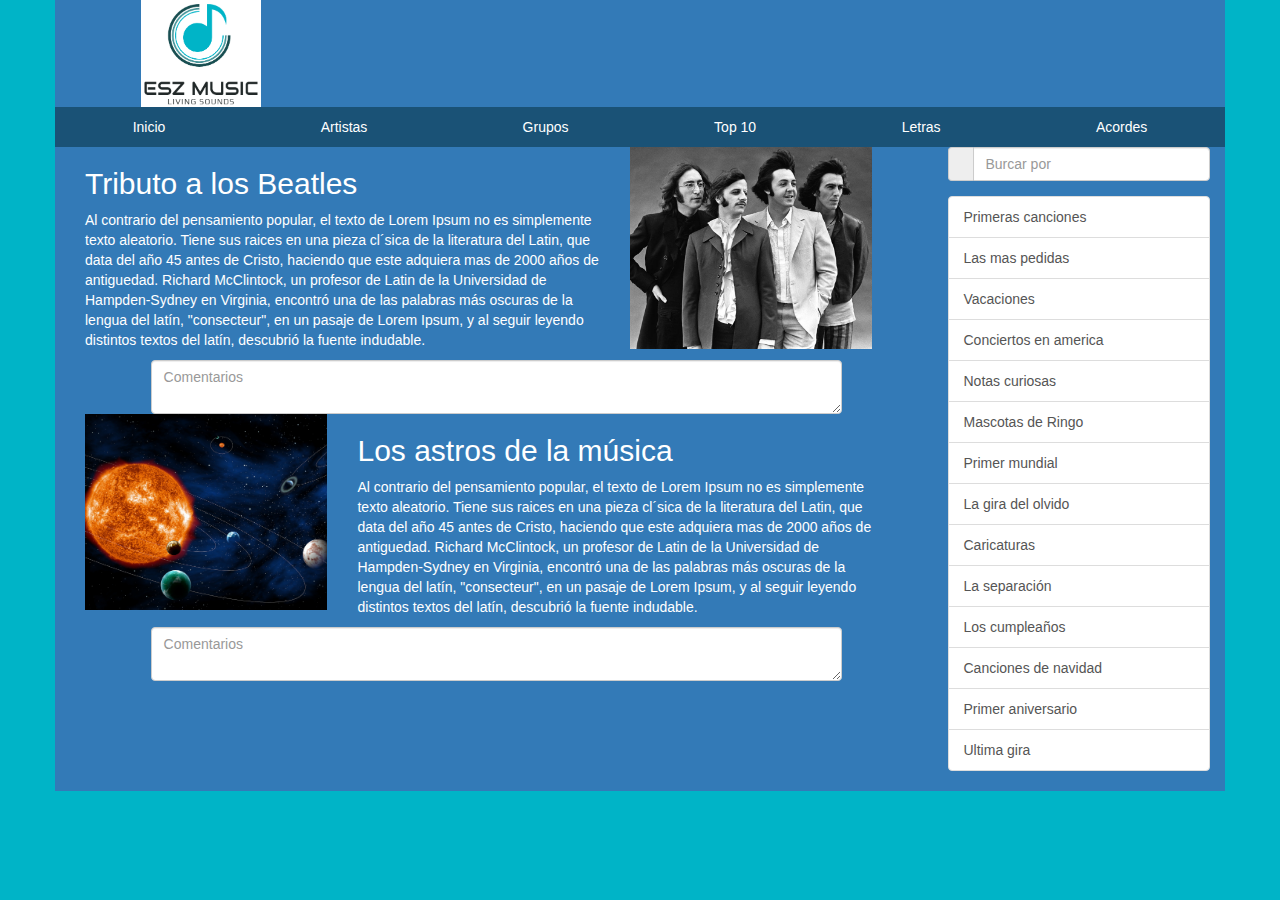
<file: bootstrap/index.html>
<!DOCTYPE html>
<html>
  <head>
    <meta charset='utf-8'>
    <meta name='viewport' content='width=device-width initial-scale=1'>
    <meta name='mobile-web-app-capable' content='yes'>
    <link rel="stylesheet" href="https://use.fontawesome.com/releases/v5.4.1/css/all.css" integrity="sha384-5sAR7xN1Nv6T6+dT2mhtzEpVJvfS3NScPQTrOxhwjIuvcA67KV2R5Jz6kr4abQsz" crossorigin="anonymous">
    <link rel='stylesheet' href='css/bootstrap.min.css'>
    <link rel='stylesheet' href='css/estilos.css'>
    <script src='js/bootstrap.min.js'></script>
    <title>Blog de Música</title>
  </head>
  <body>
    <div class="container bg-primary text-white">
    <header>
      <div class="row">
        <div class="col-sm-3 text-center">
          <img class="logo-img" src="img/logo.png" alt="ESZ Music" class="">
        </div>
        <div class="col-sm-6 col-sm-push-3 barra">
            <br class="hidden-xs"><br class="hidden-xs"><br class="hidden-xs">
            <i class="fab fa-facebook fa-3x"></i>
            <i class="fab fa-instagram fa-3x"></i>
            <i class="fab fa-twitter-square fa-3x"></i>
            <i class="fab fa-google-plus-square fa-3x"></i>

        </div>
      </div>

      <div class="row">
        
          <nav>
            <ul class="nav nav-justified text-center">
              <li><a href="#">Inicio</a></li>
              <li><a href="#">Artistas</a></li>
              <li><a href="#">Grupos</a></li>
              <li><a href="#">Top 10</a></li>
              <li><a href="#">Letras</a></li>
              <li><a href="#">Acordes</a></li>
            </ul>
          </nav>
       
      </div>

    </header>
    <section>

      <div class="row">
            
          <div class="col-sm-9">

              <div class="row col-sm-12">
                
                <div class="col-sm-8">
                    <h2>Tributo a los Beatles</h2>
                    <p>Al contrario del pensamiento popular, el texto de Lorem Ipsum no es simplemente texto aleatorio. Tiene sus raices en una pieza cl´sica de la literatura del Latin, que data del año 45 antes de Cristo, haciendo que este adquiera mas de 2000 años de antiguedad. Richard McClintock, un profesor de Latin de la Universidad de Hampden-Sydney en Virginia, encontró una de las palabras más oscuras de la lengua del latín, "consecteur", en un pasaje de Lorem Ipsum, y al seguir leyendo distintos textos del latín, descubrió la fuente indudable.</p>
                </div>

                <div class="col-sm-4">
                  <img src="img\beatles.jpg " width="100%">           
                </div>

                <div class="row col-sm-12">
                    
                    <div class="col-xs-1">
                      <i class="fas fa-user fa-3x"></i>
                    </div>

                    <div class="col-xs-11">
                      <textarea class="form-control" placeholder="Comentarios"></textarea>
                    </div>

                </div>

              </div>
            
              <div class="row col-sm-12">
              
                <div class="col-sm-4">
                  <img src="img\astros.jpg " width="100%">           
                </div>
                
                <div class="col-sm-8">
                    <h2>Los astros de la música</h2>
                    <p>Al contrario del pensamiento popular, el texto de Lorem Ipsum no es simplemente texto aleatorio. Tiene sus raices en una pieza cl´sica de la literatura del Latin, que data del año 45 antes de Cristo, haciendo que este adquiera mas de 2000 años de antiguedad. Richard McClintock, un profesor de Latin de la Universidad de Hampden-Sydney en Virginia, encontró una de las palabras más oscuras de la lengua del latín, "consecteur", en un pasaje de Lorem Ipsum, y al seguir leyendo distintos textos del latín, descubrió la fuente indudable.</p>
                </div>
          
                <div class="row col-sm-12">
                  
                  <div class="col-xs-1">
                    <i class="fas fa-user fa-3x"></i>
                  </div>
                
                  <div class="col-xs-11">
                    <textarea class="form-control" placeholder="Comentarios"></textarea>
                  </div>
                
                </div>
            
              </div>

          </div>
        
          <div class="col-sm-3 hidden-xs">
            <div class="form-group has-feedback">
              <div class="input-group">
                <span class="input-group-addon"><i class="fas fa-search"></i></span>
                <input type="text" class="form-control" placeholder="Burcar por">
              </div>              
            </div>

            <div class="list-group">
              <a href="#" class="list-group-item list-group-item-action">Primeras canciones</a>
              <a href="#" class="list-group-item list-group-item-action">Las mas pedidas</a>
              <a href="#" class="list-group-item list-group-item-action">Vacaciones</a>
              <a href="#" class="list-group-item list-group-item-action">Conciertos en america</a>
              <a href="#" class="list-group-item list-group-item-action">Notas curiosas</a>
              <a href="#" class="list-group-item list-group-item-action">Mascotas de Ringo</a>
              <a href="#" class="list-group-item list-group-item-action">Primer mundial</a>
              <a href="#" class="list-group-item list-group-item-action">La gira del olvido</a>
              <a href="#" class="list-group-item list-group-item-action">Caricaturas</a>
              <a href="#" class="list-group-item list-group-item-action">La separación</a>
              <a href="#" class="list-group-item list-group-item-action">Los cumpleaños</a>
              <a href="#" class="list-group-item list-group-item-action">Canciones de navidad</a>
              <a href="#" class="list-group-item list-group-item-action">Primer aniversario</a>
              <a href="#" class="list-group-item list-group-item-action">Ultima gira</a>
            </div>
          </div>
        
        </div>

    </section>

    
  </body>
</html>
</file>
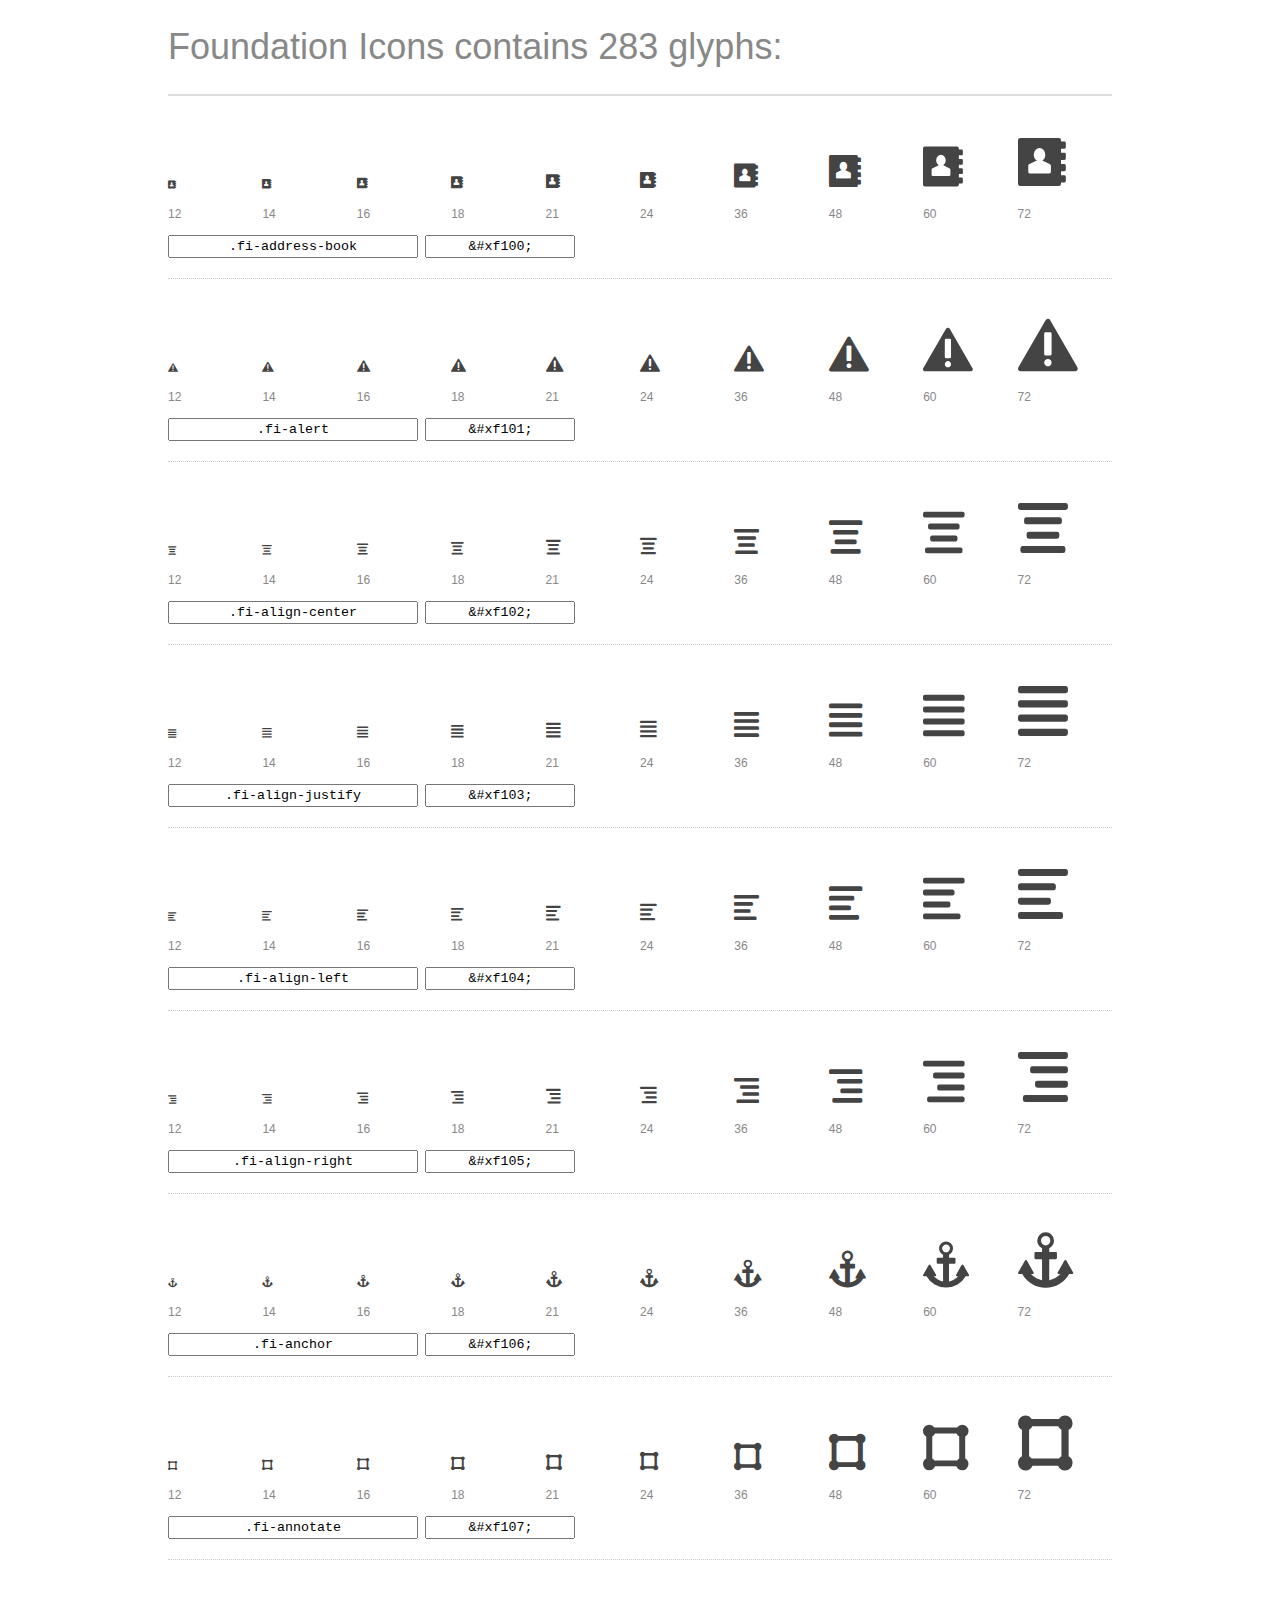
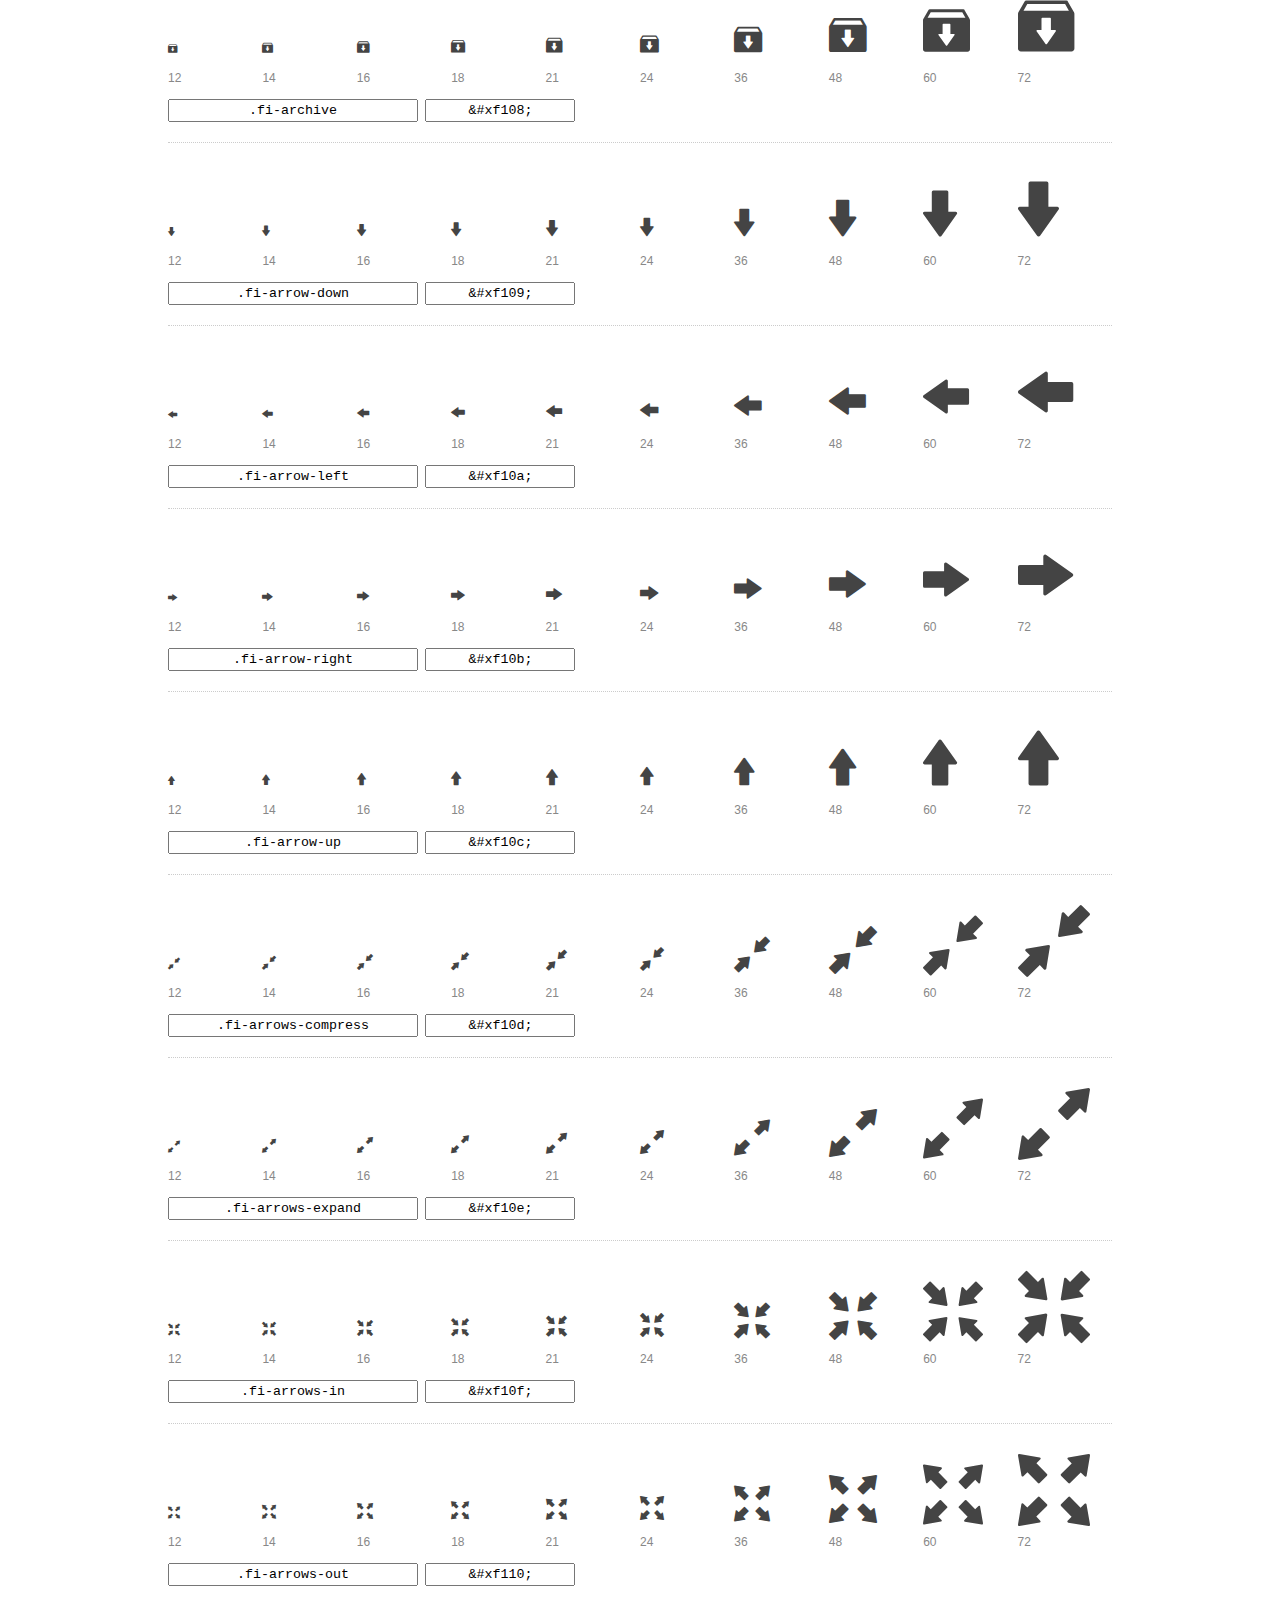
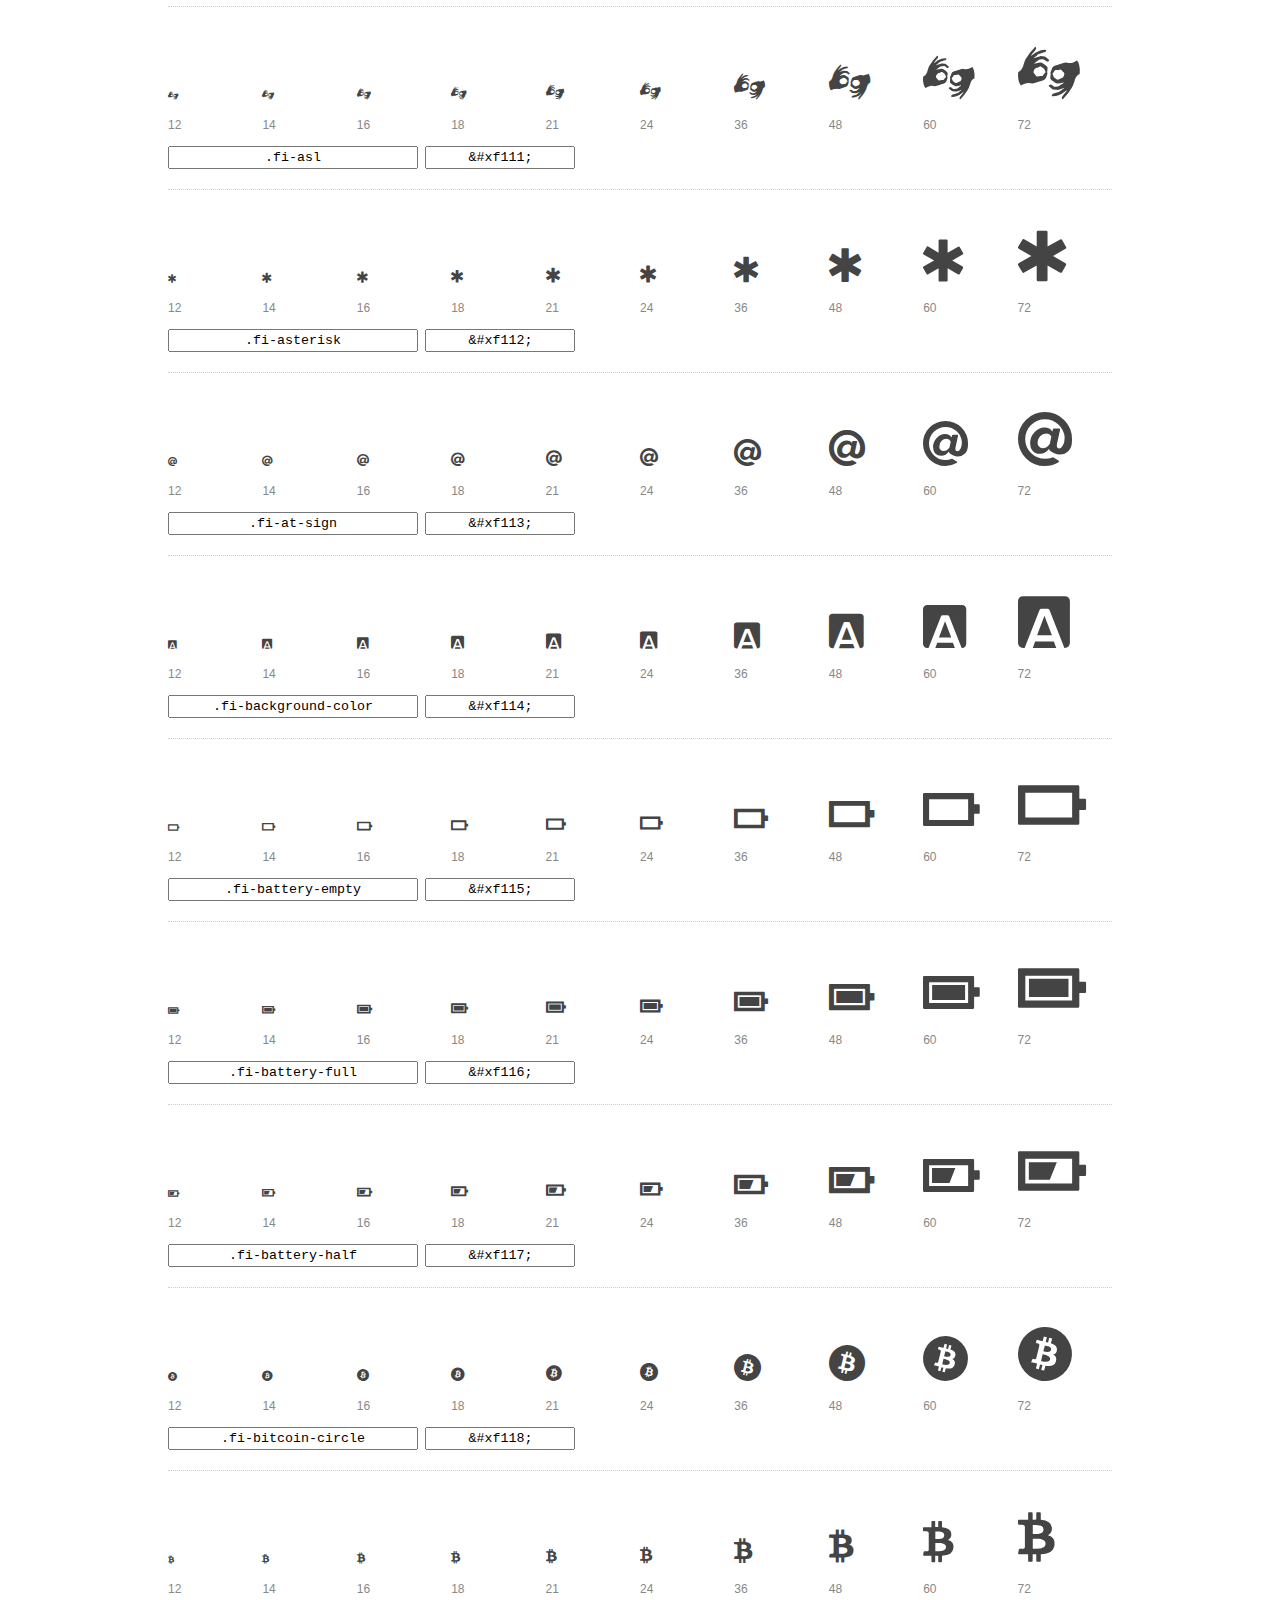
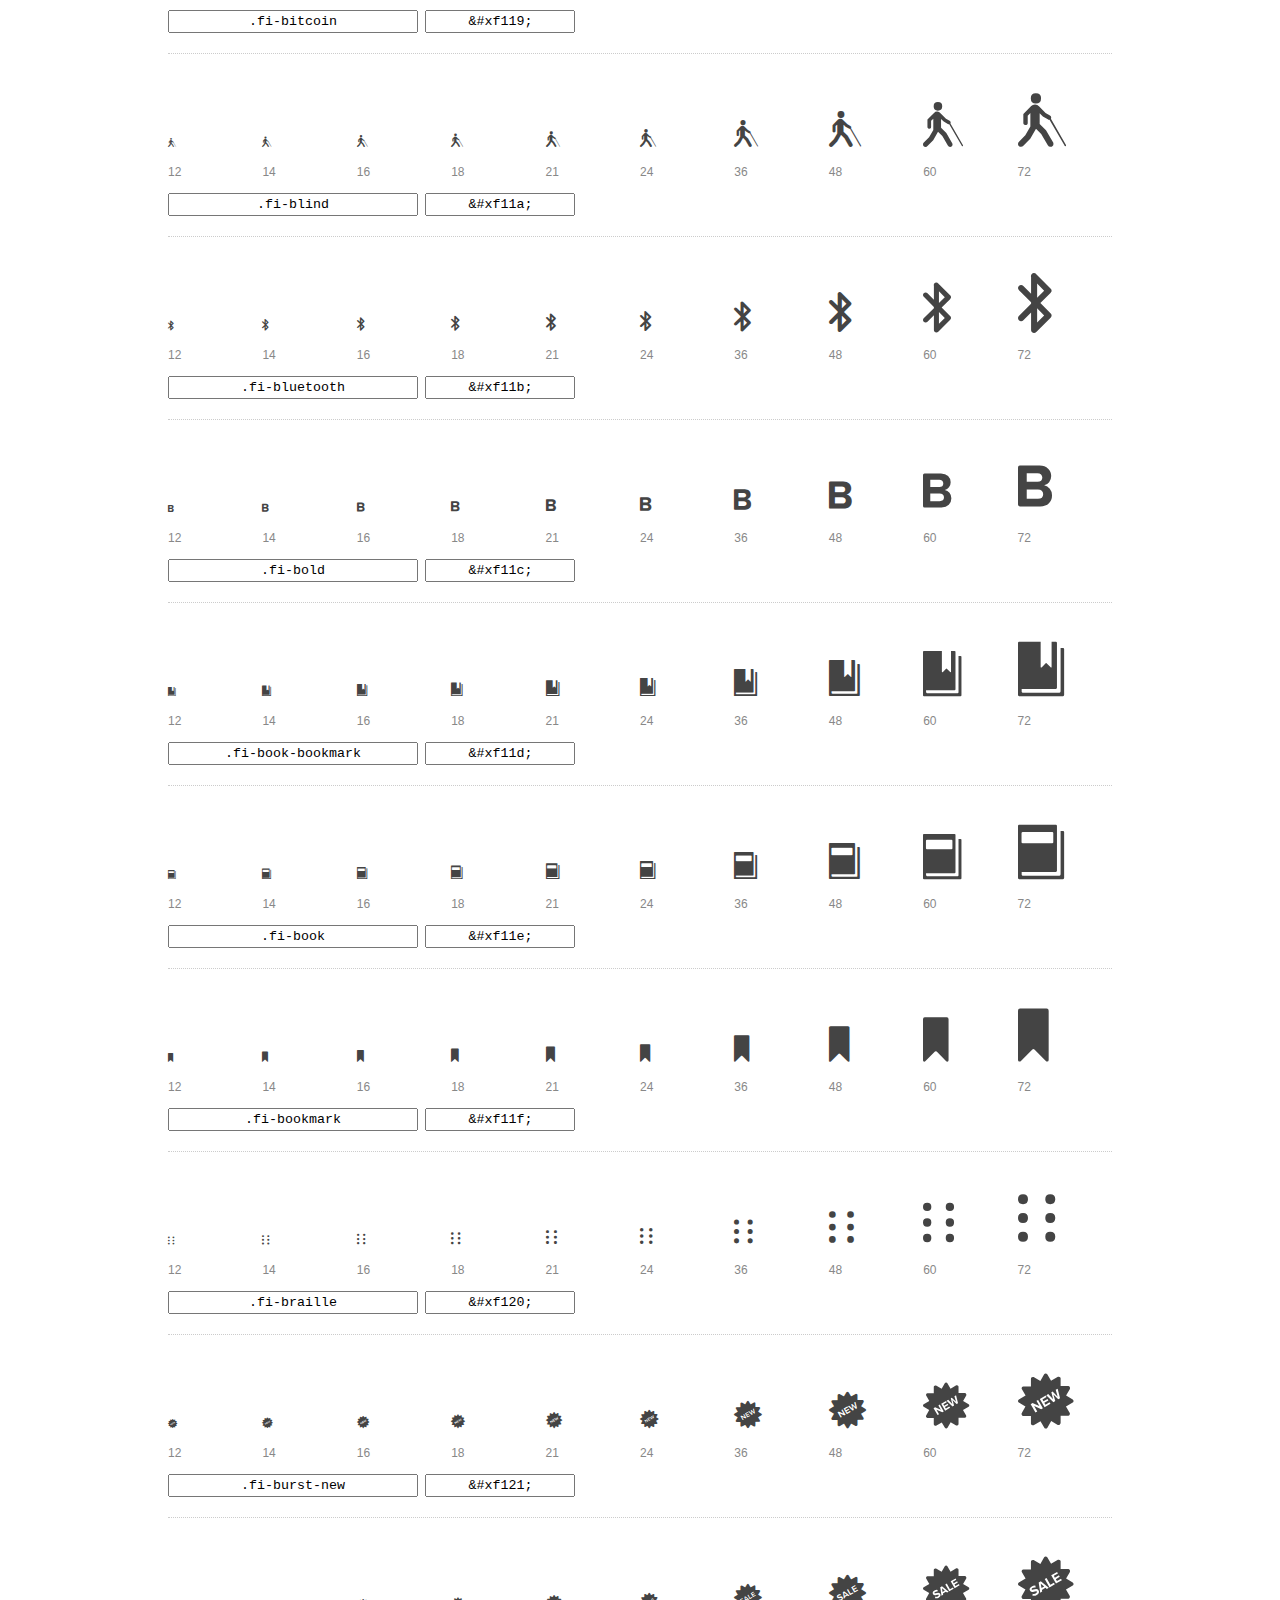
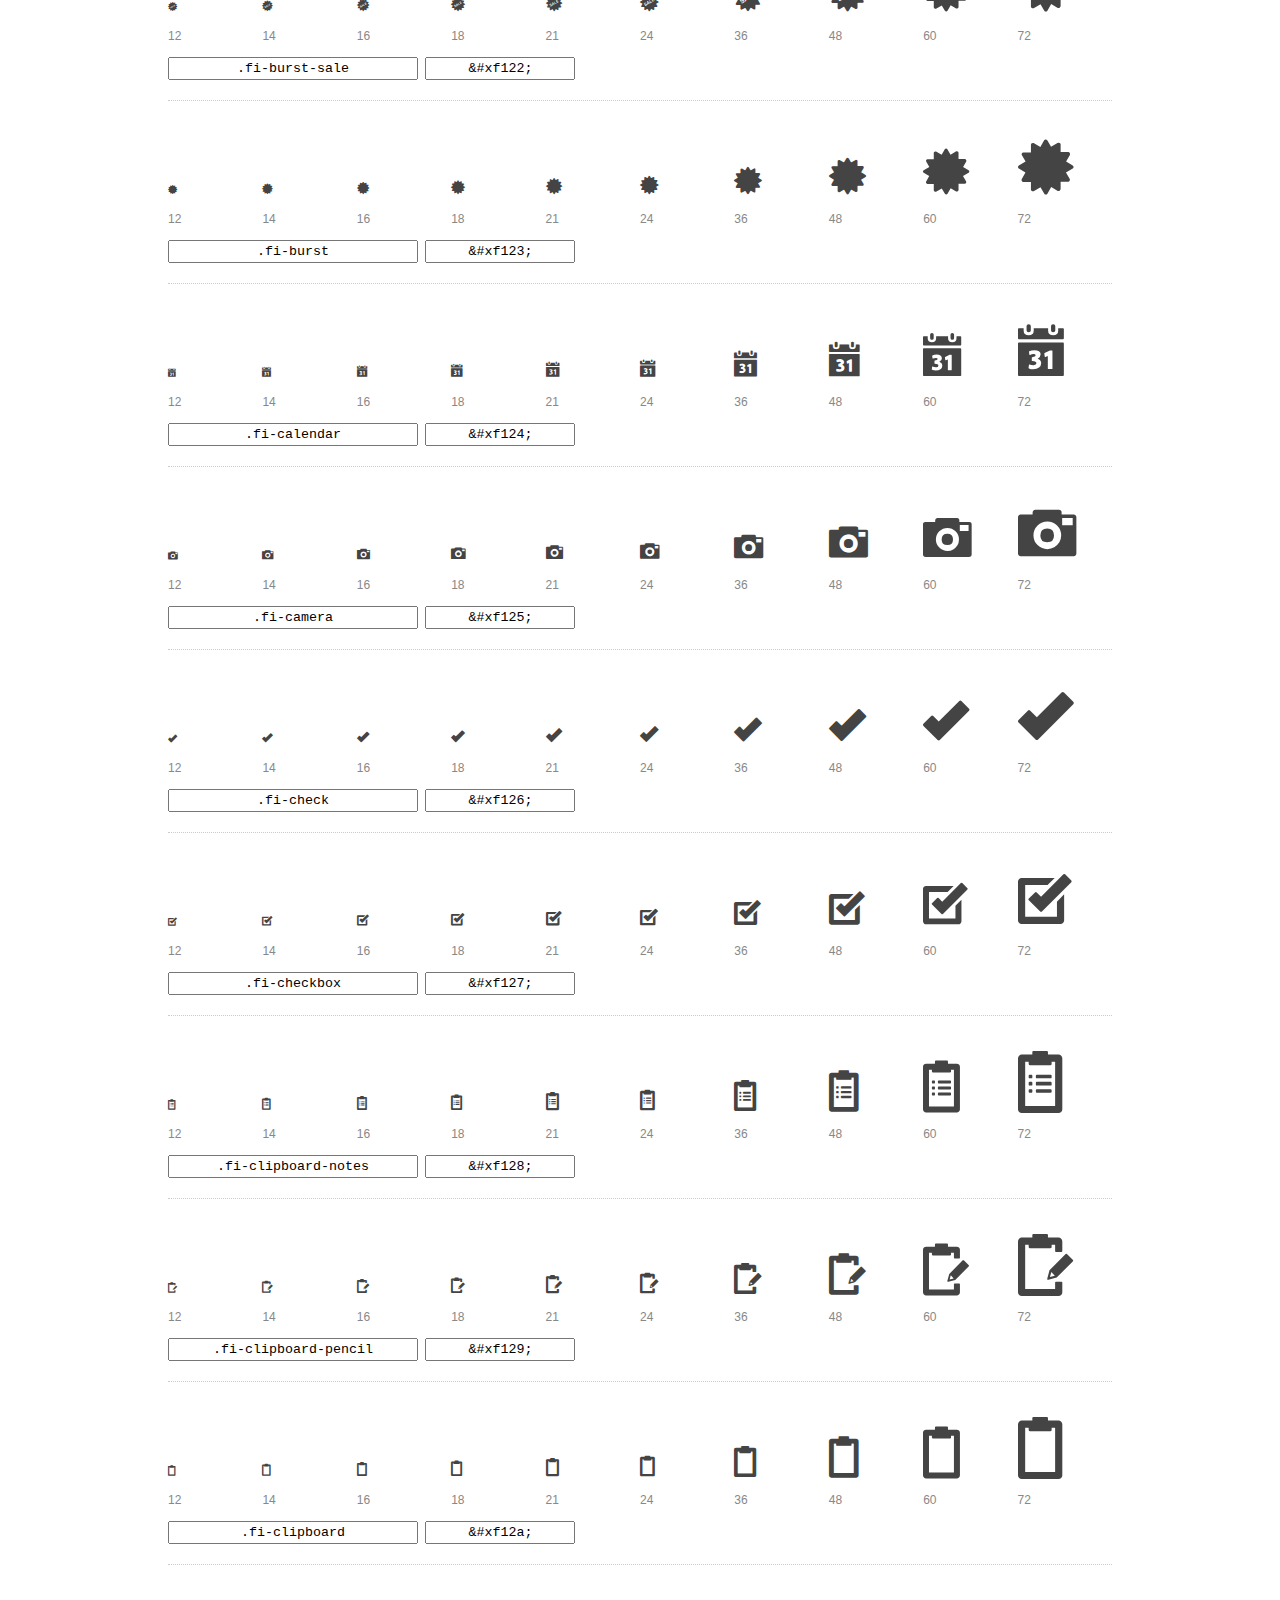
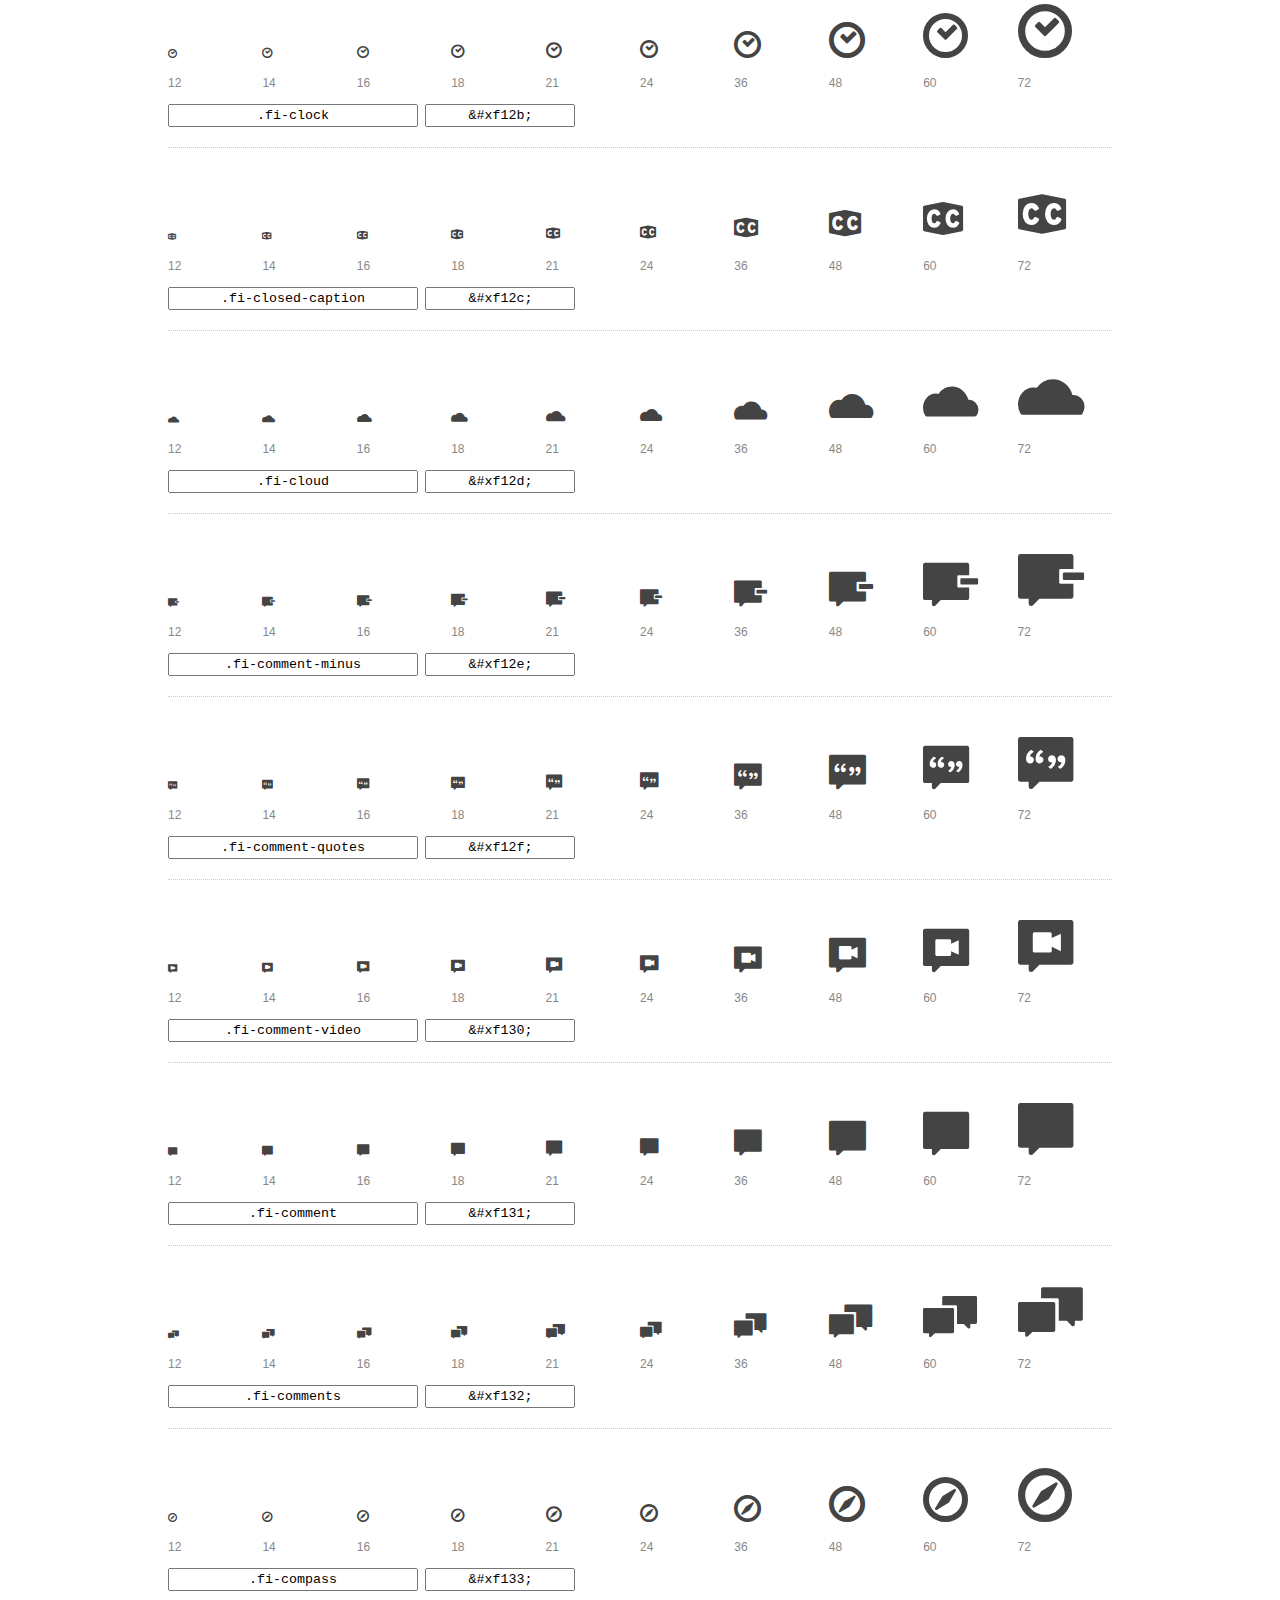
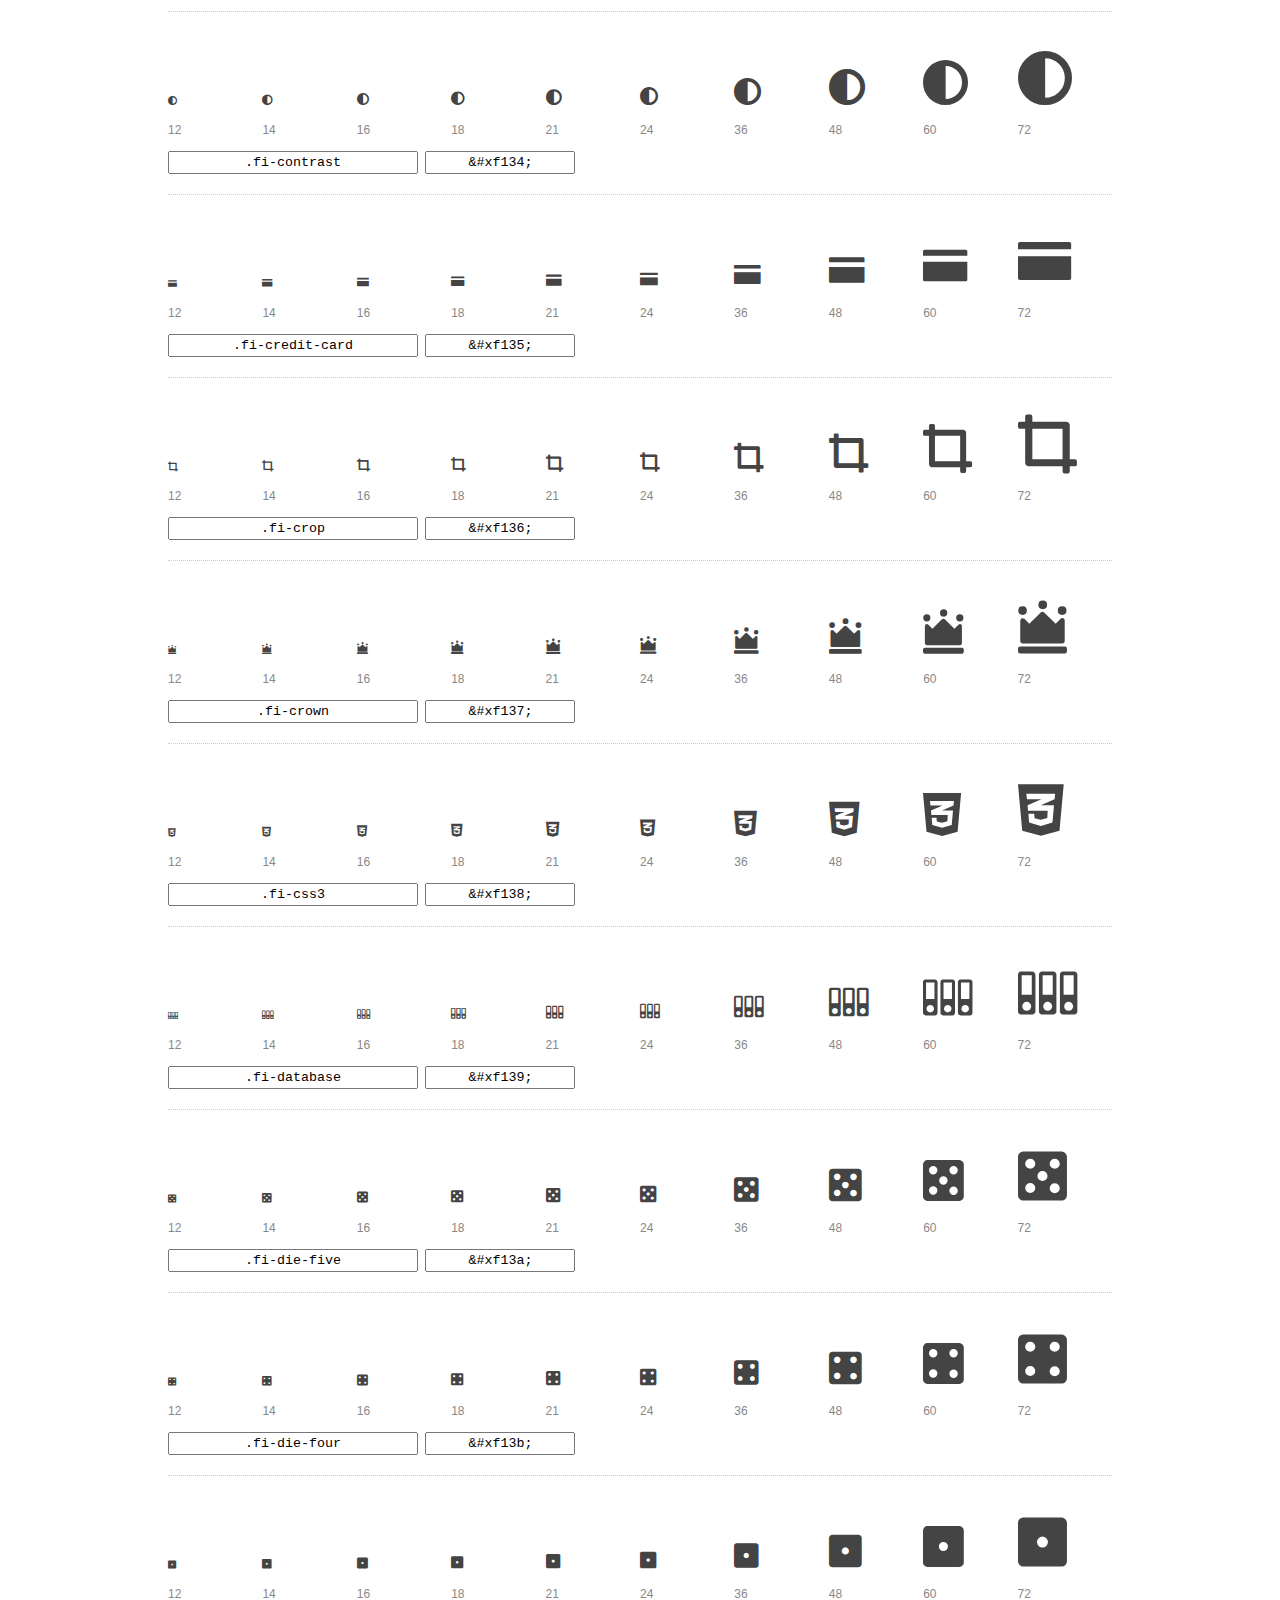
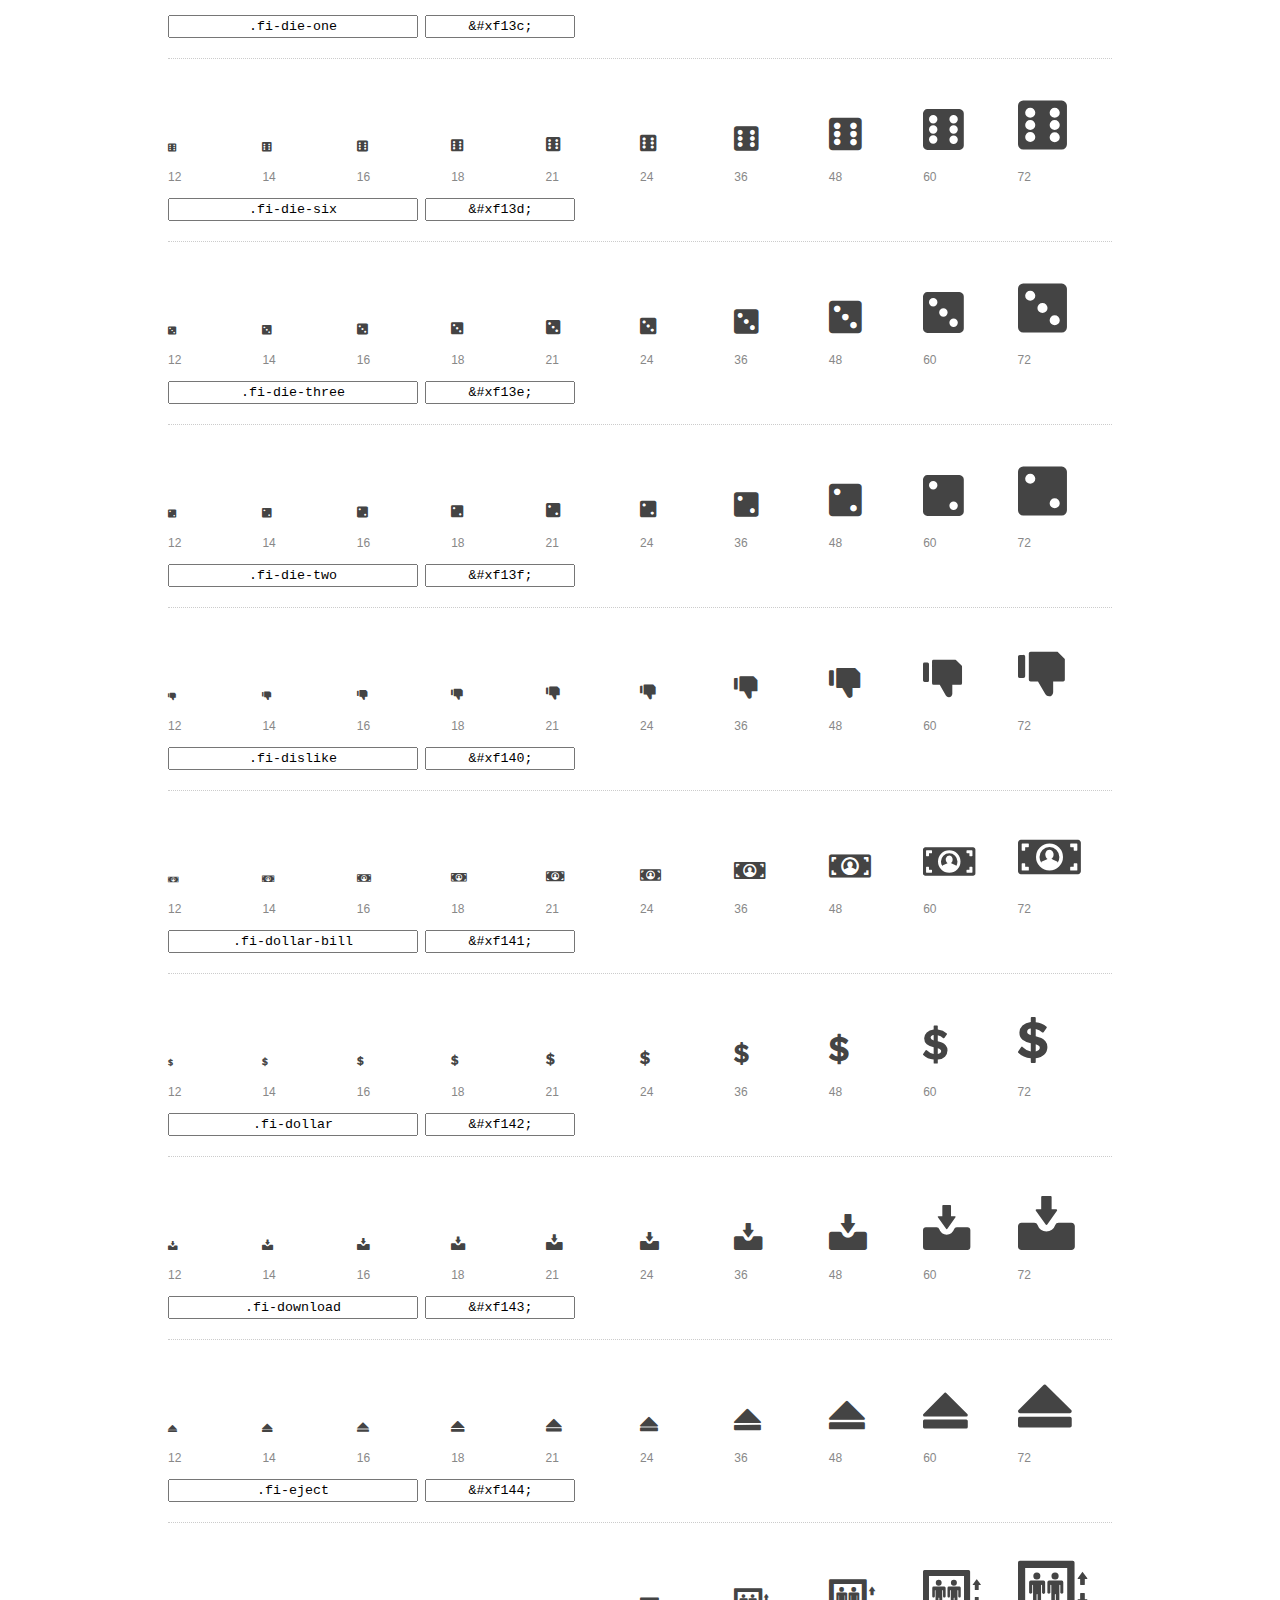
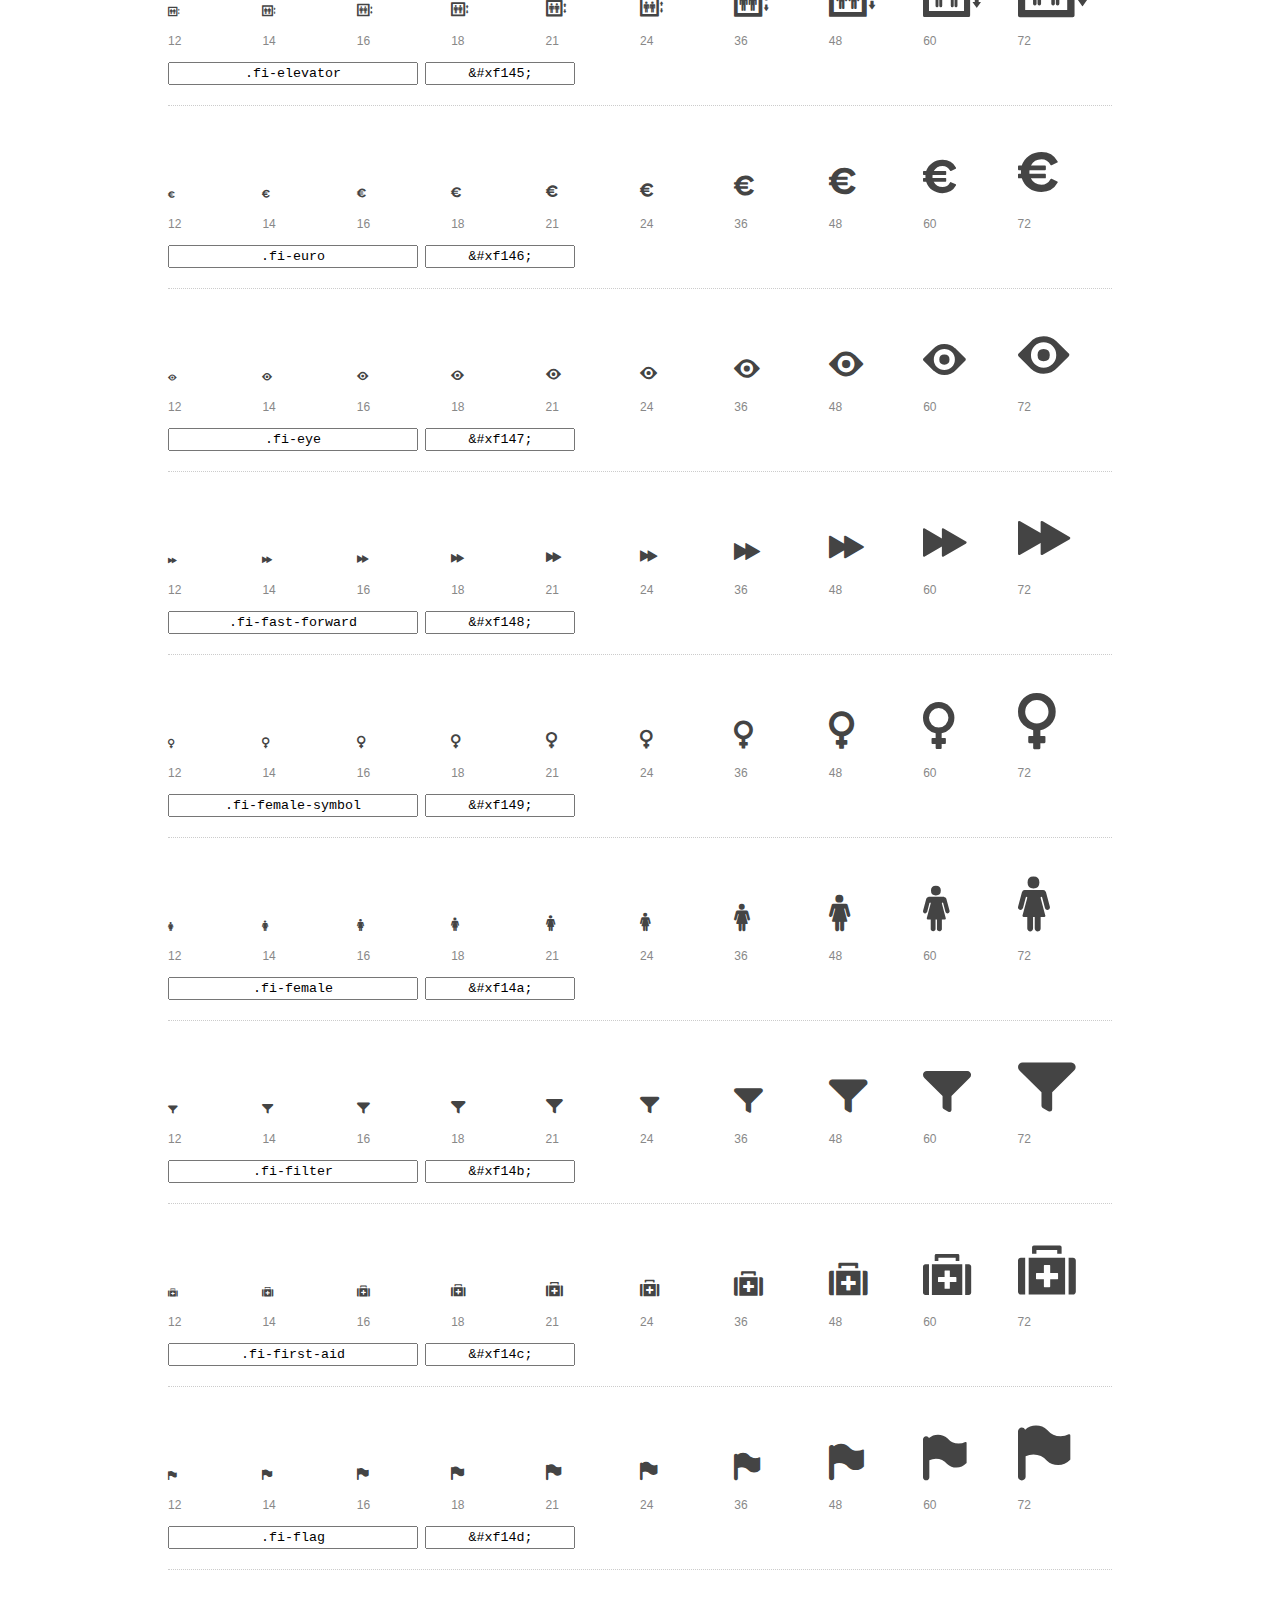
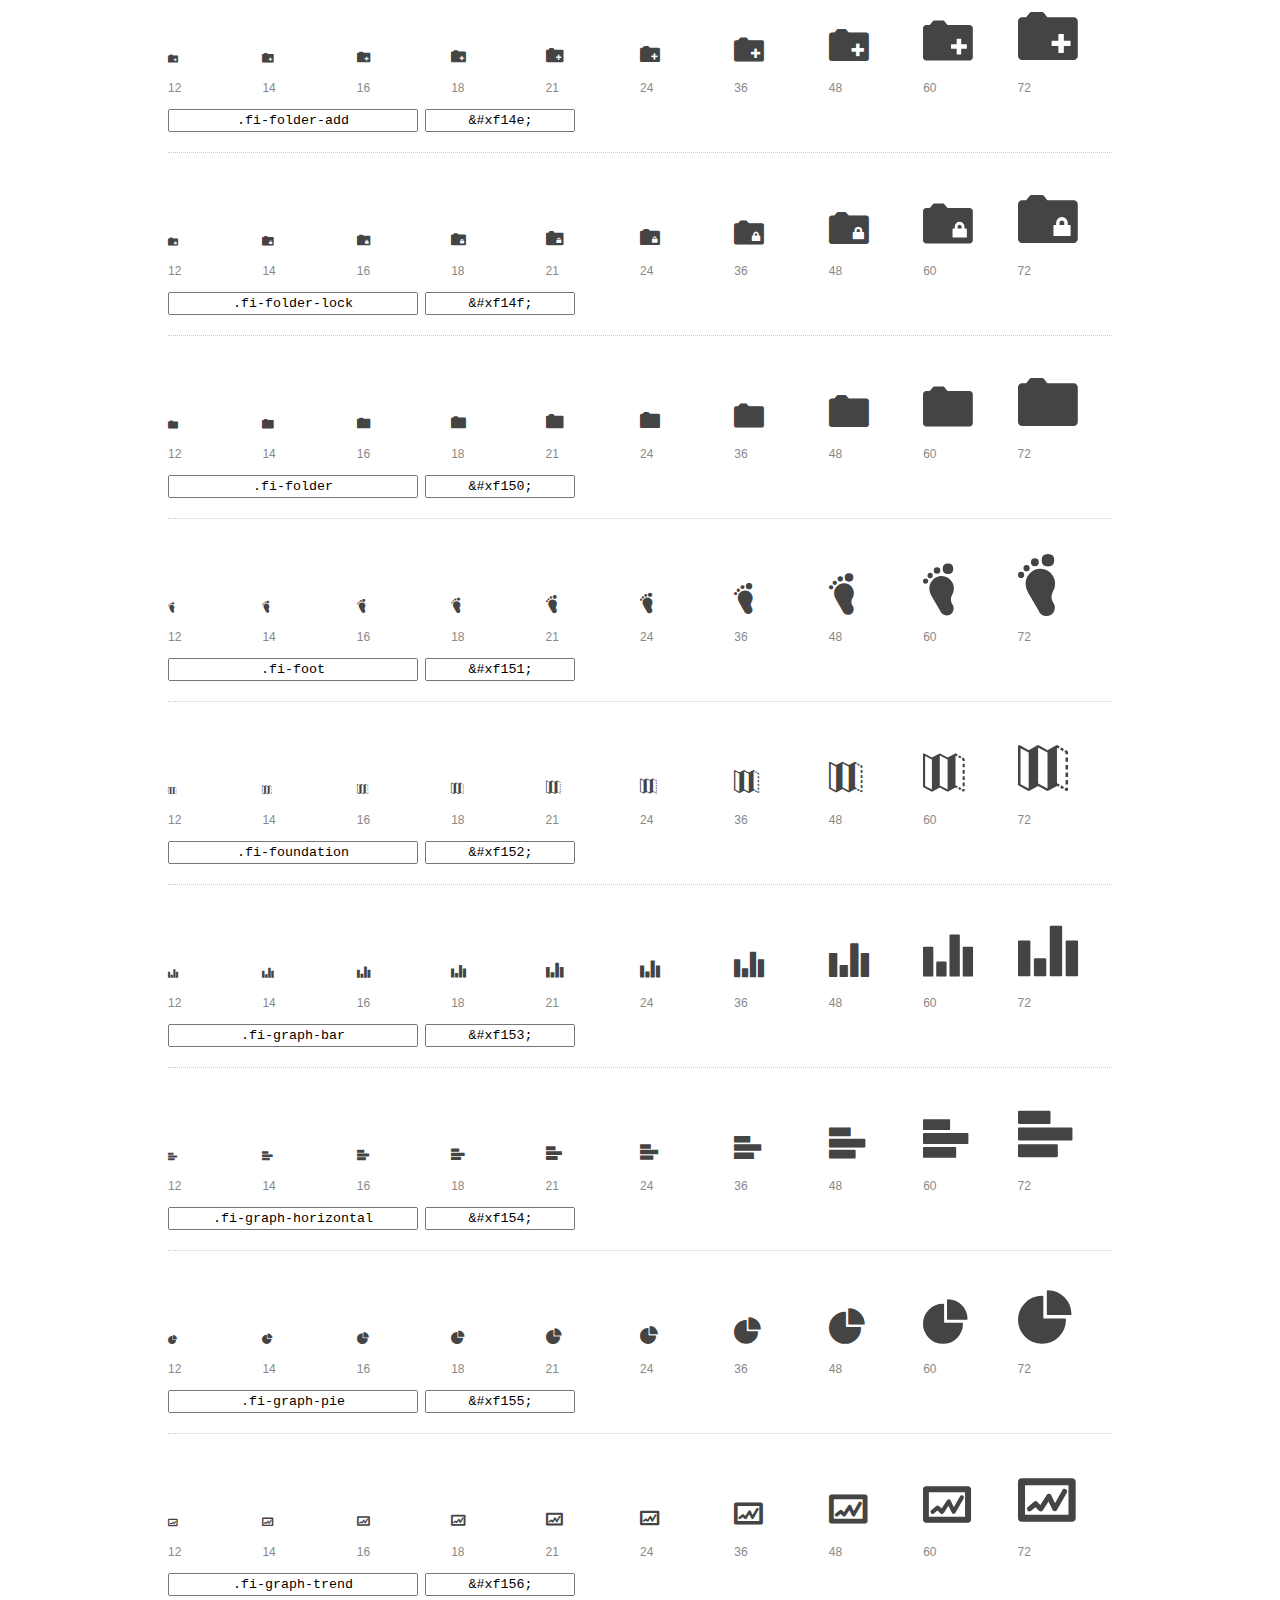
<file: foundation/foundation-icons/preview.html>
<!DOCTYPE html>
<html>
  <head>
    <title>Foundation Icons glyphs preview</title>
    <link rel="stylesheet" href="foundation-icons.css" />

    <style>
      * {
        -moz-box-sizing: border-box;
        -webkit-box-sizing: border-box;
        box-sizing: border-box;
        margin: 0;
        padding: 0;
      }

      body {
        background: #fff;
        color: #444;
        font: 16px/1.5 "Helvetica Neue", Helvetica, Arial, sans-serif;
      }

      a, 
      a:visited {
        color: #888;
        text-decoration: underline;
      }
      a:hover, 
      a:focus { color: #000; }

      h1 {
        border-bottom: 2px solid #ddd;
        color: #888;
        font-size: 36px;
        font-weight: 300;
        margin-bottom: 20px;
        padding: 20px 0;
      }

      .container {
        margin: 0 auto;
        min-width: 880px;
        padding: 0 40px;
        width: 80%;
      }

      .glyph {
        border-bottom: 1px dotted #ccc;
        padding: 10px 0 20px;
        margin-bottom: 20px;
      }

      .preview-glyphs { vertical-align: bottom; } 

      .preview-scale { 
        color: #888;
        font-size: 12px; 
        margin-top: 5px;
      }

      .step {
        display: inline-block;
        line-height: 1;
        width: 10%;
      }

      
      .size-12 { font-size: 12px; }
      
      .size-14 { font-size: 14px; }
      
      .size-16 { font-size: 16px; }
      
      .size-18 { font-size: 18px; }
      
      .size-21 { font-size: 21px; }
      
      .size-24 { font-size: 24px; }
      
      .size-36 { font-size: 36px; }
      
      .size-48 { font-size: 48px; }
      
      .size-60 { font-size: 60px; }
      
      .size-72 { font-size: 72px; }
      

      .usage { margin-top: 10px; }

      .usage input {
        font-family: monospace;
        margin-right: 3px;
        padding: 2px 5px;
        text-align: center;
      }

      .usage .point { width: 150px; }

      .usage .class { width: 250px; }

      .footer {
        color: #888;
        font-size: 12px;
        padding: 20px 0;
      }
    </style>

    <!--[if lte IE 8]><script src="http://html5shiv.googlecode.com/svn/trunk/html5.js"></script><![endif]-->
  </head>

  <body>
    <div class="container">
      <h1>Foundation Icons contains 283 glyphs:</h1> 

      
      <div class="glyph">
        <div class="preview-glyphs">
          <i class="step fi-address-book size-12"></i><i class="step fi-address-book size-14"></i><i class="step fi-address-book size-16"></i><i class="step fi-address-book size-18"></i><i class="step fi-address-book size-21"></i><i class="step fi-address-book size-24"></i><i class="step fi-address-book size-36"></i><i class="step fi-address-book size-48"></i><i class="step fi-address-book size-60"></i><i class="step fi-address-book size-72"></i>
        </div>
        <div class="preview-scale">
          <span class="step">12</span><span class="step">14</span><span class="step">16</span><span class="step">18</span><span class="step">21</span><span class="step">24</span><span class="step">36</span><span class="step">48</span><span class="step">60</span><span class="step">72</span> 
        </div>
        <div class="usage">
          <input class="class" type="text" readonly="readonly" onClick="this.select();" value=".fi-address-book" />
          <input class="point" type="text" readonly="readonly" onClick="this.select();" value="&amp;#xf100;" />
        </div>
      </div>
      
      <div class="glyph">
        <div class="preview-glyphs">
          <i class="step fi-alert size-12"></i><i class="step fi-alert size-14"></i><i class="step fi-alert size-16"></i><i class="step fi-alert size-18"></i><i class="step fi-alert size-21"></i><i class="step fi-alert size-24"></i><i class="step fi-alert size-36"></i><i class="step fi-alert size-48"></i><i class="step fi-alert size-60"></i><i class="step fi-alert size-72"></i>
        </div>
        <div class="preview-scale">
          <span class="step">12</span><span class="step">14</span><span class="step">16</span><span class="step">18</span><span class="step">21</span><span class="step">24</span><span class="step">36</span><span class="step">48</span><span class="step">60</span><span class="step">72</span> 
        </div>
        <div class="usage">
          <input class="class" type="text" readonly="readonly" onClick="this.select();" value=".fi-alert" />
          <input class="point" type="text" readonly="readonly" onClick="this.select();" value="&amp;#xf101;" />
        </div>
      </div>
      
      <div class="glyph">
        <div class="preview-glyphs">
          <i class="step fi-align-center size-12"></i><i class="step fi-align-center size-14"></i><i class="step fi-align-center size-16"></i><i class="step fi-align-center size-18"></i><i class="step fi-align-center size-21"></i><i class="step fi-align-center size-24"></i><i class="step fi-align-center size-36"></i><i class="step fi-align-center size-48"></i><i class="step fi-align-center size-60"></i><i class="step fi-align-center size-72"></i>
        </div>
        <div class="preview-scale">
          <span class="step">12</span><span class="step">14</span><span class="step">16</span><span class="step">18</span><span class="step">21</span><span class="step">24</span><span class="step">36</span><span class="step">48</span><span class="step">60</span><span class="step">72</span> 
        </div>
        <div class="usage">
          <input class="class" type="text" readonly="readonly" onClick="this.select();" value=".fi-align-center" />
          <input class="point" type="text" readonly="readonly" onClick="this.select();" value="&amp;#xf102;" />
        </div>
      </div>
      
      <div class="glyph">
        <div class="preview-glyphs">
          <i class="step fi-align-justify size-12"></i><i class="step fi-align-justify size-14"></i><i class="step fi-align-justify size-16"></i><i class="step fi-align-justify size-18"></i><i class="step fi-align-justify size-21"></i><i class="step fi-align-justify size-24"></i><i class="step fi-align-justify size-36"></i><i class="step fi-align-justify size-48"></i><i class="step fi-align-justify size-60"></i><i class="step fi-align-justify size-72"></i>
        </div>
        <div class="preview-scale">
          <span class="step">12</span><span class="step">14</span><span class="step">16</span><span class="step">18</span><span class="step">21</span><span class="step">24</span><span class="step">36</span><span class="step">48</span><span class="step">60</span><span class="step">72</span> 
        </div>
        <div class="usage">
          <input class="class" type="text" readonly="readonly" onClick="this.select();" value=".fi-align-justify" />
          <input class="point" type="text" readonly="readonly" onClick="this.select();" value="&amp;#xf103;" />
        </div>
      </div>
      
      <div class="glyph">
        <div class="preview-glyphs">
          <i class="step fi-align-left size-12"></i><i class="step fi-align-left size-14"></i><i class="step fi-align-left size-16"></i><i class="step fi-align-left size-18"></i><i class="step fi-align-left size-21"></i><i class="step fi-align-left size-24"></i><i class="step fi-align-left size-36"></i><i class="step fi-align-left size-48"></i><i class="step fi-align-left size-60"></i><i class="step fi-align-left size-72"></i>
        </div>
        <div class="preview-scale">
          <span class="step">12</span><span class="step">14</span><span class="step">16</span><span class="step">18</span><span class="step">21</span><span class="step">24</span><span class="step">36</span><span class="step">48</span><span class="step">60</span><span class="step">72</span> 
        </div>
        <div class="usage">
          <input class="class" type="text" readonly="readonly" onClick="this.select();" value=".fi-align-left" />
          <input class="point" type="text" readonly="readonly" onClick="this.select();" value="&amp;#xf104;" />
        </div>
      </div>
      
      <div class="glyph">
        <div class="preview-glyphs">
          <i class="step fi-align-right size-12"></i><i class="step fi-align-right size-14"></i><i class="step fi-align-right size-16"></i><i class="step fi-align-right size-18"></i><i class="step fi-align-right size-21"></i><i class="step fi-align-right size-24"></i><i class="step fi-align-right size-36"></i><i class="step fi-align-right size-48"></i><i class="step fi-align-right size-60"></i><i class="step fi-align-right size-72"></i>
        </div>
        <div class="preview-scale">
          <span class="step">12</span><span class="step">14</span><span class="step">16</span><span class="step">18</span><span class="step">21</span><span class="step">24</span><span class="step">36</span><span class="step">48</span><span class="step">60</span><span class="step">72</span> 
        </div>
        <div class="usage">
          <input class="class" type="text" readonly="readonly" onClick="this.select();" value=".fi-align-right" />
          <input class="point" type="text" readonly="readonly" onClick="this.select();" value="&amp;#xf105;" />
        </div>
      </div>
      
      <div class="glyph">
        <div class="preview-glyphs">
          <i class="step fi-anchor size-12"></i><i class="step fi-anchor size-14"></i><i class="step fi-anchor size-16"></i><i class="step fi-anchor size-18"></i><i class="step fi-anchor size-21"></i><i class="step fi-anchor size-24"></i><i class="step fi-anchor size-36"></i><i class="step fi-anchor size-48"></i><i class="step fi-anchor size-60"></i><i class="step fi-anchor size-72"></i>
        </div>
        <div class="preview-scale">
          <span class="step">12</span><span class="step">14</span><span class="step">16</span><span class="step">18</span><span class="step">21</span><span class="step">24</span><span class="step">36</span><span class="step">48</span><span class="step">60</span><span class="step">72</span> 
        </div>
        <div class="usage">
          <input class="class" type="text" readonly="readonly" onClick="this.select();" value=".fi-anchor" />
          <input class="point" type="text" readonly="readonly" onClick="this.select();" value="&amp;#xf106;" />
        </div>
      </div>
      
      <div class="glyph">
        <div class="preview-glyphs">
          <i class="step fi-annotate size-12"></i><i class="step fi-annotate size-14"></i><i class="step fi-annotate size-16"></i><i class="step fi-annotate size-18"></i><i class="step fi-annotate size-21"></i><i class="step fi-annotate size-24"></i><i class="step fi-annotate size-36"></i><i class="step fi-annotate size-48"></i><i class="step fi-annotate size-60"></i><i class="step fi-annotate size-72"></i>
        </div>
        <div class="preview-scale">
          <span class="step">12</span><span class="step">14</span><span class="step">16</span><span class="step">18</span><span class="step">21</span><span class="step">24</span><span class="step">36</span><span class="step">48</span><span class="step">60</span><span class="step">72</span> 
        </div>
        <div class="usage">
          <input class="class" type="text" readonly="readonly" onClick="this.select();" value=".fi-annotate" />
          <input class="point" type="text" readonly="readonly" onClick="this.select();" value="&amp;#xf107;" />
        </div>
      </div>
      
      <div class="glyph">
        <div class="preview-glyphs">
          <i class="step fi-archive size-12"></i><i class="step fi-archive size-14"></i><i class="step fi-archive size-16"></i><i class="step fi-archive size-18"></i><i class="step fi-archive size-21"></i><i class="step fi-archive size-24"></i><i class="step fi-archive size-36"></i><i class="step fi-archive size-48"></i><i class="step fi-archive size-60"></i><i class="step fi-archive size-72"></i>
        </div>
        <div class="preview-scale">
          <span class="step">12</span><span class="step">14</span><span class="step">16</span><span class="step">18</span><span class="step">21</span><span class="step">24</span><span class="step">36</span><span class="step">48</span><span class="step">60</span><span class="step">72</span> 
        </div>
        <div class="usage">
          <input class="class" type="text" readonly="readonly" onClick="this.select();" value=".fi-archive" />
          <input class="point" type="text" readonly="readonly" onClick="this.select();" value="&amp;#xf108;" />
        </div>
      </div>
      
      <div class="glyph">
        <div class="preview-glyphs">
          <i class="step fi-arrow-down size-12"></i><i class="step fi-arrow-down size-14"></i><i class="step fi-arrow-down size-16"></i><i class="step fi-arrow-down size-18"></i><i class="step fi-arrow-down size-21"></i><i class="step fi-arrow-down size-24"></i><i class="step fi-arrow-down size-36"></i><i class="step fi-arrow-down size-48"></i><i class="step fi-arrow-down size-60"></i><i class="step fi-arrow-down size-72"></i>
        </div>
        <div class="preview-scale">
          <span class="step">12</span><span class="step">14</span><span class="step">16</span><span class="step">18</span><span class="step">21</span><span class="step">24</span><span class="step">36</span><span class="step">48</span><span class="step">60</span><span class="step">72</span> 
        </div>
        <div class="usage">
          <input class="class" type="text" readonly="readonly" onClick="this.select();" value=".fi-arrow-down" />
          <input class="point" type="text" readonly="readonly" onClick="this.select();" value="&amp;#xf109;" />
        </div>
      </div>
      
      <div class="glyph">
        <div class="preview-glyphs">
          <i class="step fi-arrow-left size-12"></i><i class="step fi-arrow-left size-14"></i><i class="step fi-arrow-left size-16"></i><i class="step fi-arrow-left size-18"></i><i class="step fi-arrow-left size-21"></i><i class="step fi-arrow-left size-24"></i><i class="step fi-arrow-left size-36"></i><i class="step fi-arrow-left size-48"></i><i class="step fi-arrow-left size-60"></i><i class="step fi-arrow-left size-72"></i>
        </div>
        <div class="preview-scale">
          <span class="step">12</span><span class="step">14</span><span class="step">16</span><span class="step">18</span><span class="step">21</span><span class="step">24</span><span class="step">36</span><span class="step">48</span><span class="step">60</span><span class="step">72</span> 
        </div>
        <div class="usage">
          <input class="class" type="text" readonly="readonly" onClick="this.select();" value=".fi-arrow-left" />
          <input class="point" type="text" readonly="readonly" onClick="this.select();" value="&amp;#xf10a;" />
        </div>
      </div>
      
      <div class="glyph">
        <div class="preview-glyphs">
          <i class="step fi-arrow-right size-12"></i><i class="step fi-arrow-right size-14"></i><i class="step fi-arrow-right size-16"></i><i class="step fi-arrow-right size-18"></i><i class="step fi-arrow-right size-21"></i><i class="step fi-arrow-right size-24"></i><i class="step fi-arrow-right size-36"></i><i class="step fi-arrow-right size-48"></i><i class="step fi-arrow-right size-60"></i><i class="step fi-arrow-right size-72"></i>
        </div>
        <div class="preview-scale">
          <span class="step">12</span><span class="step">14</span><span class="step">16</span><span class="step">18</span><span class="step">21</span><span class="step">24</span><span class="step">36</span><span class="step">48</span><span class="step">60</span><span class="step">72</span> 
        </div>
        <div class="usage">
          <input class="class" type="text" readonly="readonly" onClick="this.select();" value=".fi-arrow-right" />
          <input class="point" type="text" readonly="readonly" onClick="this.select();" value="&amp;#xf10b;" />
        </div>
      </div>
      
      <div class="glyph">
        <div class="preview-glyphs">
          <i class="step fi-arrow-up size-12"></i><i class="step fi-arrow-up size-14"></i><i class="step fi-arrow-up size-16"></i><i class="step fi-arrow-up size-18"></i><i class="step fi-arrow-up size-21"></i><i class="step fi-arrow-up size-24"></i><i class="step fi-arrow-up size-36"></i><i class="step fi-arrow-up size-48"></i><i class="step fi-arrow-up size-60"></i><i class="step fi-arrow-up size-72"></i>
        </div>
        <div class="preview-scale">
          <span class="step">12</span><span class="step">14</span><span class="step">16</span><span class="step">18</span><span class="step">21</span><span class="step">24</span><span class="step">36</span><span class="step">48</span><span class="step">60</span><span class="step">72</span> 
        </div>
        <div class="usage">
          <input class="class" type="text" readonly="readonly" onClick="this.select();" value=".fi-arrow-up" />
          <input class="point" type="text" readonly="readonly" onClick="this.select();" value="&amp;#xf10c;" />
        </div>
      </div>
      
      <div class="glyph">
        <div class="preview-glyphs">
          <i class="step fi-arrows-compress size-12"></i><i class="step fi-arrows-compress size-14"></i><i class="step fi-arrows-compress size-16"></i><i class="step fi-arrows-compress size-18"></i><i class="step fi-arrows-compress size-21"></i><i class="step fi-arrows-compress size-24"></i><i class="step fi-arrows-compress size-36"></i><i class="step fi-arrows-compress size-48"></i><i class="step fi-arrows-compress size-60"></i><i class="step fi-arrows-compress size-72"></i>
        </div>
        <div class="preview-scale">
          <span class="step">12</span><span class="step">14</span><span class="step">16</span><span class="step">18</span><span class="step">21</span><span class="step">24</span><span class="step">36</span><span class="step">48</span><span class="step">60</span><span class="step">72</span> 
        </div>
        <div class="usage">
          <input class="class" type="text" readonly="readonly" onClick="this.select();" value=".fi-arrows-compress" />
          <input class="point" type="text" readonly="readonly" onClick="this.select();" value="&amp;#xf10d;" />
        </div>
      </div>
      
      <div class="glyph">
        <div class="preview-glyphs">
          <i class="step fi-arrows-expand size-12"></i><i class="step fi-arrows-expand size-14"></i><i class="step fi-arrows-expand size-16"></i><i class="step fi-arrows-expand size-18"></i><i class="step fi-arrows-expand size-21"></i><i class="step fi-arrows-expand size-24"></i><i class="step fi-arrows-expand size-36"></i><i class="step fi-arrows-expand size-48"></i><i class="step fi-arrows-expand size-60"></i><i class="step fi-arrows-expand size-72"></i>
        </div>
        <div class="preview-scale">
          <span class="step">12</span><span class="step">14</span><span class="step">16</span><span class="step">18</span><span class="step">21</span><span class="step">24</span><span class="step">36</span><span class="step">48</span><span class="step">60</span><span class="step">72</span> 
        </div>
        <div class="usage">
          <input class="class" type="text" readonly="readonly" onClick="this.select();" value=".fi-arrows-expand" />
          <input class="point" type="text" readonly="readonly" onClick="this.select();" value="&amp;#xf10e;" />
        </div>
      </div>
      
      <div class="glyph">
        <div class="preview-glyphs">
          <i class="step fi-arrows-in size-12"></i><i class="step fi-arrows-in size-14"></i><i class="step fi-arrows-in size-16"></i><i class="step fi-arrows-in size-18"></i><i class="step fi-arrows-in size-21"></i><i class="step fi-arrows-in size-24"></i><i class="step fi-arrows-in size-36"></i><i class="step fi-arrows-in size-48"></i><i class="step fi-arrows-in size-60"></i><i class="step fi-arrows-in size-72"></i>
        </div>
        <div class="preview-scale">
          <span class="step">12</span><span class="step">14</span><span class="step">16</span><span class="step">18</span><span class="step">21</span><span class="step">24</span><span class="step">36</span><span class="step">48</span><span class="step">60</span><span class="step">72</span> 
        </div>
        <div class="usage">
          <input class="class" type="text" readonly="readonly" onClick="this.select();" value=".fi-arrows-in" />
          <input class="point" type="text" readonly="readonly" onClick="this.select();" value="&amp;#xf10f;" />
        </div>
      </div>
      
      <div class="glyph">
        <div class="preview-glyphs">
          <i class="step fi-arrows-out size-12"></i><i class="step fi-arrows-out size-14"></i><i class="step fi-arrows-out size-16"></i><i class="step fi-arrows-out size-18"></i><i class="step fi-arrows-out size-21"></i><i class="step fi-arrows-out size-24"></i><i class="step fi-arrows-out size-36"></i><i class="step fi-arrows-out size-48"></i><i class="step fi-arrows-out size-60"></i><i class="step fi-arrows-out size-72"></i>
        </div>
        <div class="preview-scale">
          <span class="step">12</span><span class="step">14</span><span class="step">16</span><span class="step">18</span><span class="step">21</span><span class="step">24</span><span class="step">36</span><span class="step">48</span><span class="step">60</span><span class="step">72</span> 
        </div>
        <div class="usage">
          <input class="class" type="text" readonly="readonly" onClick="this.select();" value=".fi-arrows-out" />
          <input class="point" type="text" readonly="readonly" onClick="this.select();" value="&amp;#xf110;" />
        </div>
      </div>
      
      <div class="glyph">
        <div class="preview-glyphs">
          <i class="step fi-asl size-12"></i><i class="step fi-asl size-14"></i><i class="step fi-asl size-16"></i><i class="step fi-asl size-18"></i><i class="step fi-asl size-21"></i><i class="step fi-asl size-24"></i><i class="step fi-asl size-36"></i><i class="step fi-asl size-48"></i><i class="step fi-asl size-60"></i><i class="step fi-asl size-72"></i>
        </div>
        <div class="preview-scale">
          <span class="step">12</span><span class="step">14</span><span class="step">16</span><span class="step">18</span><span class="step">21</span><span class="step">24</span><span class="step">36</span><span class="step">48</span><span class="step">60</span><span class="step">72</span> 
        </div>
        <div class="usage">
          <input class="class" type="text" readonly="readonly" onClick="this.select();" value=".fi-asl" />
          <input class="point" type="text" readonly="readonly" onClick="this.select();" value="&amp;#xf111;" />
        </div>
      </div>
      
      <div class="glyph">
        <div class="preview-glyphs">
          <i class="step fi-asterisk size-12"></i><i class="step fi-asterisk size-14"></i><i class="step fi-asterisk size-16"></i><i class="step fi-asterisk size-18"></i><i class="step fi-asterisk size-21"></i><i class="step fi-asterisk size-24"></i><i class="step fi-asterisk size-36"></i><i class="step fi-asterisk size-48"></i><i class="step fi-asterisk size-60"></i><i class="step fi-asterisk size-72"></i>
        </div>
        <div class="preview-scale">
          <span class="step">12</span><span class="step">14</span><span class="step">16</span><span class="step">18</span><span class="step">21</span><span class="step">24</span><span class="step">36</span><span class="step">48</span><span class="step">60</span><span class="step">72</span> 
        </div>
        <div class="usage">
          <input class="class" type="text" readonly="readonly" onClick="this.select();" value=".fi-asterisk" />
          <input class="point" type="text" readonly="readonly" onClick="this.select();" value="&amp;#xf112;" />
        </div>
      </div>
      
      <div class="glyph">
        <div class="preview-glyphs">
          <i class="step fi-at-sign size-12"></i><i class="step fi-at-sign size-14"></i><i class="step fi-at-sign size-16"></i><i class="step fi-at-sign size-18"></i><i class="step fi-at-sign size-21"></i><i class="step fi-at-sign size-24"></i><i class="step fi-at-sign size-36"></i><i class="step fi-at-sign size-48"></i><i class="step fi-at-sign size-60"></i><i class="step fi-at-sign size-72"></i>
        </div>
        <div class="preview-scale">
          <span class="step">12</span><span class="step">14</span><span class="step">16</span><span class="step">18</span><span class="step">21</span><span class="step">24</span><span class="step">36</span><span class="step">48</span><span class="step">60</span><span class="step">72</span> 
        </div>
        <div class="usage">
          <input class="class" type="text" readonly="readonly" onClick="this.select();" value=".fi-at-sign" />
          <input class="point" type="text" readonly="readonly" onClick="this.select();" value="&amp;#xf113;" />
        </div>
      </div>
      
      <div class="glyph">
        <div class="preview-glyphs">
          <i class="step fi-background-color size-12"></i><i class="step fi-background-color size-14"></i><i class="step fi-background-color size-16"></i><i class="step fi-background-color size-18"></i><i class="step fi-background-color size-21"></i><i class="step fi-background-color size-24"></i><i class="step fi-background-color size-36"></i><i class="step fi-background-color size-48"></i><i class="step fi-background-color size-60"></i><i class="step fi-background-color size-72"></i>
        </div>
        <div class="preview-scale">
          <span class="step">12</span><span class="step">14</span><span class="step">16</span><span class="step">18</span><span class="step">21</span><span class="step">24</span><span class="step">36</span><span class="step">48</span><span class="step">60</span><span class="step">72</span> 
        </div>
        <div class="usage">
          <input class="class" type="text" readonly="readonly" onClick="this.select();" value=".fi-background-color" />
          <input class="point" type="text" readonly="readonly" onClick="this.select();" value="&amp;#xf114;" />
        </div>
      </div>
      
      <div class="glyph">
        <div class="preview-glyphs">
          <i class="step fi-battery-empty size-12"></i><i class="step fi-battery-empty size-14"></i><i class="step fi-battery-empty size-16"></i><i class="step fi-battery-empty size-18"></i><i class="step fi-battery-empty size-21"></i><i class="step fi-battery-empty size-24"></i><i class="step fi-battery-empty size-36"></i><i class="step fi-battery-empty size-48"></i><i class="step fi-battery-empty size-60"></i><i class="step fi-battery-empty size-72"></i>
        </div>
        <div class="preview-scale">
          <span class="step">12</span><span class="step">14</span><span class="step">16</span><span class="step">18</span><span class="step">21</span><span class="step">24</span><span class="step">36</span><span class="step">48</span><span class="step">60</span><span class="step">72</span> 
        </div>
        <div class="usage">
          <input class="class" type="text" readonly="readonly" onClick="this.select();" value=".fi-battery-empty" />
          <input class="point" type="text" readonly="readonly" onClick="this.select();" value="&amp;#xf115;" />
        </div>
      </div>
      
      <div class="glyph">
        <div class="preview-glyphs">
          <i class="step fi-battery-full size-12"></i><i class="step fi-battery-full size-14"></i><i class="step fi-battery-full size-16"></i><i class="step fi-battery-full size-18"></i><i class="step fi-battery-full size-21"></i><i class="step fi-battery-full size-24"></i><i class="step fi-battery-full size-36"></i><i class="step fi-battery-full size-48"></i><i class="step fi-battery-full size-60"></i><i class="step fi-battery-full size-72"></i>
        </div>
        <div class="preview-scale">
          <span class="step">12</span><span class="step">14</span><span class="step">16</span><span class="step">18</span><span class="step">21</span><span class="step">24</span><span class="step">36</span><span class="step">48</span><span class="step">60</span><span class="step">72</span> 
        </div>
        <div class="usage">
          <input class="class" type="text" readonly="readonly" onClick="this.select();" value=".fi-battery-full" />
          <input class="point" type="text" readonly="readonly" onClick="this.select();" value="&amp;#xf116;" />
        </div>
      </div>
      
      <div class="glyph">
        <div class="preview-glyphs">
          <i class="step fi-battery-half size-12"></i><i class="step fi-battery-half size-14"></i><i class="step fi-battery-half size-16"></i><i class="step fi-battery-half size-18"></i><i class="step fi-battery-half size-21"></i><i class="step fi-battery-half size-24"></i><i class="step fi-battery-half size-36"></i><i class="step fi-battery-half size-48"></i><i class="step fi-battery-half size-60"></i><i class="step fi-battery-half size-72"></i>
        </div>
        <div class="preview-scale">
          <span class="step">12</span><span class="step">14</span><span class="step">16</span><span class="step">18</span><span class="step">21</span><span class="step">24</span><span class="step">36</span><span class="step">48</span><span class="step">60</span><span class="step">72</span> 
        </div>
        <div class="usage">
          <input class="class" type="text" readonly="readonly" onClick="this.select();" value=".fi-battery-half" />
          <input class="point" type="text" readonly="readonly" onClick="this.select();" value="&amp;#xf117;" />
        </div>
      </div>
      
      <div class="glyph">
        <div class="preview-glyphs">
          <i class="step fi-bitcoin-circle size-12"></i><i class="step fi-bitcoin-circle size-14"></i><i class="step fi-bitcoin-circle size-16"></i><i class="step fi-bitcoin-circle size-18"></i><i class="step fi-bitcoin-circle size-21"></i><i class="step fi-bitcoin-circle size-24"></i><i class="step fi-bitcoin-circle size-36"></i><i class="step fi-bitcoin-circle size-48"></i><i class="step fi-bitcoin-circle size-60"></i><i class="step fi-bitcoin-circle size-72"></i>
        </div>
        <div class="preview-scale">
          <span class="step">12</span><span class="step">14</span><span class="step">16</span><span class="step">18</span><span class="step">21</span><span class="step">24</span><span class="step">36</span><span class="step">48</span><span class="step">60</span><span class="step">72</span> 
        </div>
        <div class="usage">
          <input class="class" type="text" readonly="readonly" onClick="this.select();" value=".fi-bitcoin-circle" />
          <input class="point" type="text" readonly="readonly" onClick="this.select();" value="&amp;#xf118;" />
        </div>
      </div>
      
      <div class="glyph">
        <div class="preview-glyphs">
          <i class="step fi-bitcoin size-12"></i><i class="step fi-bitcoin size-14"></i><i class="step fi-bitcoin size-16"></i><i class="step fi-bitcoin size-18"></i><i class="step fi-bitcoin size-21"></i><i class="step fi-bitcoin size-24"></i><i class="step fi-bitcoin size-36"></i><i class="step fi-bitcoin size-48"></i><i class="step fi-bitcoin size-60"></i><i class="step fi-bitcoin size-72"></i>
        </div>
        <div class="preview-scale">
          <span class="step">12</span><span class="step">14</span><span class="step">16</span><span class="step">18</span><span class="step">21</span><span class="step">24</span><span class="step">36</span><span class="step">48</span><span class="step">60</span><span class="step">72</span> 
        </div>
        <div class="usage">
          <input class="class" type="text" readonly="readonly" onClick="this.select();" value=".fi-bitcoin" />
          <input class="point" type="text" readonly="readonly" onClick="this.select();" value="&amp;#xf119;" />
        </div>
      </div>
      
      <div class="glyph">
        <div class="preview-glyphs">
          <i class="step fi-blind size-12"></i><i class="step fi-blind size-14"></i><i class="step fi-blind size-16"></i><i class="step fi-blind size-18"></i><i class="step fi-blind size-21"></i><i class="step fi-blind size-24"></i><i class="step fi-blind size-36"></i><i class="step fi-blind size-48"></i><i class="step fi-blind size-60"></i><i class="step fi-blind size-72"></i>
        </div>
        <div class="preview-scale">
          <span class="step">12</span><span class="step">14</span><span class="step">16</span><span class="step">18</span><span class="step">21</span><span class="step">24</span><span class="step">36</span><span class="step">48</span><span class="step">60</span><span class="step">72</span> 
        </div>
        <div class="usage">
          <input class="class" type="text" readonly="readonly" onClick="this.select();" value=".fi-blind" />
          <input class="point" type="text" readonly="readonly" onClick="this.select();" value="&amp;#xf11a;" />
        </div>
      </div>
      
      <div class="glyph">
        <div class="preview-glyphs">
          <i class="step fi-bluetooth size-12"></i><i class="step fi-bluetooth size-14"></i><i class="step fi-bluetooth size-16"></i><i class="step fi-bluetooth size-18"></i><i class="step fi-bluetooth size-21"></i><i class="step fi-bluetooth size-24"></i><i class="step fi-bluetooth size-36"></i><i class="step fi-bluetooth size-48"></i><i class="step fi-bluetooth size-60"></i><i class="step fi-bluetooth size-72"></i>
        </div>
        <div class="preview-scale">
          <span class="step">12</span><span class="step">14</span><span class="step">16</span><span class="step">18</span><span class="step">21</span><span class="step">24</span><span class="step">36</span><span class="step">48</span><span class="step">60</span><span class="step">72</span> 
        </div>
        <div class="usage">
          <input class="class" type="text" readonly="readonly" onClick="this.select();" value=".fi-bluetooth" />
          <input class="point" type="text" readonly="readonly" onClick="this.select();" value="&amp;#xf11b;" />
        </div>
      </div>
      
      <div class="glyph">
        <div class="preview-glyphs">
          <i class="step fi-bold size-12"></i><i class="step fi-bold size-14"></i><i class="step fi-bold size-16"></i><i class="step fi-bold size-18"></i><i class="step fi-bold size-21"></i><i class="step fi-bold size-24"></i><i class="step fi-bold size-36"></i><i class="step fi-bold size-48"></i><i class="step fi-bold size-60"></i><i class="step fi-bold size-72"></i>
        </div>
        <div class="preview-scale">
          <span class="step">12</span><span class="step">14</span><span class="step">16</span><span class="step">18</span><span class="step">21</span><span class="step">24</span><span class="step">36</span><span class="step">48</span><span class="step">60</span><span class="step">72</span> 
        </div>
        <div class="usage">
          <input class="class" type="text" readonly="readonly" onClick="this.select();" value=".fi-bold" />
          <input class="point" type="text" readonly="readonly" onClick="this.select();" value="&amp;#xf11c;" />
        </div>
      </div>
      
      <div class="glyph">
        <div class="preview-glyphs">
          <i class="step fi-book-bookmark size-12"></i><i class="step fi-book-bookmark size-14"></i><i class="step fi-book-bookmark size-16"></i><i class="step fi-book-bookmark size-18"></i><i class="step fi-book-bookmark size-21"></i><i class="step fi-book-bookmark size-24"></i><i class="step fi-book-bookmark size-36"></i><i class="step fi-book-bookmark size-48"></i><i class="step fi-book-bookmark size-60"></i><i class="step fi-book-bookmark size-72"></i>
        </div>
        <div class="preview-scale">
          <span class="step">12</span><span class="step">14</span><span class="step">16</span><span class="step">18</span><span class="step">21</span><span class="step">24</span><span class="step">36</span><span class="step">48</span><span class="step">60</span><span class="step">72</span> 
        </div>
        <div class="usage">
          <input class="class" type="text" readonly="readonly" onClick="this.select();" value=".fi-book-bookmark" />
          <input class="point" type="text" readonly="readonly" onClick="this.select();" value="&amp;#xf11d;" />
        </div>
      </div>
      
      <div class="glyph">
        <div class="preview-glyphs">
          <i class="step fi-book size-12"></i><i class="step fi-book size-14"></i><i class="step fi-book size-16"></i><i class="step fi-book size-18"></i><i class="step fi-book size-21"></i><i class="step fi-book size-24"></i><i class="step fi-book size-36"></i><i class="step fi-book size-48"></i><i class="step fi-book size-60"></i><i class="step fi-book size-72"></i>
        </div>
        <div class="preview-scale">
          <span class="step">12</span><span class="step">14</span><span class="step">16</span><span class="step">18</span><span class="step">21</span><span class="step">24</span><span class="step">36</span><span class="step">48</span><span class="step">60</span><span class="step">72</span> 
        </div>
        <div class="usage">
          <input class="class" type="text" readonly="readonly" onClick="this.select();" value=".fi-book" />
          <input class="point" type="text" readonly="readonly" onClick="this.select();" value="&amp;#xf11e;" />
        </div>
      </div>
      
      <div class="glyph">
        <div class="preview-glyphs">
          <i class="step fi-bookmark size-12"></i><i class="step fi-bookmark size-14"></i><i class="step fi-bookmark size-16"></i><i class="step fi-bookmark size-18"></i><i class="step fi-bookmark size-21"></i><i class="step fi-bookmark size-24"></i><i class="step fi-bookmark size-36"></i><i class="step fi-bookmark size-48"></i><i class="step fi-bookmark size-60"></i><i class="step fi-bookmark size-72"></i>
        </div>
        <div class="preview-scale">
          <span class="step">12</span><span class="step">14</span><span class="step">16</span><span class="step">18</span><span class="step">21</span><span class="step">24</span><span class="step">36</span><span class="step">48</span><span class="step">60</span><span class="step">72</span> 
        </div>
        <div class="usage">
          <input class="class" type="text" readonly="readonly" onClick="this.select();" value=".fi-bookmark" />
          <input class="point" type="text" readonly="readonly" onClick="this.select();" value="&amp;#xf11f;" />
        </div>
      </div>
      
      <div class="glyph">
        <div class="preview-glyphs">
          <i class="step fi-braille size-12"></i><i class="step fi-braille size-14"></i><i class="step fi-braille size-16"></i><i class="step fi-braille size-18"></i><i class="step fi-braille size-21"></i><i class="step fi-braille size-24"></i><i class="step fi-braille size-36"></i><i class="step fi-braille size-48"></i><i class="step fi-braille size-60"></i><i class="step fi-braille size-72"></i>
        </div>
        <div class="preview-scale">
          <span class="step">12</span><span class="step">14</span><span class="step">16</span><span class="step">18</span><span class="step">21</span><span class="step">24</span><span class="step">36</span><span class="step">48</span><span class="step">60</span><span class="step">72</span> 
        </div>
        <div class="usage">
          <input class="class" type="text" readonly="readonly" onClick="this.select();" value=".fi-braille" />
          <input class="point" type="text" readonly="readonly" onClick="this.select();" value="&amp;#xf120;" />
        </div>
      </div>
      
      <div class="glyph">
        <div class="preview-glyphs">
          <i class="step fi-burst-new size-12"></i><i class="step fi-burst-new size-14"></i><i class="step fi-burst-new size-16"></i><i class="step fi-burst-new size-18"></i><i class="step fi-burst-new size-21"></i><i class="step fi-burst-new size-24"></i><i class="step fi-burst-new size-36"></i><i class="step fi-burst-new size-48"></i><i class="step fi-burst-new size-60"></i><i class="step fi-burst-new size-72"></i>
        </div>
        <div class="preview-scale">
          <span class="step">12</span><span class="step">14</span><span class="step">16</span><span class="step">18</span><span class="step">21</span><span class="step">24</span><span class="step">36</span><span class="step">48</span><span class="step">60</span><span class="step">72</span> 
        </div>
        <div class="usage">
          <input class="class" type="text" readonly="readonly" onClick="this.select();" value=".fi-burst-new" />
          <input class="point" type="text" readonly="readonly" onClick="this.select();" value="&amp;#xf121;" />
        </div>
      </div>
      
      <div class="glyph">
        <div class="preview-glyphs">
          <i class="step fi-burst-sale size-12"></i><i class="step fi-burst-sale size-14"></i><i class="step fi-burst-sale size-16"></i><i class="step fi-burst-sale size-18"></i><i class="step fi-burst-sale size-21"></i><i class="step fi-burst-sale size-24"></i><i class="step fi-burst-sale size-36"></i><i class="step fi-burst-sale size-48"></i><i class="step fi-burst-sale size-60"></i><i class="step fi-burst-sale size-72"></i>
        </div>
        <div class="preview-scale">
          <span class="step">12</span><span class="step">14</span><span class="step">16</span><span class="step">18</span><span class="step">21</span><span class="step">24</span><span class="step">36</span><span class="step">48</span><span class="step">60</span><span class="step">72</span> 
        </div>
        <div class="usage">
          <input class="class" type="text" readonly="readonly" onClick="this.select();" value=".fi-burst-sale" />
          <input class="point" type="text" readonly="readonly" onClick="this.select();" value="&amp;#xf122;" />
        </div>
      </div>
      
      <div class="glyph">
        <div class="preview-glyphs">
          <i class="step fi-burst size-12"></i><i class="step fi-burst size-14"></i><i class="step fi-burst size-16"></i><i class="step fi-burst size-18"></i><i class="step fi-burst size-21"></i><i class="step fi-burst size-24"></i><i class="step fi-burst size-36"></i><i class="step fi-burst size-48"></i><i class="step fi-burst size-60"></i><i class="step fi-burst size-72"></i>
        </div>
        <div class="preview-scale">
          <span class="step">12</span><span class="step">14</span><span class="step">16</span><span class="step">18</span><span class="step">21</span><span class="step">24</span><span class="step">36</span><span class="step">48</span><span class="step">60</span><span class="step">72</span> 
        </div>
        <div class="usage">
          <input class="class" type="text" readonly="readonly" onClick="this.select();" value=".fi-burst" />
          <input class="point" type="text" readonly="readonly" onClick="this.select();" value="&amp;#xf123;" />
        </div>
      </div>
      
      <div class="glyph">
        <div class="preview-glyphs">
          <i class="step fi-calendar size-12"></i><i class="step fi-calendar size-14"></i><i class="step fi-calendar size-16"></i><i class="step fi-calendar size-18"></i><i class="step fi-calendar size-21"></i><i class="step fi-calendar size-24"></i><i class="step fi-calendar size-36"></i><i class="step fi-calendar size-48"></i><i class="step fi-calendar size-60"></i><i class="step fi-calendar size-72"></i>
        </div>
        <div class="preview-scale">
          <span class="step">12</span><span class="step">14</span><span class="step">16</span><span class="step">18</span><span class="step">21</span><span class="step">24</span><span class="step">36</span><span class="step">48</span><span class="step">60</span><span class="step">72</span> 
        </div>
        <div class="usage">
          <input class="class" type="text" readonly="readonly" onClick="this.select();" value=".fi-calendar" />
          <input class="point" type="text" readonly="readonly" onClick="this.select();" value="&amp;#xf124;" />
        </div>
      </div>
      
      <div class="glyph">
        <div class="preview-glyphs">
          <i class="step fi-camera size-12"></i><i class="step fi-camera size-14"></i><i class="step fi-camera size-16"></i><i class="step fi-camera size-18"></i><i class="step fi-camera size-21"></i><i class="step fi-camera size-24"></i><i class="step fi-camera size-36"></i><i class="step fi-camera size-48"></i><i class="step fi-camera size-60"></i><i class="step fi-camera size-72"></i>
        </div>
        <div class="preview-scale">
          <span class="step">12</span><span class="step">14</span><span class="step">16</span><span class="step">18</span><span class="step">21</span><span class="step">24</span><span class="step">36</span><span class="step">48</span><span class="step">60</span><span class="step">72</span> 
        </div>
        <div class="usage">
          <input class="class" type="text" readonly="readonly" onClick="this.select();" value=".fi-camera" />
          <input class="point" type="text" readonly="readonly" onClick="this.select();" value="&amp;#xf125;" />
        </div>
      </div>
      
      <div class="glyph">
        <div class="preview-glyphs">
          <i class="step fi-check size-12"></i><i class="step fi-check size-14"></i><i class="step fi-check size-16"></i><i class="step fi-check size-18"></i><i class="step fi-check size-21"></i><i class="step fi-check size-24"></i><i class="step fi-check size-36"></i><i class="step fi-check size-48"></i><i class="step fi-check size-60"></i><i class="step fi-check size-72"></i>
        </div>
        <div class="preview-scale">
          <span class="step">12</span><span class="step">14</span><span class="step">16</span><span class="step">18</span><span class="step">21</span><span class="step">24</span><span class="step">36</span><span class="step">48</span><span class="step">60</span><span class="step">72</span> 
        </div>
        <div class="usage">
          <input class="class" type="text" readonly="readonly" onClick="this.select();" value=".fi-check" />
          <input class="point" type="text" readonly="readonly" onClick="this.select();" value="&amp;#xf126;" />
        </div>
      </div>
      
      <div class="glyph">
        <div class="preview-glyphs">
          <i class="step fi-checkbox size-12"></i><i class="step fi-checkbox size-14"></i><i class="step fi-checkbox size-16"></i><i class="step fi-checkbox size-18"></i><i class="step fi-checkbox size-21"></i><i class="step fi-checkbox size-24"></i><i class="step fi-checkbox size-36"></i><i class="step fi-checkbox size-48"></i><i class="step fi-checkbox size-60"></i><i class="step fi-checkbox size-72"></i>
        </div>
        <div class="preview-scale">
          <span class="step">12</span><span class="step">14</span><span class="step">16</span><span class="step">18</span><span class="step">21</span><span class="step">24</span><span class="step">36</span><span class="step">48</span><span class="step">60</span><span class="step">72</span> 
        </div>
        <div class="usage">
          <input class="class" type="text" readonly="readonly" onClick="this.select();" value=".fi-checkbox" />
          <input class="point" type="text" readonly="readonly" onClick="this.select();" value="&amp;#xf127;" />
        </div>
      </div>
      
      <div class="glyph">
        <div class="preview-glyphs">
          <i class="step fi-clipboard-notes size-12"></i><i class="step fi-clipboard-notes size-14"></i><i class="step fi-clipboard-notes size-16"></i><i class="step fi-clipboard-notes size-18"></i><i class="step fi-clipboard-notes size-21"></i><i class="step fi-clipboard-notes size-24"></i><i class="step fi-clipboard-notes size-36"></i><i class="step fi-clipboard-notes size-48"></i><i class="step fi-clipboard-notes size-60"></i><i class="step fi-clipboard-notes size-72"></i>
        </div>
        <div class="preview-scale">
          <span class="step">12</span><span class="step">14</span><span class="step">16</span><span class="step">18</span><span class="step">21</span><span class="step">24</span><span class="step">36</span><span class="step">48</span><span class="step">60</span><span class="step">72</span> 
        </div>
        <div class="usage">
          <input class="class" type="text" readonly="readonly" onClick="this.select();" value=".fi-clipboard-notes" />
          <input class="point" type="text" readonly="readonly" onClick="this.select();" value="&amp;#xf128;" />
        </div>
      </div>
      
      <div class="glyph">
        <div class="preview-glyphs">
          <i class="step fi-clipboard-pencil size-12"></i><i class="step fi-clipboard-pencil size-14"></i><i class="step fi-clipboard-pencil size-16"></i><i class="step fi-clipboard-pencil size-18"></i><i class="step fi-clipboard-pencil size-21"></i><i class="step fi-clipboard-pencil size-24"></i><i class="step fi-clipboard-pencil size-36"></i><i class="step fi-clipboard-pencil size-48"></i><i class="step fi-clipboard-pencil size-60"></i><i class="step fi-clipboard-pencil size-72"></i>
        </div>
        <div class="preview-scale">
          <span class="step">12</span><span class="step">14</span><span class="step">16</span><span class="step">18</span><span class="step">21</span><span class="step">24</span><span class="step">36</span><span class="step">48</span><span class="step">60</span><span class="step">72</span> 
        </div>
        <div class="usage">
          <input class="class" type="text" readonly="readonly" onClick="this.select();" value=".fi-clipboard-pencil" />
          <input class="point" type="text" readonly="readonly" onClick="this.select();" value="&amp;#xf129;" />
        </div>
      </div>
      
      <div class="glyph">
        <div class="preview-glyphs">
          <i class="step fi-clipboard size-12"></i><i class="step fi-clipboard size-14"></i><i class="step fi-clipboard size-16"></i><i class="step fi-clipboard size-18"></i><i class="step fi-clipboard size-21"></i><i class="step fi-clipboard size-24"></i><i class="step fi-clipboard size-36"></i><i class="step fi-clipboard size-48"></i><i class="step fi-clipboard size-60"></i><i class="step fi-clipboard size-72"></i>
        </div>
        <div class="preview-scale">
          <span class="step">12</span><span class="step">14</span><span class="step">16</span><span class="step">18</span><span class="step">21</span><span class="step">24</span><span class="step">36</span><span class="step">48</span><span class="step">60</span><span class="step">72</span> 
        </div>
        <div class="usage">
          <input class="class" type="text" readonly="readonly" onClick="this.select();" value=".fi-clipboard" />
          <input class="point" type="text" readonly="readonly" onClick="this.select();" value="&amp;#xf12a;" />
        </div>
      </div>
      
      <div class="glyph">
        <div class="preview-glyphs">
          <i class="step fi-clock size-12"></i><i class="step fi-clock size-14"></i><i class="step fi-clock size-16"></i><i class="step fi-clock size-18"></i><i class="step fi-clock size-21"></i><i class="step fi-clock size-24"></i><i class="step fi-clock size-36"></i><i class="step fi-clock size-48"></i><i class="step fi-clock size-60"></i><i class="step fi-clock size-72"></i>
        </div>
        <div class="preview-scale">
          <span class="step">12</span><span class="step">14</span><span class="step">16</span><span class="step">18</span><span class="step">21</span><span class="step">24</span><span class="step">36</span><span class="step">48</span><span class="step">60</span><span class="step">72</span> 
        </div>
        <div class="usage">
          <input class="class" type="text" readonly="readonly" onClick="this.select();" value=".fi-clock" />
          <input class="point" type="text" readonly="readonly" onClick="this.select();" value="&amp;#xf12b;" />
        </div>
      </div>
      
      <div class="glyph">
        <div class="preview-glyphs">
          <i class="step fi-closed-caption size-12"></i><i class="step fi-closed-caption size-14"></i><i class="step fi-closed-caption size-16"></i><i class="step fi-closed-caption size-18"></i><i class="step fi-closed-caption size-21"></i><i class="step fi-closed-caption size-24"></i><i class="step fi-closed-caption size-36"></i><i class="step fi-closed-caption size-48"></i><i class="step fi-closed-caption size-60"></i><i class="step fi-closed-caption size-72"></i>
        </div>
        <div class="preview-scale">
          <span class="step">12</span><span class="step">14</span><span class="step">16</span><span class="step">18</span><span class="step">21</span><span class="step">24</span><span class="step">36</span><span class="step">48</span><span class="step">60</span><span class="step">72</span> 
        </div>
        <div class="usage">
          <input class="class" type="text" readonly="readonly" onClick="this.select();" value=".fi-closed-caption" />
          <input class="point" type="text" readonly="readonly" onClick="this.select();" value="&amp;#xf12c;" />
        </div>
      </div>
      
      <div class="glyph">
        <div class="preview-glyphs">
          <i class="step fi-cloud size-12"></i><i class="step fi-cloud size-14"></i><i class="step fi-cloud size-16"></i><i class="step fi-cloud size-18"></i><i class="step fi-cloud size-21"></i><i class="step fi-cloud size-24"></i><i class="step fi-cloud size-36"></i><i class="step fi-cloud size-48"></i><i class="step fi-cloud size-60"></i><i class="step fi-cloud size-72"></i>
        </div>
        <div class="preview-scale">
          <span class="step">12</span><span class="step">14</span><span class="step">16</span><span class="step">18</span><span class="step">21</span><span class="step">24</span><span class="step">36</span><span class="step">48</span><span class="step">60</span><span class="step">72</span> 
        </div>
        <div class="usage">
          <input class="class" type="text" readonly="readonly" onClick="this.select();" value=".fi-cloud" />
          <input class="point" type="text" readonly="readonly" onClick="this.select();" value="&amp;#xf12d;" />
        </div>
      </div>
      
      <div class="glyph">
        <div class="preview-glyphs">
          <i class="step fi-comment-minus size-12"></i><i class="step fi-comment-minus size-14"></i><i class="step fi-comment-minus size-16"></i><i class="step fi-comment-minus size-18"></i><i class="step fi-comment-minus size-21"></i><i class="step fi-comment-minus size-24"></i><i class="step fi-comment-minus size-36"></i><i class="step fi-comment-minus size-48"></i><i class="step fi-comment-minus size-60"></i><i class="step fi-comment-minus size-72"></i>
        </div>
        <div class="preview-scale">
          <span class="step">12</span><span class="step">14</span><span class="step">16</span><span class="step">18</span><span class="step">21</span><span class="step">24</span><span class="step">36</span><span class="step">48</span><span class="step">60</span><span class="step">72</span> 
        </div>
        <div class="usage">
          <input class="class" type="text" readonly="readonly" onClick="this.select();" value=".fi-comment-minus" />
          <input class="point" type="text" readonly="readonly" onClick="this.select();" value="&amp;#xf12e;" />
        </div>
      </div>
      
      <div class="glyph">
        <div class="preview-glyphs">
          <i class="step fi-comment-quotes size-12"></i><i class="step fi-comment-quotes size-14"></i><i class="step fi-comment-quotes size-16"></i><i class="step fi-comment-quotes size-18"></i><i class="step fi-comment-quotes size-21"></i><i class="step fi-comment-quotes size-24"></i><i class="step fi-comment-quotes size-36"></i><i class="step fi-comment-quotes size-48"></i><i class="step fi-comment-quotes size-60"></i><i class="step fi-comment-quotes size-72"></i>
        </div>
        <div class="preview-scale">
          <span class="step">12</span><span class="step">14</span><span class="step">16</span><span class="step">18</span><span class="step">21</span><span class="step">24</span><span class="step">36</span><span class="step">48</span><span class="step">60</span><span class="step">72</span> 
        </div>
        <div class="usage">
          <input class="class" type="text" readonly="readonly" onClick="this.select();" value=".fi-comment-quotes" />
          <input class="point" type="text" readonly="readonly" onClick="this.select();" value="&amp;#xf12f;" />
        </div>
      </div>
      
      <div class="glyph">
        <div class="preview-glyphs">
          <i class="step fi-comment-video size-12"></i><i class="step fi-comment-video size-14"></i><i class="step fi-comment-video size-16"></i><i class="step fi-comment-video size-18"></i><i class="step fi-comment-video size-21"></i><i class="step fi-comment-video size-24"></i><i class="step fi-comment-video size-36"></i><i class="step fi-comment-video size-48"></i><i class="step fi-comment-video size-60"></i><i class="step fi-comment-video size-72"></i>
        </div>
        <div class="preview-scale">
          <span class="step">12</span><span class="step">14</span><span class="step">16</span><span class="step">18</span><span class="step">21</span><span class="step">24</span><span class="step">36</span><span class="step">48</span><span class="step">60</span><span class="step">72</span> 
        </div>
        <div class="usage">
          <input class="class" type="text" readonly="readonly" onClick="this.select();" value=".fi-comment-video" />
          <input class="point" type="text" readonly="readonly" onClick="this.select();" value="&amp;#xf130;" />
        </div>
      </div>
      
      <div class="glyph">
        <div class="preview-glyphs">
          <i class="step fi-comment size-12"></i><i class="step fi-comment size-14"></i><i class="step fi-comment size-16"></i><i class="step fi-comment size-18"></i><i class="step fi-comment size-21"></i><i class="step fi-comment size-24"></i><i class="step fi-comment size-36"></i><i class="step fi-comment size-48"></i><i class="step fi-comment size-60"></i><i class="step fi-comment size-72"></i>
        </div>
        <div class="preview-scale">
          <span class="step">12</span><span class="step">14</span><span class="step">16</span><span class="step">18</span><span class="step">21</span><span class="step">24</span><span class="step">36</span><span class="step">48</span><span class="step">60</span><span class="step">72</span> 
        </div>
        <div class="usage">
          <input class="class" type="text" readonly="readonly" onClick="this.select();" value=".fi-comment" />
          <input class="point" type="text" readonly="readonly" onClick="this.select();" value="&amp;#xf131;" />
        </div>
      </div>
      
      <div class="glyph">
        <div class="preview-glyphs">
          <i class="step fi-comments size-12"></i><i class="step fi-comments size-14"></i><i class="step fi-comments size-16"></i><i class="step fi-comments size-18"></i><i class="step fi-comments size-21"></i><i class="step fi-comments size-24"></i><i class="step fi-comments size-36"></i><i class="step fi-comments size-48"></i><i class="step fi-comments size-60"></i><i class="step fi-comments size-72"></i>
        </div>
        <div class="preview-scale">
          <span class="step">12</span><span class="step">14</span><span class="step">16</span><span class="step">18</span><span class="step">21</span><span class="step">24</span><span class="step">36</span><span class="step">48</span><span class="step">60</span><span class="step">72</span> 
        </div>
        <div class="usage">
          <input class="class" type="text" readonly="readonly" onClick="this.select();" value=".fi-comments" />
          <input class="point" type="text" readonly="readonly" onClick="this.select();" value="&amp;#xf132;" />
        </div>
      </div>
      
      <div class="glyph">
        <div class="preview-glyphs">
          <i class="step fi-compass size-12"></i><i class="step fi-compass size-14"></i><i class="step fi-compass size-16"></i><i class="step fi-compass size-18"></i><i class="step fi-compass size-21"></i><i class="step fi-compass size-24"></i><i class="step fi-compass size-36"></i><i class="step fi-compass size-48"></i><i class="step fi-compass size-60"></i><i class="step fi-compass size-72"></i>
        </div>
        <div class="preview-scale">
          <span class="step">12</span><span class="step">14</span><span class="step">16</span><span class="step">18</span><span class="step">21</span><span class="step">24</span><span class="step">36</span><span class="step">48</span><span class="step">60</span><span class="step">72</span> 
        </div>
        <div class="usage">
          <input class="class" type="text" readonly="readonly" onClick="this.select();" value=".fi-compass" />
          <input class="point" type="text" readonly="readonly" onClick="this.select();" value="&amp;#xf133;" />
        </div>
      </div>
      
      <div class="glyph">
        <div class="preview-glyphs">
          <i class="step fi-contrast size-12"></i><i class="step fi-contrast size-14"></i><i class="step fi-contrast size-16"></i><i class="step fi-contrast size-18"></i><i class="step fi-contrast size-21"></i><i class="step fi-contrast size-24"></i><i class="step fi-contrast size-36"></i><i class="step fi-contrast size-48"></i><i class="step fi-contrast size-60"></i><i class="step fi-contrast size-72"></i>
        </div>
        <div class="preview-scale">
          <span class="step">12</span><span class="step">14</span><span class="step">16</span><span class="step">18</span><span class="step">21</span><span class="step">24</span><span class="step">36</span><span class="step">48</span><span class="step">60</span><span class="step">72</span> 
        </div>
        <div class="usage">
          <input class="class" type="text" readonly="readonly" onClick="this.select();" value=".fi-contrast" />
          <input class="point" type="text" readonly="readonly" onClick="this.select();" value="&amp;#xf134;" />
        </div>
      </div>
      
      <div class="glyph">
        <div class="preview-glyphs">
          <i class="step fi-credit-card size-12"></i><i class="step fi-credit-card size-14"></i><i class="step fi-credit-card size-16"></i><i class="step fi-credit-card size-18"></i><i class="step fi-credit-card size-21"></i><i class="step fi-credit-card size-24"></i><i class="step fi-credit-card size-36"></i><i class="step fi-credit-card size-48"></i><i class="step fi-credit-card size-60"></i><i class="step fi-credit-card size-72"></i>
        </div>
        <div class="preview-scale">
          <span class="step">12</span><span class="step">14</span><span class="step">16</span><span class="step">18</span><span class="step">21</span><span class="step">24</span><span class="step">36</span><span class="step">48</span><span class="step">60</span><span class="step">72</span> 
        </div>
        <div class="usage">
          <input class="class" type="text" readonly="readonly" onClick="this.select();" value=".fi-credit-card" />
          <input class="point" type="text" readonly="readonly" onClick="this.select();" value="&amp;#xf135;" />
        </div>
      </div>
      
      <div class="glyph">
        <div class="preview-glyphs">
          <i class="step fi-crop size-12"></i><i class="step fi-crop size-14"></i><i class="step fi-crop size-16"></i><i class="step fi-crop size-18"></i><i class="step fi-crop size-21"></i><i class="step fi-crop size-24"></i><i class="step fi-crop size-36"></i><i class="step fi-crop size-48"></i><i class="step fi-crop size-60"></i><i class="step fi-crop size-72"></i>
        </div>
        <div class="preview-scale">
          <span class="step">12</span><span class="step">14</span><span class="step">16</span><span class="step">18</span><span class="step">21</span><span class="step">24</span><span class="step">36</span><span class="step">48</span><span class="step">60</span><span class="step">72</span> 
        </div>
        <div class="usage">
          <input class="class" type="text" readonly="readonly" onClick="this.select();" value=".fi-crop" />
          <input class="point" type="text" readonly="readonly" onClick="this.select();" value="&amp;#xf136;" />
        </div>
      </div>
      
      <div class="glyph">
        <div class="preview-glyphs">
          <i class="step fi-crown size-12"></i><i class="step fi-crown size-14"></i><i class="step fi-crown size-16"></i><i class="step fi-crown size-18"></i><i class="step fi-crown size-21"></i><i class="step fi-crown size-24"></i><i class="step fi-crown size-36"></i><i class="step fi-crown size-48"></i><i class="step fi-crown size-60"></i><i class="step fi-crown size-72"></i>
        </div>
        <div class="preview-scale">
          <span class="step">12</span><span class="step">14</span><span class="step">16</span><span class="step">18</span><span class="step">21</span><span class="step">24</span><span class="step">36</span><span class="step">48</span><span class="step">60</span><span class="step">72</span> 
        </div>
        <div class="usage">
          <input class="class" type="text" readonly="readonly" onClick="this.select();" value=".fi-crown" />
          <input class="point" type="text" readonly="readonly" onClick="this.select();" value="&amp;#xf137;" />
        </div>
      </div>
      
      <div class="glyph">
        <div class="preview-glyphs">
          <i class="step fi-css3 size-12"></i><i class="step fi-css3 size-14"></i><i class="step fi-css3 size-16"></i><i class="step fi-css3 size-18"></i><i class="step fi-css3 size-21"></i><i class="step fi-css3 size-24"></i><i class="step fi-css3 size-36"></i><i class="step fi-css3 size-48"></i><i class="step fi-css3 size-60"></i><i class="step fi-css3 size-72"></i>
        </div>
        <div class="preview-scale">
          <span class="step">12</span><span class="step">14</span><span class="step">16</span><span class="step">18</span><span class="step">21</span><span class="step">24</span><span class="step">36</span><span class="step">48</span><span class="step">60</span><span class="step">72</span> 
        </div>
        <div class="usage">
          <input class="class" type="text" readonly="readonly" onClick="this.select();" value=".fi-css3" />
          <input class="point" type="text" readonly="readonly" onClick="this.select();" value="&amp;#xf138;" />
        </div>
      </div>
      
      <div class="glyph">
        <div class="preview-glyphs">
          <i class="step fi-database size-12"></i><i class="step fi-database size-14"></i><i class="step fi-database size-16"></i><i class="step fi-database size-18"></i><i class="step fi-database size-21"></i><i class="step fi-database size-24"></i><i class="step fi-database size-36"></i><i class="step fi-database size-48"></i><i class="step fi-database size-60"></i><i class="step fi-database size-72"></i>
        </div>
        <div class="preview-scale">
          <span class="step">12</span><span class="step">14</span><span class="step">16</span><span class="step">18</span><span class="step">21</span><span class="step">24</span><span class="step">36</span><span class="step">48</span><span class="step">60</span><span class="step">72</span> 
        </div>
        <div class="usage">
          <input class="class" type="text" readonly="readonly" onClick="this.select();" value=".fi-database" />
          <input class="point" type="text" readonly="readonly" onClick="this.select();" value="&amp;#xf139;" />
        </div>
      </div>
      
      <div class="glyph">
        <div class="preview-glyphs">
          <i class="step fi-die-five size-12"></i><i class="step fi-die-five size-14"></i><i class="step fi-die-five size-16"></i><i class="step fi-die-five size-18"></i><i class="step fi-die-five size-21"></i><i class="step fi-die-five size-24"></i><i class="step fi-die-five size-36"></i><i class="step fi-die-five size-48"></i><i class="step fi-die-five size-60"></i><i class="step fi-die-five size-72"></i>
        </div>
        <div class="preview-scale">
          <span class="step">12</span><span class="step">14</span><span class="step">16</span><span class="step">18</span><span class="step">21</span><span class="step">24</span><span class="step">36</span><span class="step">48</span><span class="step">60</span><span class="step">72</span> 
        </div>
        <div class="usage">
          <input class="class" type="text" readonly="readonly" onClick="this.select();" value=".fi-die-five" />
          <input class="point" type="text" readonly="readonly" onClick="this.select();" value="&amp;#xf13a;" />
        </div>
      </div>
      
      <div class="glyph">
        <div class="preview-glyphs">
          <i class="step fi-die-four size-12"></i><i class="step fi-die-four size-14"></i><i class="step fi-die-four size-16"></i><i class="step fi-die-four size-18"></i><i class="step fi-die-four size-21"></i><i class="step fi-die-four size-24"></i><i class="step fi-die-four size-36"></i><i class="step fi-die-four size-48"></i><i class="step fi-die-four size-60"></i><i class="step fi-die-four size-72"></i>
        </div>
        <div class="preview-scale">
          <span class="step">12</span><span class="step">14</span><span class="step">16</span><span class="step">18</span><span class="step">21</span><span class="step">24</span><span class="step">36</span><span class="step">48</span><span class="step">60</span><span class="step">72</span> 
        </div>
        <div class="usage">
          <input class="class" type="text" readonly="readonly" onClick="this.select();" value=".fi-die-four" />
          <input class="point" type="text" readonly="readonly" onClick="this.select();" value="&amp;#xf13b;" />
        </div>
      </div>
      
      <div class="glyph">
        <div class="preview-glyphs">
          <i class="step fi-die-one size-12"></i><i class="step fi-die-one size-14"></i><i class="step fi-die-one size-16"></i><i class="step fi-die-one size-18"></i><i class="step fi-die-one size-21"></i><i class="step fi-die-one size-24"></i><i class="step fi-die-one size-36"></i><i class="step fi-die-one size-48"></i><i class="step fi-die-one size-60"></i><i class="step fi-die-one size-72"></i>
        </div>
        <div class="preview-scale">
          <span class="step">12</span><span class="step">14</span><span class="step">16</span><span class="step">18</span><span class="step">21</span><span class="step">24</span><span class="step">36</span><span class="step">48</span><span class="step">60</span><span class="step">72</span> 
        </div>
        <div class="usage">
          <input class="class" type="text" readonly="readonly" onClick="this.select();" value=".fi-die-one" />
          <input class="point" type="text" readonly="readonly" onClick="this.select();" value="&amp;#xf13c;" />
        </div>
      </div>
      
      <div class="glyph">
        <div class="preview-glyphs">
          <i class="step fi-die-six size-12"></i><i class="step fi-die-six size-14"></i><i class="step fi-die-six size-16"></i><i class="step fi-die-six size-18"></i><i class="step fi-die-six size-21"></i><i class="step fi-die-six size-24"></i><i class="step fi-die-six size-36"></i><i class="step fi-die-six size-48"></i><i class="step fi-die-six size-60"></i><i class="step fi-die-six size-72"></i>
        </div>
        <div class="preview-scale">
          <span class="step">12</span><span class="step">14</span><span class="step">16</span><span class="step">18</span><span class="step">21</span><span class="step">24</span><span class="step">36</span><span class="step">48</span><span class="step">60</span><span class="step">72</span> 
        </div>
        <div class="usage">
          <input class="class" type="text" readonly="readonly" onClick="this.select();" value=".fi-die-six" />
          <input class="point" type="text" readonly="readonly" onClick="this.select();" value="&amp;#xf13d;" />
        </div>
      </div>
      
      <div class="glyph">
        <div class="preview-glyphs">
          <i class="step fi-die-three size-12"></i><i class="step fi-die-three size-14"></i><i class="step fi-die-three size-16"></i><i class="step fi-die-three size-18"></i><i class="step fi-die-three size-21"></i><i class="step fi-die-three size-24"></i><i class="step fi-die-three size-36"></i><i class="step fi-die-three size-48"></i><i class="step fi-die-three size-60"></i><i class="step fi-die-three size-72"></i>
        </div>
        <div class="preview-scale">
          <span class="step">12</span><span class="step">14</span><span class="step">16</span><span class="step">18</span><span class="step">21</span><span class="step">24</span><span class="step">36</span><span class="step">48</span><span class="step">60</span><span class="step">72</span> 
        </div>
        <div class="usage">
          <input class="class" type="text" readonly="readonly" onClick="this.select();" value=".fi-die-three" />
          <input class="point" type="text" readonly="readonly" onClick="this.select();" value="&amp;#xf13e;" />
        </div>
      </div>
      
      <div class="glyph">
        <div class="preview-glyphs">
          <i class="step fi-die-two size-12"></i><i class="step fi-die-two size-14"></i><i class="step fi-die-two size-16"></i><i class="step fi-die-two size-18"></i><i class="step fi-die-two size-21"></i><i class="step fi-die-two size-24"></i><i class="step fi-die-two size-36"></i><i class="step fi-die-two size-48"></i><i class="step fi-die-two size-60"></i><i class="step fi-die-two size-72"></i>
        </div>
        <div class="preview-scale">
          <span class="step">12</span><span class="step">14</span><span class="step">16</span><span class="step">18</span><span class="step">21</span><span class="step">24</span><span class="step">36</span><span class="step">48</span><span class="step">60</span><span class="step">72</span> 
        </div>
        <div class="usage">
          <input class="class" type="text" readonly="readonly" onClick="this.select();" value=".fi-die-two" />
          <input class="point" type="text" readonly="readonly" onClick="this.select();" value="&amp;#xf13f;" />
        </div>
      </div>
      
      <div class="glyph">
        <div class="preview-glyphs">
          <i class="step fi-dislike size-12"></i><i class="step fi-dislike size-14"></i><i class="step fi-dislike size-16"></i><i class="step fi-dislike size-18"></i><i class="step fi-dislike size-21"></i><i class="step fi-dislike size-24"></i><i class="step fi-dislike size-36"></i><i class="step fi-dislike size-48"></i><i class="step fi-dislike size-60"></i><i class="step fi-dislike size-72"></i>
        </div>
        <div class="preview-scale">
          <span class="step">12</span><span class="step">14</span><span class="step">16</span><span class="step">18</span><span class="step">21</span><span class="step">24</span><span class="step">36</span><span class="step">48</span><span class="step">60</span><span class="step">72</span> 
        </div>
        <div class="usage">
          <input class="class" type="text" readonly="readonly" onClick="this.select();" value=".fi-dislike" />
          <input class="point" type="text" readonly="readonly" onClick="this.select();" value="&amp;#xf140;" />
        </div>
      </div>
      
      <div class="glyph">
        <div class="preview-glyphs">
          <i class="step fi-dollar-bill size-12"></i><i class="step fi-dollar-bill size-14"></i><i class="step fi-dollar-bill size-16"></i><i class="step fi-dollar-bill size-18"></i><i class="step fi-dollar-bill size-21"></i><i class="step fi-dollar-bill size-24"></i><i class="step fi-dollar-bill size-36"></i><i class="step fi-dollar-bill size-48"></i><i class="step fi-dollar-bill size-60"></i><i class="step fi-dollar-bill size-72"></i>
        </div>
        <div class="preview-scale">
          <span class="step">12</span><span class="step">14</span><span class="step">16</span><span class="step">18</span><span class="step">21</span><span class="step">24</span><span class="step">36</span><span class="step">48</span><span class="step">60</span><span class="step">72</span> 
        </div>
        <div class="usage">
          <input class="class" type="text" readonly="readonly" onClick="this.select();" value=".fi-dollar-bill" />
          <input class="point" type="text" readonly="readonly" onClick="this.select();" value="&amp;#xf141;" />
        </div>
      </div>
      
      <div class="glyph">
        <div class="preview-glyphs">
          <i class="step fi-dollar size-12"></i><i class="step fi-dollar size-14"></i><i class="step fi-dollar size-16"></i><i class="step fi-dollar size-18"></i><i class="step fi-dollar size-21"></i><i class="step fi-dollar size-24"></i><i class="step fi-dollar size-36"></i><i class="step fi-dollar size-48"></i><i class="step fi-dollar size-60"></i><i class="step fi-dollar size-72"></i>
        </div>
        <div class="preview-scale">
          <span class="step">12</span><span class="step">14</span><span class="step">16</span><span class="step">18</span><span class="step">21</span><span class="step">24</span><span class="step">36</span><span class="step">48</span><span class="step">60</span><span class="step">72</span> 
        </div>
        <div class="usage">
          <input class="class" type="text" readonly="readonly" onClick="this.select();" value=".fi-dollar" />
          <input class="point" type="text" readonly="readonly" onClick="this.select();" value="&amp;#xf142;" />
        </div>
      </div>
      
      <div class="glyph">
        <div class="preview-glyphs">
          <i class="step fi-download size-12"></i><i class="step fi-download size-14"></i><i class="step fi-download size-16"></i><i class="step fi-download size-18"></i><i class="step fi-download size-21"></i><i class="step fi-download size-24"></i><i class="step fi-download size-36"></i><i class="step fi-download size-48"></i><i class="step fi-download size-60"></i><i class="step fi-download size-72"></i>
        </div>
        <div class="preview-scale">
          <span class="step">12</span><span class="step">14</span><span class="step">16</span><span class="step">18</span><span class="step">21</span><span class="step">24</span><span class="step">36</span><span class="step">48</span><span class="step">60</span><span class="step">72</span> 
        </div>
        <div class="usage">
          <input class="class" type="text" readonly="readonly" onClick="this.select();" value=".fi-download" />
          <input class="point" type="text" readonly="readonly" onClick="this.select();" value="&amp;#xf143;" />
        </div>
      </div>
      
      <div class="glyph">
        <div class="preview-glyphs">
          <i class="step fi-eject size-12"></i><i class="step fi-eject size-14"></i><i class="step fi-eject size-16"></i><i class="step fi-eject size-18"></i><i class="step fi-eject size-21"></i><i class="step fi-eject size-24"></i><i class="step fi-eject size-36"></i><i class="step fi-eject size-48"></i><i class="step fi-eject size-60"></i><i class="step fi-eject size-72"></i>
        </div>
        <div class="preview-scale">
          <span class="step">12</span><span class="step">14</span><span class="step">16</span><span class="step">18</span><span class="step">21</span><span class="step">24</span><span class="step">36</span><span class="step">48</span><span class="step">60</span><span class="step">72</span> 
        </div>
        <div class="usage">
          <input class="class" type="text" readonly="readonly" onClick="this.select();" value=".fi-eject" />
          <input class="point" type="text" readonly="readonly" onClick="this.select();" value="&amp;#xf144;" />
        </div>
      </div>
      
      <div class="glyph">
        <div class="preview-glyphs">
          <i class="step fi-elevator size-12"></i><i class="step fi-elevator size-14"></i><i class="step fi-elevator size-16"></i><i class="step fi-elevator size-18"></i><i class="step fi-elevator size-21"></i><i class="step fi-elevator size-24"></i><i class="step fi-elevator size-36"></i><i class="step fi-elevator size-48"></i><i class="step fi-elevator size-60"></i><i class="step fi-elevator size-72"></i>
        </div>
        <div class="preview-scale">
          <span class="step">12</span><span class="step">14</span><span class="step">16</span><span class="step">18</span><span class="step">21</span><span class="step">24</span><span class="step">36</span><span class="step">48</span><span class="step">60</span><span class="step">72</span> 
        </div>
        <div class="usage">
          <input class="class" type="text" readonly="readonly" onClick="this.select();" value=".fi-elevator" />
          <input class="point" type="text" readonly="readonly" onClick="this.select();" value="&amp;#xf145;" />
        </div>
      </div>
      
      <div class="glyph">
        <div class="preview-glyphs">
          <i class="step fi-euro size-12"></i><i class="step fi-euro size-14"></i><i class="step fi-euro size-16"></i><i class="step fi-euro size-18"></i><i class="step fi-euro size-21"></i><i class="step fi-euro size-24"></i><i class="step fi-euro size-36"></i><i class="step fi-euro size-48"></i><i class="step fi-euro size-60"></i><i class="step fi-euro size-72"></i>
        </div>
        <div class="preview-scale">
          <span class="step">12</span><span class="step">14</span><span class="step">16</span><span class="step">18</span><span class="step">21</span><span class="step">24</span><span class="step">36</span><span class="step">48</span><span class="step">60</span><span class="step">72</span> 
        </div>
        <div class="usage">
          <input class="class" type="text" readonly="readonly" onClick="this.select();" value=".fi-euro" />
          <input class="point" type="text" readonly="readonly" onClick="this.select();" value="&amp;#xf146;" />
        </div>
      </div>
      
      <div class="glyph">
        <div class="preview-glyphs">
          <i class="step fi-eye size-12"></i><i class="step fi-eye size-14"></i><i class="step fi-eye size-16"></i><i class="step fi-eye size-18"></i><i class="step fi-eye size-21"></i><i class="step fi-eye size-24"></i><i class="step fi-eye size-36"></i><i class="step fi-eye size-48"></i><i class="step fi-eye size-60"></i><i class="step fi-eye size-72"></i>
        </div>
        <div class="preview-scale">
          <span class="step">12</span><span class="step">14</span><span class="step">16</span><span class="step">18</span><span class="step">21</span><span class="step">24</span><span class="step">36</span><span class="step">48</span><span class="step">60</span><span class="step">72</span> 
        </div>
        <div class="usage">
          <input class="class" type="text" readonly="readonly" onClick="this.select();" value=".fi-eye" />
          <input class="point" type="text" readonly="readonly" onClick="this.select();" value="&amp;#xf147;" />
        </div>
      </div>
      
      <div class="glyph">
        <div class="preview-glyphs">
          <i class="step fi-fast-forward size-12"></i><i class="step fi-fast-forward size-14"></i><i class="step fi-fast-forward size-16"></i><i class="step fi-fast-forward size-18"></i><i class="step fi-fast-forward size-21"></i><i class="step fi-fast-forward size-24"></i><i class="step fi-fast-forward size-36"></i><i class="step fi-fast-forward size-48"></i><i class="step fi-fast-forward size-60"></i><i class="step fi-fast-forward size-72"></i>
        </div>
        <div class="preview-scale">
          <span class="step">12</span><span class="step">14</span><span class="step">16</span><span class="step">18</span><span class="step">21</span><span class="step">24</span><span class="step">36</span><span class="step">48</span><span class="step">60</span><span class="step">72</span> 
        </div>
        <div class="usage">
          <input class="class" type="text" readonly="readonly" onClick="this.select();" value=".fi-fast-forward" />
          <input class="point" type="text" readonly="readonly" onClick="this.select();" value="&amp;#xf148;" />
        </div>
      </div>
      
      <div class="glyph">
        <div class="preview-glyphs">
          <i class="step fi-female-symbol size-12"></i><i class="step fi-female-symbol size-14"></i><i class="step fi-female-symbol size-16"></i><i class="step fi-female-symbol size-18"></i><i class="step fi-female-symbol size-21"></i><i class="step fi-female-symbol size-24"></i><i class="step fi-female-symbol size-36"></i><i class="step fi-female-symbol size-48"></i><i class="step fi-female-symbol size-60"></i><i class="step fi-female-symbol size-72"></i>
        </div>
        <div class="preview-scale">
          <span class="step">12</span><span class="step">14</span><span class="step">16</span><span class="step">18</span><span class="step">21</span><span class="step">24</span><span class="step">36</span><span class="step">48</span><span class="step">60</span><span class="step">72</span> 
        </div>
        <div class="usage">
          <input class="class" type="text" readonly="readonly" onClick="this.select();" value=".fi-female-symbol" />
          <input class="point" type="text" readonly="readonly" onClick="this.select();" value="&amp;#xf149;" />
        </div>
      </div>
      
      <div class="glyph">
        <div class="preview-glyphs">
          <i class="step fi-female size-12"></i><i class="step fi-female size-14"></i><i class="step fi-female size-16"></i><i class="step fi-female size-18"></i><i class="step fi-female size-21"></i><i class="step fi-female size-24"></i><i class="step fi-female size-36"></i><i class="step fi-female size-48"></i><i class="step fi-female size-60"></i><i class="step fi-female size-72"></i>
        </div>
        <div class="preview-scale">
          <span class="step">12</span><span class="step">14</span><span class="step">16</span><span class="step">18</span><span class="step">21</span><span class="step">24</span><span class="step">36</span><span class="step">48</span><span class="step">60</span><span class="step">72</span> 
        </div>
        <div class="usage">
          <input class="class" type="text" readonly="readonly" onClick="this.select();" value=".fi-female" />
          <input class="point" type="text" readonly="readonly" onClick="this.select();" value="&amp;#xf14a;" />
        </div>
      </div>
      
      <div class="glyph">
        <div class="preview-glyphs">
          <i class="step fi-filter size-12"></i><i class="step fi-filter size-14"></i><i class="step fi-filter size-16"></i><i class="step fi-filter size-18"></i><i class="step fi-filter size-21"></i><i class="step fi-filter size-24"></i><i class="step fi-filter size-36"></i><i class="step fi-filter size-48"></i><i class="step fi-filter size-60"></i><i class="step fi-filter size-72"></i>
        </div>
        <div class="preview-scale">
          <span class="step">12</span><span class="step">14</span><span class="step">16</span><span class="step">18</span><span class="step">21</span><span class="step">24</span><span class="step">36</span><span class="step">48</span><span class="step">60</span><span class="step">72</span> 
        </div>
        <div class="usage">
          <input class="class" type="text" readonly="readonly" onClick="this.select();" value=".fi-filter" />
          <input class="point" type="text" readonly="readonly" onClick="this.select();" value="&amp;#xf14b;" />
        </div>
      </div>
      
      <div class="glyph">
        <div class="preview-glyphs">
          <i class="step fi-first-aid size-12"></i><i class="step fi-first-aid size-14"></i><i class="step fi-first-aid size-16"></i><i class="step fi-first-aid size-18"></i><i class="step fi-first-aid size-21"></i><i class="step fi-first-aid size-24"></i><i class="step fi-first-aid size-36"></i><i class="step fi-first-aid size-48"></i><i class="step fi-first-aid size-60"></i><i class="step fi-first-aid size-72"></i>
        </div>
        <div class="preview-scale">
          <span class="step">12</span><span class="step">14</span><span class="step">16</span><span class="step">18</span><span class="step">21</span><span class="step">24</span><span class="step">36</span><span class="step">48</span><span class="step">60</span><span class="step">72</span> 
        </div>
        <div class="usage">
          <input class="class" type="text" readonly="readonly" onClick="this.select();" value=".fi-first-aid" />
          <input class="point" type="text" readonly="readonly" onClick="this.select();" value="&amp;#xf14c;" />
        </div>
      </div>
      
      <div class="glyph">
        <div class="preview-glyphs">
          <i class="step fi-flag size-12"></i><i class="step fi-flag size-14"></i><i class="step fi-flag size-16"></i><i class="step fi-flag size-18"></i><i class="step fi-flag size-21"></i><i class="step fi-flag size-24"></i><i class="step fi-flag size-36"></i><i class="step fi-flag size-48"></i><i class="step fi-flag size-60"></i><i class="step fi-flag size-72"></i>
        </div>
        <div class="preview-scale">
          <span class="step">12</span><span class="step">14</span><span class="step">16</span><span class="step">18</span><span class="step">21</span><span class="step">24</span><span class="step">36</span><span class="step">48</span><span class="step">60</span><span class="step">72</span> 
        </div>
        <div class="usage">
          <input class="class" type="text" readonly="readonly" onClick="this.select();" value=".fi-flag" />
          <input class="point" type="text" readonly="readonly" onClick="this.select();" value="&amp;#xf14d;" />
        </div>
      </div>
      
      <div class="glyph">
        <div class="preview-glyphs">
          <i class="step fi-folder-add size-12"></i><i class="step fi-folder-add size-14"></i><i class="step fi-folder-add size-16"></i><i class="step fi-folder-add size-18"></i><i class="step fi-folder-add size-21"></i><i class="step fi-folder-add size-24"></i><i class="step fi-folder-add size-36"></i><i class="step fi-folder-add size-48"></i><i class="step fi-folder-add size-60"></i><i class="step fi-folder-add size-72"></i>
        </div>
        <div class="preview-scale">
          <span class="step">12</span><span class="step">14</span><span class="step">16</span><span class="step">18</span><span class="step">21</span><span class="step">24</span><span class="step">36</span><span class="step">48</span><span class="step">60</span><span class="step">72</span> 
        </div>
        <div class="usage">
          <input class="class" type="text" readonly="readonly" onClick="this.select();" value=".fi-folder-add" />
          <input class="point" type="text" readonly="readonly" onClick="this.select();" value="&amp;#xf14e;" />
        </div>
      </div>
      
      <div class="glyph">
        <div class="preview-glyphs">
          <i class="step fi-folder-lock size-12"></i><i class="step fi-folder-lock size-14"></i><i class="step fi-folder-lock size-16"></i><i class="step fi-folder-lock size-18"></i><i class="step fi-folder-lock size-21"></i><i class="step fi-folder-lock size-24"></i><i class="step fi-folder-lock size-36"></i><i class="step fi-folder-lock size-48"></i><i class="step fi-folder-lock size-60"></i><i class="step fi-folder-lock size-72"></i>
        </div>
        <div class="preview-scale">
          <span class="step">12</span><span class="step">14</span><span class="step">16</span><span class="step">18</span><span class="step">21</span><span class="step">24</span><span class="step">36</span><span class="step">48</span><span class="step">60</span><span class="step">72</span> 
        </div>
        <div class="usage">
          <input class="class" type="text" readonly="readonly" onClick="this.select();" value=".fi-folder-lock" />
          <input class="point" type="text" readonly="readonly" onClick="this.select();" value="&amp;#xf14f;" />
        </div>
      </div>
      
      <div class="glyph">
        <div class="preview-glyphs">
          <i class="step fi-folder size-12"></i><i class="step fi-folder size-14"></i><i class="step fi-folder size-16"></i><i class="step fi-folder size-18"></i><i class="step fi-folder size-21"></i><i class="step fi-folder size-24"></i><i class="step fi-folder size-36"></i><i class="step fi-folder size-48"></i><i class="step fi-folder size-60"></i><i class="step fi-folder size-72"></i>
        </div>
        <div class="preview-scale">
          <span class="step">12</span><span class="step">14</span><span class="step">16</span><span class="step">18</span><span class="step">21</span><span class="step">24</span><span class="step">36</span><span class="step">48</span><span class="step">60</span><span class="step">72</span> 
        </div>
        <div class="usage">
          <input class="class" type="text" readonly="readonly" onClick="this.select();" value=".fi-folder" />
          <input class="point" type="text" readonly="readonly" onClick="this.select();" value="&amp;#xf150;" />
        </div>
      </div>
      
      <div class="glyph">
        <div class="preview-glyphs">
          <i class="step fi-foot size-12"></i><i class="step fi-foot size-14"></i><i class="step fi-foot size-16"></i><i class="step fi-foot size-18"></i><i class="step fi-foot size-21"></i><i class="step fi-foot size-24"></i><i class="step fi-foot size-36"></i><i class="step fi-foot size-48"></i><i class="step fi-foot size-60"></i><i class="step fi-foot size-72"></i>
        </div>
        <div class="preview-scale">
          <span class="step">12</span><span class="step">14</span><span class="step">16</span><span class="step">18</span><span class="step">21</span><span class="step">24</span><span class="step">36</span><span class="step">48</span><span class="step">60</span><span class="step">72</span> 
        </div>
        <div class="usage">
          <input class="class" type="text" readonly="readonly" onClick="this.select();" value=".fi-foot" />
          <input class="point" type="text" readonly="readonly" onClick="this.select();" value="&amp;#xf151;" />
        </div>
      </div>
      
      <div class="glyph">
        <div class="preview-glyphs">
          <i class="step fi-foundation size-12"></i><i class="step fi-foundation size-14"></i><i class="step fi-foundation size-16"></i><i class="step fi-foundation size-18"></i><i class="step fi-foundation size-21"></i><i class="step fi-foundation size-24"></i><i class="step fi-foundation size-36"></i><i class="step fi-foundation size-48"></i><i class="step fi-foundation size-60"></i><i class="step fi-foundation size-72"></i>
        </div>
        <div class="preview-scale">
          <span class="step">12</span><span class="step">14</span><span class="step">16</span><span class="step">18</span><span class="step">21</span><span class="step">24</span><span class="step">36</span><span class="step">48</span><span class="step">60</span><span class="step">72</span> 
        </div>
        <div class="usage">
          <input class="class" type="text" readonly="readonly" onClick="this.select();" value=".fi-foundation" />
          <input class="point" type="text" readonly="readonly" onClick="this.select();" value="&amp;#xf152;" />
        </div>
      </div>
      
      <div class="glyph">
        <div class="preview-glyphs">
          <i class="step fi-graph-bar size-12"></i><i class="step fi-graph-bar size-14"></i><i class="step fi-graph-bar size-16"></i><i class="step fi-graph-bar size-18"></i><i class="step fi-graph-bar size-21"></i><i class="step fi-graph-bar size-24"></i><i class="step fi-graph-bar size-36"></i><i class="step fi-graph-bar size-48"></i><i class="step fi-graph-bar size-60"></i><i class="step fi-graph-bar size-72"></i>
        </div>
        <div class="preview-scale">
          <span class="step">12</span><span class="step">14</span><span class="step">16</span><span class="step">18</span><span class="step">21</span><span class="step">24</span><span class="step">36</span><span class="step">48</span><span class="step">60</span><span class="step">72</span> 
        </div>
        <div class="usage">
          <input class="class" type="text" readonly="readonly" onClick="this.select();" value=".fi-graph-bar" />
          <input class="point" type="text" readonly="readonly" onClick="this.select();" value="&amp;#xf153;" />
        </div>
      </div>
      
      <div class="glyph">
        <div class="preview-glyphs">
          <i class="step fi-graph-horizontal size-12"></i><i class="step fi-graph-horizontal size-14"></i><i class="step fi-graph-horizontal size-16"></i><i class="step fi-graph-horizontal size-18"></i><i class="step fi-graph-horizontal size-21"></i><i class="step fi-graph-horizontal size-24"></i><i class="step fi-graph-horizontal size-36"></i><i class="step fi-graph-horizontal size-48"></i><i class="step fi-graph-horizontal size-60"></i><i class="step fi-graph-horizontal size-72"></i>
        </div>
        <div class="preview-scale">
          <span class="step">12</span><span class="step">14</span><span class="step">16</span><span class="step">18</span><span class="step">21</span><span class="step">24</span><span class="step">36</span><span class="step">48</span><span class="step">60</span><span class="step">72</span> 
        </div>
        <div class="usage">
          <input class="class" type="text" readonly="readonly" onClick="this.select();" value=".fi-graph-horizontal" />
          <input class="point" type="text" readonly="readonly" onClick="this.select();" value="&amp;#xf154;" />
        </div>
      </div>
      
      <div class="glyph">
        <div class="preview-glyphs">
          <i class="step fi-graph-pie size-12"></i><i class="step fi-graph-pie size-14"></i><i class="step fi-graph-pie size-16"></i><i class="step fi-graph-pie size-18"></i><i class="step fi-graph-pie size-21"></i><i class="step fi-graph-pie size-24"></i><i class="step fi-graph-pie size-36"></i><i class="step fi-graph-pie size-48"></i><i class="step fi-graph-pie size-60"></i><i class="step fi-graph-pie size-72"></i>
        </div>
        <div class="preview-scale">
          <span class="step">12</span><span class="step">14</span><span class="step">16</span><span class="step">18</span><span class="step">21</span><span class="step">24</span><span class="step">36</span><span class="step">48</span><span class="step">60</span><span class="step">72</span> 
        </div>
        <div class="usage">
          <input class="class" type="text" readonly="readonly" onClick="this.select();" value=".fi-graph-pie" />
          <input class="point" type="text" readonly="readonly" onClick="this.select();" value="&amp;#xf155;" />
        </div>
      </div>
      
      <div class="glyph">
        <div class="preview-glyphs">
          <i class="step fi-graph-trend size-12"></i><i class="step fi-graph-trend size-14"></i><i class="step fi-graph-trend size-16"></i><i class="step fi-graph-trend size-18"></i><i class="step fi-graph-trend size-21"></i><i class="step fi-graph-trend size-24"></i><i class="step fi-graph-trend size-36"></i><i class="step fi-graph-trend size-48"></i><i class="step fi-graph-trend size-60"></i><i class="step fi-graph-trend size-72"></i>
        </div>
        <div class="preview-scale">
          <span class="step">12</span><span class="step">14</span><span class="step">16</span><span class="step">18</span><span class="step">21</span><span class="step">24</span><span class="step">36</span><span class="step">48</span><span class="step">60</span><span class="step">72</span> 
        </div>
        <div class="usage">
          <input class="class" type="text" readonly="readonly" onClick="this.select();" value=".fi-graph-trend" />
          <input class="point" type="text" readonly="readonly" onClick="this.select();" value="&amp;#xf156;" />
        </div>
      </div>
      
      <div class="glyph">
        <div class="preview-glyphs">
          <i class="step fi-guide-dog size-12"></i><i class="step fi-guide-dog size-14"></i><i class="step fi-guide-dog size-16"></i><i class="step fi-guide-dog size-18"></i><i class="step fi-guide-dog size-21"></i><i class="step fi-guide-dog size-24"></i><i class="step fi-guide-dog size-36"></i><i class="step fi-guide-dog size-48"></i><i class="step fi-guide-dog size-60"></i><i class="step fi-guide-dog size-72"></i>
        </div>
        <div class="preview-scale">
          <span class="step">12</span><span class="step">14</span><span class="step">16</span><span class="step">18</span><span class="step">21</span><span class="step">24</span><span class="step">36</span><span class="step">48</span><span class="step">60</span><span class="step">72</span> 
        </div>
        <div class="usage">
          <input class="class" type="text" readonly="readonly" onClick="this.select();" value=".fi-guide-dog" />
          <input class="point" type="text" readonly="readonly" onClick="this.select();" value="&amp;#xf157;" />
        </div>
      </div>
      
      <div class="glyph">
        <div class="preview-glyphs">
          <i class="step fi-hearing-aid size-12"></i><i class="step fi-hearing-aid size-14"></i><i class="step fi-hearing-aid size-16"></i><i class="step fi-hearing-aid size-18"></i><i class="step fi-hearing-aid size-21"></i><i class="step fi-hearing-aid size-24"></i><i class="step fi-hearing-aid size-36"></i><i class="step fi-hearing-aid size-48"></i><i class="step fi-hearing-aid size-60"></i><i class="step fi-hearing-aid size-72"></i>
        </div>
        <div class="preview-scale">
          <span class="step">12</span><span class="step">14</span><span class="step">16</span><span class="step">18</span><span class="step">21</span><span class="step">24</span><span class="step">36</span><span class="step">48</span><span class="step">60</span><span class="step">72</span> 
        </div>
        <div class="usage">
          <input class="class" type="text" readonly="readonly" onClick="this.select();" value=".fi-hearing-aid" />
          <input class="point" type="text" readonly="readonly" onClick="this.select();" value="&amp;#xf158;" />
        </div>
      </div>
      
      <div class="glyph">
        <div class="preview-glyphs">
          <i class="step fi-heart size-12"></i><i class="step fi-heart size-14"></i><i class="step fi-heart size-16"></i><i class="step fi-heart size-18"></i><i class="step fi-heart size-21"></i><i class="step fi-heart size-24"></i><i class="step fi-heart size-36"></i><i class="step fi-heart size-48"></i><i class="step fi-heart size-60"></i><i class="step fi-heart size-72"></i>
        </div>
        <div class="preview-scale">
          <span class="step">12</span><span class="step">14</span><span class="step">16</span><span class="step">18</span><span class="step">21</span><span class="step">24</span><span class="step">36</span><span class="step">48</span><span class="step">60</span><span class="step">72</span> 
        </div>
        <div class="usage">
          <input class="class" type="text" readonly="readonly" onClick="this.select();" value=".fi-heart" />
          <input class="point" type="text" readonly="readonly" onClick="this.select();" value="&amp;#xf159;" />
        </div>
      </div>
      
      <div class="glyph">
        <div class="preview-glyphs">
          <i class="step fi-home size-12"></i><i class="step fi-home size-14"></i><i class="step fi-home size-16"></i><i class="step fi-home size-18"></i><i class="step fi-home size-21"></i><i class="step fi-home size-24"></i><i class="step fi-home size-36"></i><i class="step fi-home size-48"></i><i class="step fi-home size-60"></i><i class="step fi-home size-72"></i>
        </div>
        <div class="preview-scale">
          <span class="step">12</span><span class="step">14</span><span class="step">16</span><span class="step">18</span><span class="step">21</span><span class="step">24</span><span class="step">36</span><span class="step">48</span><span class="step">60</span><span class="step">72</span> 
        </div>
        <div class="usage">
          <input class="class" type="text" readonly="readonly" onClick="this.select();" value=".fi-home" />
          <input class="point" type="text" readonly="readonly" onClick="this.select();" value="&amp;#xf15a;" />
        </div>
      </div>
      
      <div class="glyph">
        <div class="preview-glyphs">
          <i class="step fi-html5 size-12"></i><i class="step fi-html5 size-14"></i><i class="step fi-html5 size-16"></i><i class="step fi-html5 size-18"></i><i class="step fi-html5 size-21"></i><i class="step fi-html5 size-24"></i><i class="step fi-html5 size-36"></i><i class="step fi-html5 size-48"></i><i class="step fi-html5 size-60"></i><i class="step fi-html5 size-72"></i>
        </div>
        <div class="preview-scale">
          <span class="step">12</span><span class="step">14</span><span class="step">16</span><span class="step">18</span><span class="step">21</span><span class="step">24</span><span class="step">36</span><span class="step">48</span><span class="step">60</span><span class="step">72</span> 
        </div>
        <div class="usage">
          <input class="class" type="text" readonly="readonly" onClick="this.select();" value=".fi-html5" />
          <input class="point" type="text" readonly="readonly" onClick="this.select();" value="&amp;#xf15b;" />
        </div>
      </div>
      
      <div class="glyph">
        <div class="preview-glyphs">
          <i class="step fi-indent-less size-12"></i><i class="step fi-indent-less size-14"></i><i class="step fi-indent-less size-16"></i><i class="step fi-indent-less size-18"></i><i class="step fi-indent-less size-21"></i><i class="step fi-indent-less size-24"></i><i class="step fi-indent-less size-36"></i><i class="step fi-indent-less size-48"></i><i class="step fi-indent-less size-60"></i><i class="step fi-indent-less size-72"></i>
        </div>
        <div class="preview-scale">
          <span class="step">12</span><span class="step">14</span><span class="step">16</span><span class="step">18</span><span class="step">21</span><span class="step">24</span><span class="step">36</span><span class="step">48</span><span class="step">60</span><span class="step">72</span> 
        </div>
        <div class="usage">
          <input class="class" type="text" readonly="readonly" onClick="this.select();" value=".fi-indent-less" />
          <input class="point" type="text" readonly="readonly" onClick="this.select();" value="&amp;#xf15c;" />
        </div>
      </div>
      
      <div class="glyph">
        <div class="preview-glyphs">
          <i class="step fi-indent-more size-12"></i><i class="step fi-indent-more size-14"></i><i class="step fi-indent-more size-16"></i><i class="step fi-indent-more size-18"></i><i class="step fi-indent-more size-21"></i><i class="step fi-indent-more size-24"></i><i class="step fi-indent-more size-36"></i><i class="step fi-indent-more size-48"></i><i class="step fi-indent-more size-60"></i><i class="step fi-indent-more size-72"></i>
        </div>
        <div class="preview-scale">
          <span class="step">12</span><span class="step">14</span><span class="step">16</span><span class="step">18</span><span class="step">21</span><span class="step">24</span><span class="step">36</span><span class="step">48</span><span class="step">60</span><span class="step">72</span> 
        </div>
        <div class="usage">
          <input class="class" type="text" readonly="readonly" onClick="this.select();" value=".fi-indent-more" />
          <input class="point" type="text" readonly="readonly" onClick="this.select();" value="&amp;#xf15d;" />
        </div>
      </div>
      
      <div class="glyph">
        <div class="preview-glyphs">
          <i class="step fi-info size-12"></i><i class="step fi-info size-14"></i><i class="step fi-info size-16"></i><i class="step fi-info size-18"></i><i class="step fi-info size-21"></i><i class="step fi-info size-24"></i><i class="step fi-info size-36"></i><i class="step fi-info size-48"></i><i class="step fi-info size-60"></i><i class="step fi-info size-72"></i>
        </div>
        <div class="preview-scale">
          <span class="step">12</span><span class="step">14</span><span class="step">16</span><span class="step">18</span><span class="step">21</span><span class="step">24</span><span class="step">36</span><span class="step">48</span><span class="step">60</span><span class="step">72</span> 
        </div>
        <div class="usage">
          <input class="class" type="text" readonly="readonly" onClick="this.select();" value=".fi-info" />
          <input class="point" type="text" readonly="readonly" onClick="this.select();" value="&amp;#xf15e;" />
        </div>
      </div>
      
      <div class="glyph">
        <div class="preview-glyphs">
          <i class="step fi-italic size-12"></i><i class="step fi-italic size-14"></i><i class="step fi-italic size-16"></i><i class="step fi-italic size-18"></i><i class="step fi-italic size-21"></i><i class="step fi-italic size-24"></i><i class="step fi-italic size-36"></i><i class="step fi-italic size-48"></i><i class="step fi-italic size-60"></i><i class="step fi-italic size-72"></i>
        </div>
        <div class="preview-scale">
          <span class="step">12</span><span class="step">14</span><span class="step">16</span><span class="step">18</span><span class="step">21</span><span class="step">24</span><span class="step">36</span><span class="step">48</span><span class="step">60</span><span class="step">72</span> 
        </div>
        <div class="usage">
          <input class="class" type="text" readonly="readonly" onClick="this.select();" value=".fi-italic" />
          <input class="point" type="text" readonly="readonly" onClick="this.select();" value="&amp;#xf15f;" />
        </div>
      </div>
      
      <div class="glyph">
        <div class="preview-glyphs">
          <i class="step fi-key size-12"></i><i class="step fi-key size-14"></i><i class="step fi-key size-16"></i><i class="step fi-key size-18"></i><i class="step fi-key size-21"></i><i class="step fi-key size-24"></i><i class="step fi-key size-36"></i><i class="step fi-key size-48"></i><i class="step fi-key size-60"></i><i class="step fi-key size-72"></i>
        </div>
        <div class="preview-scale">
          <span class="step">12</span><span class="step">14</span><span class="step">16</span><span class="step">18</span><span class="step">21</span><span class="step">24</span><span class="step">36</span><span class="step">48</span><span class="step">60</span><span class="step">72</span> 
        </div>
        <div class="usage">
          <input class="class" type="text" readonly="readonly" onClick="this.select();" value=".fi-key" />
          <input class="point" type="text" readonly="readonly" onClick="this.select();" value="&amp;#xf160;" />
        </div>
      </div>
      
      <div class="glyph">
        <div class="preview-glyphs">
          <i class="step fi-laptop size-12"></i><i class="step fi-laptop size-14"></i><i class="step fi-laptop size-16"></i><i class="step fi-laptop size-18"></i><i class="step fi-laptop size-21"></i><i class="step fi-laptop size-24"></i><i class="step fi-laptop size-36"></i><i class="step fi-laptop size-48"></i><i class="step fi-laptop size-60"></i><i class="step fi-laptop size-72"></i>
        </div>
        <div class="preview-scale">
          <span class="step">12</span><span class="step">14</span><span class="step">16</span><span class="step">18</span><span class="step">21</span><span class="step">24</span><span class="step">36</span><span class="step">48</span><span class="step">60</span><span class="step">72</span> 
        </div>
        <div class="usage">
          <input class="class" type="text" readonly="readonly" onClick="this.select();" value=".fi-laptop" />
          <input class="point" type="text" readonly="readonly" onClick="this.select();" value="&amp;#xf161;" />
        </div>
      </div>
      
      <div class="glyph">
        <div class="preview-glyphs">
          <i class="step fi-layout size-12"></i><i class="step fi-layout size-14"></i><i class="step fi-layout size-16"></i><i class="step fi-layout size-18"></i><i class="step fi-layout size-21"></i><i class="step fi-layout size-24"></i><i class="step fi-layout size-36"></i><i class="step fi-layout size-48"></i><i class="step fi-layout size-60"></i><i class="step fi-layout size-72"></i>
        </div>
        <div class="preview-scale">
          <span class="step">12</span><span class="step">14</span><span class="step">16</span><span class="step">18</span><span class="step">21</span><span class="step">24</span><span class="step">36</span><span class="step">48</span><span class="step">60</span><span class="step">72</span> 
        </div>
        <div class="usage">
          <input class="class" type="text" readonly="readonly" onClick="this.select();" value=".fi-layout" />
          <input class="point" type="text" readonly="readonly" onClick="this.select();" value="&amp;#xf162;" />
        </div>
      </div>
      
      <div class="glyph">
        <div class="preview-glyphs">
          <i class="step fi-lightbulb size-12"></i><i class="step fi-lightbulb size-14"></i><i class="step fi-lightbulb size-16"></i><i class="step fi-lightbulb size-18"></i><i class="step fi-lightbulb size-21"></i><i class="step fi-lightbulb size-24"></i><i class="step fi-lightbulb size-36"></i><i class="step fi-lightbulb size-48"></i><i class="step fi-lightbulb size-60"></i><i class="step fi-lightbulb size-72"></i>
        </div>
        <div class="preview-scale">
          <span class="step">12</span><span class="step">14</span><span class="step">16</span><span class="step">18</span><span class="step">21</span><span class="step">24</span><span class="step">36</span><span class="step">48</span><span class="step">60</span><span class="step">72</span> 
        </div>
        <div class="usage">
          <input class="class" type="text" readonly="readonly" onClick="this.select();" value=".fi-lightbulb" />
          <input class="point" type="text" readonly="readonly" onClick="this.select();" value="&amp;#xf163;" />
        </div>
      </div>
      
      <div class="glyph">
        <div class="preview-glyphs">
          <i class="step fi-like size-12"></i><i class="step fi-like size-14"></i><i class="step fi-like size-16"></i><i class="step fi-like size-18"></i><i class="step fi-like size-21"></i><i class="step fi-like size-24"></i><i class="step fi-like size-36"></i><i class="step fi-like size-48"></i><i class="step fi-like size-60"></i><i class="step fi-like size-72"></i>
        </div>
        <div class="preview-scale">
          <span class="step">12</span><span class="step">14</span><span class="step">16</span><span class="step">18</span><span class="step">21</span><span class="step">24</span><span class="step">36</span><span class="step">48</span><span class="step">60</span><span class="step">72</span> 
        </div>
        <div class="usage">
          <input class="class" type="text" readonly="readonly" onClick="this.select();" value=".fi-like" />
          <input class="point" type="text" readonly="readonly" onClick="this.select();" value="&amp;#xf164;" />
        </div>
      </div>
      
      <div class="glyph">
        <div class="preview-glyphs">
          <i class="step fi-link size-12"></i><i class="step fi-link size-14"></i><i class="step fi-link size-16"></i><i class="step fi-link size-18"></i><i class="step fi-link size-21"></i><i class="step fi-link size-24"></i><i class="step fi-link size-36"></i><i class="step fi-link size-48"></i><i class="step fi-link size-60"></i><i class="step fi-link size-72"></i>
        </div>
        <div class="preview-scale">
          <span class="step">12</span><span class="step">14</span><span class="step">16</span><span class="step">18</span><span class="step">21</span><span class="step">24</span><span class="step">36</span><span class="step">48</span><span class="step">60</span><span class="step">72</span> 
        </div>
        <div class="usage">
          <input class="class" type="text" readonly="readonly" onClick="this.select();" value=".fi-link" />
          <input class="point" type="text" readonly="readonly" onClick="this.select();" value="&amp;#xf165;" />
        </div>
      </div>
      
      <div class="glyph">
        <div class="preview-glyphs">
          <i class="step fi-list-bullet size-12"></i><i class="step fi-list-bullet size-14"></i><i class="step fi-list-bullet size-16"></i><i class="step fi-list-bullet size-18"></i><i class="step fi-list-bullet size-21"></i><i class="step fi-list-bullet size-24"></i><i class="step fi-list-bullet size-36"></i><i class="step fi-list-bullet size-48"></i><i class="step fi-list-bullet size-60"></i><i class="step fi-list-bullet size-72"></i>
        </div>
        <div class="preview-scale">
          <span class="step">12</span><span class="step">14</span><span class="step">16</span><span class="step">18</span><span class="step">21</span><span class="step">24</span><span class="step">36</span><span class="step">48</span><span class="step">60</span><span class="step">72</span> 
        </div>
        <div class="usage">
          <input class="class" type="text" readonly="readonly" onClick="this.select();" value=".fi-list-bullet" />
          <input class="point" type="text" readonly="readonly" onClick="this.select();" value="&amp;#xf166;" />
        </div>
      </div>
      
      <div class="glyph">
        <div class="preview-glyphs">
          <i class="step fi-list-number size-12"></i><i class="step fi-list-number size-14"></i><i class="step fi-list-number size-16"></i><i class="step fi-list-number size-18"></i><i class="step fi-list-number size-21"></i><i class="step fi-list-number size-24"></i><i class="step fi-list-number size-36"></i><i class="step fi-list-number size-48"></i><i class="step fi-list-number size-60"></i><i class="step fi-list-number size-72"></i>
        </div>
        <div class="preview-scale">
          <span class="step">12</span><span class="step">14</span><span class="step">16</span><span class="step">18</span><span class="step">21</span><span class="step">24</span><span class="step">36</span><span class="step">48</span><span class="step">60</span><span class="step">72</span> 
        </div>
        <div class="usage">
          <input class="class" type="text" readonly="readonly" onClick="this.select();" value=".fi-list-number" />
          <input class="point" type="text" readonly="readonly" onClick="this.select();" value="&amp;#xf167;" />
        </div>
      </div>
      
      <div class="glyph">
        <div class="preview-glyphs">
          <i class="step fi-list-thumbnails size-12"></i><i class="step fi-list-thumbnails size-14"></i><i class="step fi-list-thumbnails size-16"></i><i class="step fi-list-thumbnails size-18"></i><i class="step fi-list-thumbnails size-21"></i><i class="step fi-list-thumbnails size-24"></i><i class="step fi-list-thumbnails size-36"></i><i class="step fi-list-thumbnails size-48"></i><i class="step fi-list-thumbnails size-60"></i><i class="step fi-list-thumbnails size-72"></i>
        </div>
        <div class="preview-scale">
          <span class="step">12</span><span class="step">14</span><span class="step">16</span><span class="step">18</span><span class="step">21</span><span class="step">24</span><span class="step">36</span><span class="step">48</span><span class="step">60</span><span class="step">72</span> 
        </div>
        <div class="usage">
          <input class="class" type="text" readonly="readonly" onClick="this.select();" value=".fi-list-thumbnails" />
          <input class="point" type="text" readonly="readonly" onClick="this.select();" value="&amp;#xf168;" />
        </div>
      </div>
      
      <div class="glyph">
        <div class="preview-glyphs">
          <i class="step fi-list size-12"></i><i class="step fi-list size-14"></i><i class="step fi-list size-16"></i><i class="step fi-list size-18"></i><i class="step fi-list size-21"></i><i class="step fi-list size-24"></i><i class="step fi-list size-36"></i><i class="step fi-list size-48"></i><i class="step fi-list size-60"></i><i class="step fi-list size-72"></i>
        </div>
        <div class="preview-scale">
          <span class="step">12</span><span class="step">14</span><span class="step">16</span><span class="step">18</span><span class="step">21</span><span class="step">24</span><span class="step">36</span><span class="step">48</span><span class="step">60</span><span class="step">72</span> 
        </div>
        <div class="usage">
          <input class="class" type="text" readonly="readonly" onClick="this.select();" value=".fi-list" />
          <input class="point" type="text" readonly="readonly" onClick="this.select();" value="&amp;#xf169;" />
        </div>
      </div>
      
      <div class="glyph">
        <div class="preview-glyphs">
          <i class="step fi-lock size-12"></i><i class="step fi-lock size-14"></i><i class="step fi-lock size-16"></i><i class="step fi-lock size-18"></i><i class="step fi-lock size-21"></i><i class="step fi-lock size-24"></i><i class="step fi-lock size-36"></i><i class="step fi-lock size-48"></i><i class="step fi-lock size-60"></i><i class="step fi-lock size-72"></i>
        </div>
        <div class="preview-scale">
          <span class="step">12</span><span class="step">14</span><span class="step">16</span><span class="step">18</span><span class="step">21</span><span class="step">24</span><span class="step">36</span><span class="step">48</span><span class="step">60</span><span class="step">72</span> 
        </div>
        <div class="usage">
          <input class="class" type="text" readonly="readonly" onClick="this.select();" value=".fi-lock" />
          <input class="point" type="text" readonly="readonly" onClick="this.select();" value="&amp;#xf16a;" />
        </div>
      </div>
      
      <div class="glyph">
        <div class="preview-glyphs">
          <i class="step fi-loop size-12"></i><i class="step fi-loop size-14"></i><i class="step fi-loop size-16"></i><i class="step fi-loop size-18"></i><i class="step fi-loop size-21"></i><i class="step fi-loop size-24"></i><i class="step fi-loop size-36"></i><i class="step fi-loop size-48"></i><i class="step fi-loop size-60"></i><i class="step fi-loop size-72"></i>
        </div>
        <div class="preview-scale">
          <span class="step">12</span><span class="step">14</span><span class="step">16</span><span class="step">18</span><span class="step">21</span><span class="step">24</span><span class="step">36</span><span class="step">48</span><span class="step">60</span><span class="step">72</span> 
        </div>
        <div class="usage">
          <input class="class" type="text" readonly="readonly" onClick="this.select();" value=".fi-loop" />
          <input class="point" type="text" readonly="readonly" onClick="this.select();" value="&amp;#xf16b;" />
        </div>
      </div>
      
      <div class="glyph">
        <div class="preview-glyphs">
          <i class="step fi-magnifying-glass size-12"></i><i class="step fi-magnifying-glass size-14"></i><i class="step fi-magnifying-glass size-16"></i><i class="step fi-magnifying-glass size-18"></i><i class="step fi-magnifying-glass size-21"></i><i class="step fi-magnifying-glass size-24"></i><i class="step fi-magnifying-glass size-36"></i><i class="step fi-magnifying-glass size-48"></i><i class="step fi-magnifying-glass size-60"></i><i class="step fi-magnifying-glass size-72"></i>
        </div>
        <div class="preview-scale">
          <span class="step">12</span><span class="step">14</span><span class="step">16</span><span class="step">18</span><span class="step">21</span><span class="step">24</span><span class="step">36</span><span class="step">48</span><span class="step">60</span><span class="step">72</span> 
        </div>
        <div class="usage">
          <input class="class" type="text" readonly="readonly" onClick="this.select();" value=".fi-magnifying-glass" />
          <input class="point" type="text" readonly="readonly" onClick="this.select();" value="&amp;#xf16c;" />
        </div>
      </div>
      
      <div class="glyph">
        <div class="preview-glyphs">
          <i class="step fi-mail size-12"></i><i class="step fi-mail size-14"></i><i class="step fi-mail size-16"></i><i class="step fi-mail size-18"></i><i class="step fi-mail size-21"></i><i class="step fi-mail size-24"></i><i class="step fi-mail size-36"></i><i class="step fi-mail size-48"></i><i class="step fi-mail size-60"></i><i class="step fi-mail size-72"></i>
        </div>
        <div class="preview-scale">
          <span class="step">12</span><span class="step">14</span><span class="step">16</span><span class="step">18</span><span class="step">21</span><span class="step">24</span><span class="step">36</span><span class="step">48</span><span class="step">60</span><span class="step">72</span> 
        </div>
        <div class="usage">
          <input class="class" type="text" readonly="readonly" onClick="this.select();" value=".fi-mail" />
          <input class="point" type="text" readonly="readonly" onClick="this.select();" value="&amp;#xf16d;" />
        </div>
      </div>
      
      <div class="glyph">
        <div class="preview-glyphs">
          <i class="step fi-male-female size-12"></i><i class="step fi-male-female size-14"></i><i class="step fi-male-female size-16"></i><i class="step fi-male-female size-18"></i><i class="step fi-male-female size-21"></i><i class="step fi-male-female size-24"></i><i class="step fi-male-female size-36"></i><i class="step fi-male-female size-48"></i><i class="step fi-male-female size-60"></i><i class="step fi-male-female size-72"></i>
        </div>
        <div class="preview-scale">
          <span class="step">12</span><span class="step">14</span><span class="step">16</span><span class="step">18</span><span class="step">21</span><span class="step">24</span><span class="step">36</span><span class="step">48</span><span class="step">60</span><span class="step">72</span> 
        </div>
        <div class="usage">
          <input class="class" type="text" readonly="readonly" onClick="this.select();" value=".fi-male-female" />
          <input class="point" type="text" readonly="readonly" onClick="this.select();" value="&amp;#xf16e;" />
        </div>
      </div>
      
      <div class="glyph">
        <div class="preview-glyphs">
          <i class="step fi-male-symbol size-12"></i><i class="step fi-male-symbol size-14"></i><i class="step fi-male-symbol size-16"></i><i class="step fi-male-symbol size-18"></i><i class="step fi-male-symbol size-21"></i><i class="step fi-male-symbol size-24"></i><i class="step fi-male-symbol size-36"></i><i class="step fi-male-symbol size-48"></i><i class="step fi-male-symbol size-60"></i><i class="step fi-male-symbol size-72"></i>
        </div>
        <div class="preview-scale">
          <span class="step">12</span><span class="step">14</span><span class="step">16</span><span class="step">18</span><span class="step">21</span><span class="step">24</span><span class="step">36</span><span class="step">48</span><span class="step">60</span><span class="step">72</span> 
        </div>
        <div class="usage">
          <input class="class" type="text" readonly="readonly" onClick="this.select();" value=".fi-male-symbol" />
          <input class="point" type="text" readonly="readonly" onClick="this.select();" value="&amp;#xf16f;" />
        </div>
      </div>
      
      <div class="glyph">
        <div class="preview-glyphs">
          <i class="step fi-male size-12"></i><i class="step fi-male size-14"></i><i class="step fi-male size-16"></i><i class="step fi-male size-18"></i><i class="step fi-male size-21"></i><i class="step fi-male size-24"></i><i class="step fi-male size-36"></i><i class="step fi-male size-48"></i><i class="step fi-male size-60"></i><i class="step fi-male size-72"></i>
        </div>
        <div class="preview-scale">
          <span class="step">12</span><span class="step">14</span><span class="step">16</span><span class="step">18</span><span class="step">21</span><span class="step">24</span><span class="step">36</span><span class="step">48</span><span class="step">60</span><span class="step">72</span> 
        </div>
        <div class="usage">
          <input class="class" type="text" readonly="readonly" onClick="this.select();" value=".fi-male" />
          <input class="point" type="text" readonly="readonly" onClick="this.select();" value="&amp;#xf170;" />
        </div>
      </div>
      
      <div class="glyph">
        <div class="preview-glyphs">
          <i class="step fi-map size-12"></i><i class="step fi-map size-14"></i><i class="step fi-map size-16"></i><i class="step fi-map size-18"></i><i class="step fi-map size-21"></i><i class="step fi-map size-24"></i><i class="step fi-map size-36"></i><i class="step fi-map size-48"></i><i class="step fi-map size-60"></i><i class="step fi-map size-72"></i>
        </div>
        <div class="preview-scale">
          <span class="step">12</span><span class="step">14</span><span class="step">16</span><span class="step">18</span><span class="step">21</span><span class="step">24</span><span class="step">36</span><span class="step">48</span><span class="step">60</span><span class="step">72</span> 
        </div>
        <div class="usage">
          <input class="class" type="text" readonly="readonly" onClick="this.select();" value=".fi-map" />
          <input class="point" type="text" readonly="readonly" onClick="this.select();" value="&amp;#xf171;" />
        </div>
      </div>
      
      <div class="glyph">
        <div class="preview-glyphs">
          <i class="step fi-marker size-12"></i><i class="step fi-marker size-14"></i><i class="step fi-marker size-16"></i><i class="step fi-marker size-18"></i><i class="step fi-marker size-21"></i><i class="step fi-marker size-24"></i><i class="step fi-marker size-36"></i><i class="step fi-marker size-48"></i><i class="step fi-marker size-60"></i><i class="step fi-marker size-72"></i>
        </div>
        <div class="preview-scale">
          <span class="step">12</span><span class="step">14</span><span class="step">16</span><span class="step">18</span><span class="step">21</span><span class="step">24</span><span class="step">36</span><span class="step">48</span><span class="step">60</span><span class="step">72</span> 
        </div>
        <div class="usage">
          <input class="class" type="text" readonly="readonly" onClick="this.select();" value=".fi-marker" />
          <input class="point" type="text" readonly="readonly" onClick="this.select();" value="&amp;#xf172;" />
        </div>
      </div>
      
      <div class="glyph">
        <div class="preview-glyphs">
          <i class="step fi-megaphone size-12"></i><i class="step fi-megaphone size-14"></i><i class="step fi-megaphone size-16"></i><i class="step fi-megaphone size-18"></i><i class="step fi-megaphone size-21"></i><i class="step fi-megaphone size-24"></i><i class="step fi-megaphone size-36"></i><i class="step fi-megaphone size-48"></i><i class="step fi-megaphone size-60"></i><i class="step fi-megaphone size-72"></i>
        </div>
        <div class="preview-scale">
          <span class="step">12</span><span class="step">14</span><span class="step">16</span><span class="step">18</span><span class="step">21</span><span class="step">24</span><span class="step">36</span><span class="step">48</span><span class="step">60</span><span class="step">72</span> 
        </div>
        <div class="usage">
          <input class="class" type="text" readonly="readonly" onClick="this.select();" value=".fi-megaphone" />
          <input class="point" type="text" readonly="readonly" onClick="this.select();" value="&amp;#xf173;" />
        </div>
      </div>
      
      <div class="glyph">
        <div class="preview-glyphs">
          <i class="step fi-microphone size-12"></i><i class="step fi-microphone size-14"></i><i class="step fi-microphone size-16"></i><i class="step fi-microphone size-18"></i><i class="step fi-microphone size-21"></i><i class="step fi-microphone size-24"></i><i class="step fi-microphone size-36"></i><i class="step fi-microphone size-48"></i><i class="step fi-microphone size-60"></i><i class="step fi-microphone size-72"></i>
        </div>
        <div class="preview-scale">
          <span class="step">12</span><span class="step">14</span><span class="step">16</span><span class="step">18</span><span class="step">21</span><span class="step">24</span><span class="step">36</span><span class="step">48</span><span class="step">60</span><span class="step">72</span> 
        </div>
        <div class="usage">
          <input class="class" type="text" readonly="readonly" onClick="this.select();" value=".fi-microphone" />
          <input class="point" type="text" readonly="readonly" onClick="this.select();" value="&amp;#xf174;" />
        </div>
      </div>
      
      <div class="glyph">
        <div class="preview-glyphs">
          <i class="step fi-minus-circle size-12"></i><i class="step fi-minus-circle size-14"></i><i class="step fi-minus-circle size-16"></i><i class="step fi-minus-circle size-18"></i><i class="step fi-minus-circle size-21"></i><i class="step fi-minus-circle size-24"></i><i class="step fi-minus-circle size-36"></i><i class="step fi-minus-circle size-48"></i><i class="step fi-minus-circle size-60"></i><i class="step fi-minus-circle size-72"></i>
        </div>
        <div class="preview-scale">
          <span class="step">12</span><span class="step">14</span><span class="step">16</span><span class="step">18</span><span class="step">21</span><span class="step">24</span><span class="step">36</span><span class="step">48</span><span class="step">60</span><span class="step">72</span> 
        </div>
        <div class="usage">
          <input class="class" type="text" readonly="readonly" onClick="this.select();" value=".fi-minus-circle" />
          <input class="point" type="text" readonly="readonly" onClick="this.select();" value="&amp;#xf175;" />
        </div>
      </div>
      
      <div class="glyph">
        <div class="preview-glyphs">
          <i class="step fi-minus size-12"></i><i class="step fi-minus size-14"></i><i class="step fi-minus size-16"></i><i class="step fi-minus size-18"></i><i class="step fi-minus size-21"></i><i class="step fi-minus size-24"></i><i class="step fi-minus size-36"></i><i class="step fi-minus size-48"></i><i class="step fi-minus size-60"></i><i class="step fi-minus size-72"></i>
        </div>
        <div class="preview-scale">
          <span class="step">12</span><span class="step">14</span><span class="step">16</span><span class="step">18</span><span class="step">21</span><span class="step">24</span><span class="step">36</span><span class="step">48</span><span class="step">60</span><span class="step">72</span> 
        </div>
        <div class="usage">
          <input class="class" type="text" readonly="readonly" onClick="this.select();" value=".fi-minus" />
          <input class="point" type="text" readonly="readonly" onClick="this.select();" value="&amp;#xf176;" />
        </div>
      </div>
      
      <div class="glyph">
        <div class="preview-glyphs">
          <i class="step fi-mobile-signal size-12"></i><i class="step fi-mobile-signal size-14"></i><i class="step fi-mobile-signal size-16"></i><i class="step fi-mobile-signal size-18"></i><i class="step fi-mobile-signal size-21"></i><i class="step fi-mobile-signal size-24"></i><i class="step fi-mobile-signal size-36"></i><i class="step fi-mobile-signal size-48"></i><i class="step fi-mobile-signal size-60"></i><i class="step fi-mobile-signal size-72"></i>
        </div>
        <div class="preview-scale">
          <span class="step">12</span><span class="step">14</span><span class="step">16</span><span class="step">18</span><span class="step">21</span><span class="step">24</span><span class="step">36</span><span class="step">48</span><span class="step">60</span><span class="step">72</span> 
        </div>
        <div class="usage">
          <input class="class" type="text" readonly="readonly" onClick="this.select();" value=".fi-mobile-signal" />
          <input class="point" type="text" readonly="readonly" onClick="this.select();" value="&amp;#xf177;" />
        </div>
      </div>
      
      <div class="glyph">
        <div class="preview-glyphs">
          <i class="step fi-mobile size-12"></i><i class="step fi-mobile size-14"></i><i class="step fi-mobile size-16"></i><i class="step fi-mobile size-18"></i><i class="step fi-mobile size-21"></i><i class="step fi-mobile size-24"></i><i class="step fi-mobile size-36"></i><i class="step fi-mobile size-48"></i><i class="step fi-mobile size-60"></i><i class="step fi-mobile size-72"></i>
        </div>
        <div class="preview-scale">
          <span class="step">12</span><span class="step">14</span><span class="step">16</span><span class="step">18</span><span class="step">21</span><span class="step">24</span><span class="step">36</span><span class="step">48</span><span class="step">60</span><span class="step">72</span> 
        </div>
        <div class="usage">
          <input class="class" type="text" readonly="readonly" onClick="this.select();" value=".fi-mobile" />
          <input class="point" type="text" readonly="readonly" onClick="this.select();" value="&amp;#xf178;" />
        </div>
      </div>
      
      <div class="glyph">
        <div class="preview-glyphs">
          <i class="step fi-monitor size-12"></i><i class="step fi-monitor size-14"></i><i class="step fi-monitor size-16"></i><i class="step fi-monitor size-18"></i><i class="step fi-monitor size-21"></i><i class="step fi-monitor size-24"></i><i class="step fi-monitor size-36"></i><i class="step fi-monitor size-48"></i><i class="step fi-monitor size-60"></i><i class="step fi-monitor size-72"></i>
        </div>
        <div class="preview-scale">
          <span class="step">12</span><span class="step">14</span><span class="step">16</span><span class="step">18</span><span class="step">21</span><span class="step">24</span><span class="step">36</span><span class="step">48</span><span class="step">60</span><span class="step">72</span> 
        </div>
        <div class="usage">
          <input class="class" type="text" readonly="readonly" onClick="this.select();" value=".fi-monitor" />
          <input class="point" type="text" readonly="readonly" onClick="this.select();" value="&amp;#xf179;" />
        </div>
      </div>
      
      <div class="glyph">
        <div class="preview-glyphs">
          <i class="step fi-mountains size-12"></i><i class="step fi-mountains size-14"></i><i class="step fi-mountains size-16"></i><i class="step fi-mountains size-18"></i><i class="step fi-mountains size-21"></i><i class="step fi-mountains size-24"></i><i class="step fi-mountains size-36"></i><i class="step fi-mountains size-48"></i><i class="step fi-mountains size-60"></i><i class="step fi-mountains size-72"></i>
        </div>
        <div class="preview-scale">
          <span class="step">12</span><span class="step">14</span><span class="step">16</span><span class="step">18</span><span class="step">21</span><span class="step">24</span><span class="step">36</span><span class="step">48</span><span class="step">60</span><span class="step">72</span> 
        </div>
        <div class="usage">
          <input class="class" type="text" readonly="readonly" onClick="this.select();" value=".fi-mountains" />
          <input class="point" type="text" readonly="readonly" onClick="this.select();" value="&amp;#xf17a;" />
        </div>
      </div>
      
      <div class="glyph">
        <div class="preview-glyphs">
          <i class="step fi-music size-12"></i><i class="step fi-music size-14"></i><i class="step fi-music size-16"></i><i class="step fi-music size-18"></i><i class="step fi-music size-21"></i><i class="step fi-music size-24"></i><i class="step fi-music size-36"></i><i class="step fi-music size-48"></i><i class="step fi-music size-60"></i><i class="step fi-music size-72"></i>
        </div>
        <div class="preview-scale">
          <span class="step">12</span><span class="step">14</span><span class="step">16</span><span class="step">18</span><span class="step">21</span><span class="step">24</span><span class="step">36</span><span class="step">48</span><span class="step">60</span><span class="step">72</span> 
        </div>
        <div class="usage">
          <input class="class" type="text" readonly="readonly" onClick="this.select();" value=".fi-music" />
          <input class="point" type="text" readonly="readonly" onClick="this.select();" value="&amp;#xf17b;" />
        </div>
      </div>
      
      <div class="glyph">
        <div class="preview-glyphs">
          <i class="step fi-next size-12"></i><i class="step fi-next size-14"></i><i class="step fi-next size-16"></i><i class="step fi-next size-18"></i><i class="step fi-next size-21"></i><i class="step fi-next size-24"></i><i class="step fi-next size-36"></i><i class="step fi-next size-48"></i><i class="step fi-next size-60"></i><i class="step fi-next size-72"></i>
        </div>
        <div class="preview-scale">
          <span class="step">12</span><span class="step">14</span><span class="step">16</span><span class="step">18</span><span class="step">21</span><span class="step">24</span><span class="step">36</span><span class="step">48</span><span class="step">60</span><span class="step">72</span> 
        </div>
        <div class="usage">
          <input class="class" type="text" readonly="readonly" onClick="this.select();" value=".fi-next" />
          <input class="point" type="text" readonly="readonly" onClick="this.select();" value="&amp;#xf17c;" />
        </div>
      </div>
      
      <div class="glyph">
        <div class="preview-glyphs">
          <i class="step fi-no-dogs size-12"></i><i class="step fi-no-dogs size-14"></i><i class="step fi-no-dogs size-16"></i><i class="step fi-no-dogs size-18"></i><i class="step fi-no-dogs size-21"></i><i class="step fi-no-dogs size-24"></i><i class="step fi-no-dogs size-36"></i><i class="step fi-no-dogs size-48"></i><i class="step fi-no-dogs size-60"></i><i class="step fi-no-dogs size-72"></i>
        </div>
        <div class="preview-scale">
          <span class="step">12</span><span class="step">14</span><span class="step">16</span><span class="step">18</span><span class="step">21</span><span class="step">24</span><span class="step">36</span><span class="step">48</span><span class="step">60</span><span class="step">72</span> 
        </div>
        <div class="usage">
          <input class="class" type="text" readonly="readonly" onClick="this.select();" value=".fi-no-dogs" />
          <input class="point" type="text" readonly="readonly" onClick="this.select();" value="&amp;#xf17d;" />
        </div>
      </div>
      
      <div class="glyph">
        <div class="preview-glyphs">
          <i class="step fi-no-smoking size-12"></i><i class="step fi-no-smoking size-14"></i><i class="step fi-no-smoking size-16"></i><i class="step fi-no-smoking size-18"></i><i class="step fi-no-smoking size-21"></i><i class="step fi-no-smoking size-24"></i><i class="step fi-no-smoking size-36"></i><i class="step fi-no-smoking size-48"></i><i class="step fi-no-smoking size-60"></i><i class="step fi-no-smoking size-72"></i>
        </div>
        <div class="preview-scale">
          <span class="step">12</span><span class="step">14</span><span class="step">16</span><span class="step">18</span><span class="step">21</span><span class="step">24</span><span class="step">36</span><span class="step">48</span><span class="step">60</span><span class="step">72</span> 
        </div>
        <div class="usage">
          <input class="class" type="text" readonly="readonly" onClick="this.select();" value=".fi-no-smoking" />
          <input class="point" type="text" readonly="readonly" onClick="this.select();" value="&amp;#xf17e;" />
        </div>
      </div>
      
      <div class="glyph">
        <div class="preview-glyphs">
          <i class="step fi-page-add size-12"></i><i class="step fi-page-add size-14"></i><i class="step fi-page-add size-16"></i><i class="step fi-page-add size-18"></i><i class="step fi-page-add size-21"></i><i class="step fi-page-add size-24"></i><i class="step fi-page-add size-36"></i><i class="step fi-page-add size-48"></i><i class="step fi-page-add size-60"></i><i class="step fi-page-add size-72"></i>
        </div>
        <div class="preview-scale">
          <span class="step">12</span><span class="step">14</span><span class="step">16</span><span class="step">18</span><span class="step">21</span><span class="step">24</span><span class="step">36</span><span class="step">48</span><span class="step">60</span><span class="step">72</span> 
        </div>
        <div class="usage">
          <input class="class" type="text" readonly="readonly" onClick="this.select();" value=".fi-page-add" />
          <input class="point" type="text" readonly="readonly" onClick="this.select();" value="&amp;#xf17f;" />
        </div>
      </div>
      
      <div class="glyph">
        <div class="preview-glyphs">
          <i class="step fi-page-copy size-12"></i><i class="step fi-page-copy size-14"></i><i class="step fi-page-copy size-16"></i><i class="step fi-page-copy size-18"></i><i class="step fi-page-copy size-21"></i><i class="step fi-page-copy size-24"></i><i class="step fi-page-copy size-36"></i><i class="step fi-page-copy size-48"></i><i class="step fi-page-copy size-60"></i><i class="step fi-page-copy size-72"></i>
        </div>
        <div class="preview-scale">
          <span class="step">12</span><span class="step">14</span><span class="step">16</span><span class="step">18</span><span class="step">21</span><span class="step">24</span><span class="step">36</span><span class="step">48</span><span class="step">60</span><span class="step">72</span> 
        </div>
        <div class="usage">
          <input class="class" type="text" readonly="readonly" onClick="this.select();" value=".fi-page-copy" />
          <input class="point" type="text" readonly="readonly" onClick="this.select();" value="&amp;#xf180;" />
        </div>
      </div>
      
      <div class="glyph">
        <div class="preview-glyphs">
          <i class="step fi-page-csv size-12"></i><i class="step fi-page-csv size-14"></i><i class="step fi-page-csv size-16"></i><i class="step fi-page-csv size-18"></i><i class="step fi-page-csv size-21"></i><i class="step fi-page-csv size-24"></i><i class="step fi-page-csv size-36"></i><i class="step fi-page-csv size-48"></i><i class="step fi-page-csv size-60"></i><i class="step fi-page-csv size-72"></i>
        </div>
        <div class="preview-scale">
          <span class="step">12</span><span class="step">14</span><span class="step">16</span><span class="step">18</span><span class="step">21</span><span class="step">24</span><span class="step">36</span><span class="step">48</span><span class="step">60</span><span class="step">72</span> 
        </div>
        <div class="usage">
          <input class="class" type="text" readonly="readonly" onClick="this.select();" value=".fi-page-csv" />
          <input class="point" type="text" readonly="readonly" onClick="this.select();" value="&amp;#xf181;" />
        </div>
      </div>
      
      <div class="glyph">
        <div class="preview-glyphs">
          <i class="step fi-page-delete size-12"></i><i class="step fi-page-delete size-14"></i><i class="step fi-page-delete size-16"></i><i class="step fi-page-delete size-18"></i><i class="step fi-page-delete size-21"></i><i class="step fi-page-delete size-24"></i><i class="step fi-page-delete size-36"></i><i class="step fi-page-delete size-48"></i><i class="step fi-page-delete size-60"></i><i class="step fi-page-delete size-72"></i>
        </div>
        <div class="preview-scale">
          <span class="step">12</span><span class="step">14</span><span class="step">16</span><span class="step">18</span><span class="step">21</span><span class="step">24</span><span class="step">36</span><span class="step">48</span><span class="step">60</span><span class="step">72</span> 
        </div>
        <div class="usage">
          <input class="class" type="text" readonly="readonly" onClick="this.select();" value=".fi-page-delete" />
          <input class="point" type="text" readonly="readonly" onClick="this.select();" value="&amp;#xf182;" />
        </div>
      </div>
      
      <div class="glyph">
        <div class="preview-glyphs">
          <i class="step fi-page-doc size-12"></i><i class="step fi-page-doc size-14"></i><i class="step fi-page-doc size-16"></i><i class="step fi-page-doc size-18"></i><i class="step fi-page-doc size-21"></i><i class="step fi-page-doc size-24"></i><i class="step fi-page-doc size-36"></i><i class="step fi-page-doc size-48"></i><i class="step fi-page-doc size-60"></i><i class="step fi-page-doc size-72"></i>
        </div>
        <div class="preview-scale">
          <span class="step">12</span><span class="step">14</span><span class="step">16</span><span class="step">18</span><span class="step">21</span><span class="step">24</span><span class="step">36</span><span class="step">48</span><span class="step">60</span><span class="step">72</span> 
        </div>
        <div class="usage">
          <input class="class" type="text" readonly="readonly" onClick="this.select();" value=".fi-page-doc" />
          <input class="point" type="text" readonly="readonly" onClick="this.select();" value="&amp;#xf183;" />
        </div>
      </div>
      
      <div class="glyph">
        <div class="preview-glyphs">
          <i class="step fi-page-edit size-12"></i><i class="step fi-page-edit size-14"></i><i class="step fi-page-edit size-16"></i><i class="step fi-page-edit size-18"></i><i class="step fi-page-edit size-21"></i><i class="step fi-page-edit size-24"></i><i class="step fi-page-edit size-36"></i><i class="step fi-page-edit size-48"></i><i class="step fi-page-edit size-60"></i><i class="step fi-page-edit size-72"></i>
        </div>
        <div class="preview-scale">
          <span class="step">12</span><span class="step">14</span><span class="step">16</span><span class="step">18</span><span class="step">21</span><span class="step">24</span><span class="step">36</span><span class="step">48</span><span class="step">60</span><span class="step">72</span> 
        </div>
        <div class="usage">
          <input class="class" type="text" readonly="readonly" onClick="this.select();" value=".fi-page-edit" />
          <input class="point" type="text" readonly="readonly" onClick="this.select();" value="&amp;#xf184;" />
        </div>
      </div>
      
      <div class="glyph">
        <div class="preview-glyphs">
          <i class="step fi-page-export-csv size-12"></i><i class="step fi-page-export-csv size-14"></i><i class="step fi-page-export-csv size-16"></i><i class="step fi-page-export-csv size-18"></i><i class="step fi-page-export-csv size-21"></i><i class="step fi-page-export-csv size-24"></i><i class="step fi-page-export-csv size-36"></i><i class="step fi-page-export-csv size-48"></i><i class="step fi-page-export-csv size-60"></i><i class="step fi-page-export-csv size-72"></i>
        </div>
        <div class="preview-scale">
          <span class="step">12</span><span class="step">14</span><span class="step">16</span><span class="step">18</span><span class="step">21</span><span class="step">24</span><span class="step">36</span><span class="step">48</span><span class="step">60</span><span class="step">72</span> 
        </div>
        <div class="usage">
          <input class="class" type="text" readonly="readonly" onClick="this.select();" value=".fi-page-export-csv" />
          <input class="point" type="text" readonly="readonly" onClick="this.select();" value="&amp;#xf185;" />
        </div>
      </div>
      
      <div class="glyph">
        <div class="preview-glyphs">
          <i class="step fi-page-export-doc size-12"></i><i class="step fi-page-export-doc size-14"></i><i class="step fi-page-export-doc size-16"></i><i class="step fi-page-export-doc size-18"></i><i class="step fi-page-export-doc size-21"></i><i class="step fi-page-export-doc size-24"></i><i class="step fi-page-export-doc size-36"></i><i class="step fi-page-export-doc size-48"></i><i class="step fi-page-export-doc size-60"></i><i class="step fi-page-export-doc size-72"></i>
        </div>
        <div class="preview-scale">
          <span class="step">12</span><span class="step">14</span><span class="step">16</span><span class="step">18</span><span class="step">21</span><span class="step">24</span><span class="step">36</span><span class="step">48</span><span class="step">60</span><span class="step">72</span> 
        </div>
        <div class="usage">
          <input class="class" type="text" readonly="readonly" onClick="this.select();" value=".fi-page-export-doc" />
          <input class="point" type="text" readonly="readonly" onClick="this.select();" value="&amp;#xf186;" />
        </div>
      </div>
      
      <div class="glyph">
        <div class="preview-glyphs">
          <i class="step fi-page-export-pdf size-12"></i><i class="step fi-page-export-pdf size-14"></i><i class="step fi-page-export-pdf size-16"></i><i class="step fi-page-export-pdf size-18"></i><i class="step fi-page-export-pdf size-21"></i><i class="step fi-page-export-pdf size-24"></i><i class="step fi-page-export-pdf size-36"></i><i class="step fi-page-export-pdf size-48"></i><i class="step fi-page-export-pdf size-60"></i><i class="step fi-page-export-pdf size-72"></i>
        </div>
        <div class="preview-scale">
          <span class="step">12</span><span class="step">14</span><span class="step">16</span><span class="step">18</span><span class="step">21</span><span class="step">24</span><span class="step">36</span><span class="step">48</span><span class="step">60</span><span class="step">72</span> 
        </div>
        <div class="usage">
          <input class="class" type="text" readonly="readonly" onClick="this.select();" value=".fi-page-export-pdf" />
          <input class="point" type="text" readonly="readonly" onClick="this.select();" value="&amp;#xf187;" />
        </div>
      </div>
      
      <div class="glyph">
        <div class="preview-glyphs">
          <i class="step fi-page-export size-12"></i><i class="step fi-page-export size-14"></i><i class="step fi-page-export size-16"></i><i class="step fi-page-export size-18"></i><i class="step fi-page-export size-21"></i><i class="step fi-page-export size-24"></i><i class="step fi-page-export size-36"></i><i class="step fi-page-export size-48"></i><i class="step fi-page-export size-60"></i><i class="step fi-page-export size-72"></i>
        </div>
        <div class="preview-scale">
          <span class="step">12</span><span class="step">14</span><span class="step">16</span><span class="step">18</span><span class="step">21</span><span class="step">24</span><span class="step">36</span><span class="step">48</span><span class="step">60</span><span class="step">72</span> 
        </div>
        <div class="usage">
          <input class="class" type="text" readonly="readonly" onClick="this.select();" value=".fi-page-export" />
          <input class="point" type="text" readonly="readonly" onClick="this.select();" value="&amp;#xf188;" />
        </div>
      </div>
      
      <div class="glyph">
        <div class="preview-glyphs">
          <i class="step fi-page-filled size-12"></i><i class="step fi-page-filled size-14"></i><i class="step fi-page-filled size-16"></i><i class="step fi-page-filled size-18"></i><i class="step fi-page-filled size-21"></i><i class="step fi-page-filled size-24"></i><i class="step fi-page-filled size-36"></i><i class="step fi-page-filled size-48"></i><i class="step fi-page-filled size-60"></i><i class="step fi-page-filled size-72"></i>
        </div>
        <div class="preview-scale">
          <span class="step">12</span><span class="step">14</span><span class="step">16</span><span class="step">18</span><span class="step">21</span><span class="step">24</span><span class="step">36</span><span class="step">48</span><span class="step">60</span><span class="step">72</span> 
        </div>
        <div class="usage">
          <input class="class" type="text" readonly="readonly" onClick="this.select();" value=".fi-page-filled" />
          <input class="point" type="text" readonly="readonly" onClick="this.select();" value="&amp;#xf189;" />
        </div>
      </div>
      
      <div class="glyph">
        <div class="preview-glyphs">
          <i class="step fi-page-multiple size-12"></i><i class="step fi-page-multiple size-14"></i><i class="step fi-page-multiple size-16"></i><i class="step fi-page-multiple size-18"></i><i class="step fi-page-multiple size-21"></i><i class="step fi-page-multiple size-24"></i><i class="step fi-page-multiple size-36"></i><i class="step fi-page-multiple size-48"></i><i class="step fi-page-multiple size-60"></i><i class="step fi-page-multiple size-72"></i>
        </div>
        <div class="preview-scale">
          <span class="step">12</span><span class="step">14</span><span class="step">16</span><span class="step">18</span><span class="step">21</span><span class="step">24</span><span class="step">36</span><span class="step">48</span><span class="step">60</span><span class="step">72</span> 
        </div>
        <div class="usage">
          <input class="class" type="text" readonly="readonly" onClick="this.select();" value=".fi-page-multiple" />
          <input class="point" type="text" readonly="readonly" onClick="this.select();" value="&amp;#xf18a;" />
        </div>
      </div>
      
      <div class="glyph">
        <div class="preview-glyphs">
          <i class="step fi-page-pdf size-12"></i><i class="step fi-page-pdf size-14"></i><i class="step fi-page-pdf size-16"></i><i class="step fi-page-pdf size-18"></i><i class="step fi-page-pdf size-21"></i><i class="step fi-page-pdf size-24"></i><i class="step fi-page-pdf size-36"></i><i class="step fi-page-pdf size-48"></i><i class="step fi-page-pdf size-60"></i><i class="step fi-page-pdf size-72"></i>
        </div>
        <div class="preview-scale">
          <span class="step">12</span><span class="step">14</span><span class="step">16</span><span class="step">18</span><span class="step">21</span><span class="step">24</span><span class="step">36</span><span class="step">48</span><span class="step">60</span><span class="step">72</span> 
        </div>
        <div class="usage">
          <input class="class" type="text" readonly="readonly" onClick="this.select();" value=".fi-page-pdf" />
          <input class="point" type="text" readonly="readonly" onClick="this.select();" value="&amp;#xf18b;" />
        </div>
      </div>
      
      <div class="glyph">
        <div class="preview-glyphs">
          <i class="step fi-page-remove size-12"></i><i class="step fi-page-remove size-14"></i><i class="step fi-page-remove size-16"></i><i class="step fi-page-remove size-18"></i><i class="step fi-page-remove size-21"></i><i class="step fi-page-remove size-24"></i><i class="step fi-page-remove size-36"></i><i class="step fi-page-remove size-48"></i><i class="step fi-page-remove size-60"></i><i class="step fi-page-remove size-72"></i>
        </div>
        <div class="preview-scale">
          <span class="step">12</span><span class="step">14</span><span class="step">16</span><span class="step">18</span><span class="step">21</span><span class="step">24</span><span class="step">36</span><span class="step">48</span><span class="step">60</span><span class="step">72</span> 
        </div>
        <div class="usage">
          <input class="class" type="text" readonly="readonly" onClick="this.select();" value=".fi-page-remove" />
          <input class="point" type="text" readonly="readonly" onClick="this.select();" value="&amp;#xf18c;" />
        </div>
      </div>
      
      <div class="glyph">
        <div class="preview-glyphs">
          <i class="step fi-page-search size-12"></i><i class="step fi-page-search size-14"></i><i class="step fi-page-search size-16"></i><i class="step fi-page-search size-18"></i><i class="step fi-page-search size-21"></i><i class="step fi-page-search size-24"></i><i class="step fi-page-search size-36"></i><i class="step fi-page-search size-48"></i><i class="step fi-page-search size-60"></i><i class="step fi-page-search size-72"></i>
        </div>
        <div class="preview-scale">
          <span class="step">12</span><span class="step">14</span><span class="step">16</span><span class="step">18</span><span class="step">21</span><span class="step">24</span><span class="step">36</span><span class="step">48</span><span class="step">60</span><span class="step">72</span> 
        </div>
        <div class="usage">
          <input class="class" type="text" readonly="readonly" onClick="this.select();" value=".fi-page-search" />
          <input class="point" type="text" readonly="readonly" onClick="this.select();" value="&amp;#xf18d;" />
        </div>
      </div>
      
      <div class="glyph">
        <div class="preview-glyphs">
          <i class="step fi-page size-12"></i><i class="step fi-page size-14"></i><i class="step fi-page size-16"></i><i class="step fi-page size-18"></i><i class="step fi-page size-21"></i><i class="step fi-page size-24"></i><i class="step fi-page size-36"></i><i class="step fi-page size-48"></i><i class="step fi-page size-60"></i><i class="step fi-page size-72"></i>
        </div>
        <div class="preview-scale">
          <span class="step">12</span><span class="step">14</span><span class="step">16</span><span class="step">18</span><span class="step">21</span><span class="step">24</span><span class="step">36</span><span class="step">48</span><span class="step">60</span><span class="step">72</span> 
        </div>
        <div class="usage">
          <input class="class" type="text" readonly="readonly" onClick="this.select();" value=".fi-page" />
          <input class="point" type="text" readonly="readonly" onClick="this.select();" value="&amp;#xf18e;" />
        </div>
      </div>
      
      <div class="glyph">
        <div class="preview-glyphs">
          <i class="step fi-paint-bucket size-12"></i><i class="step fi-paint-bucket size-14"></i><i class="step fi-paint-bucket size-16"></i><i class="step fi-paint-bucket size-18"></i><i class="step fi-paint-bucket size-21"></i><i class="step fi-paint-bucket size-24"></i><i class="step fi-paint-bucket size-36"></i><i class="step fi-paint-bucket size-48"></i><i class="step fi-paint-bucket size-60"></i><i class="step fi-paint-bucket size-72"></i>
        </div>
        <div class="preview-scale">
          <span class="step">12</span><span class="step">14</span><span class="step">16</span><span class="step">18</span><span class="step">21</span><span class="step">24</span><span class="step">36</span><span class="step">48</span><span class="step">60</span><span class="step">72</span> 
        </div>
        <div class="usage">
          <input class="class" type="text" readonly="readonly" onClick="this.select();" value=".fi-paint-bucket" />
          <input class="point" type="text" readonly="readonly" onClick="this.select();" value="&amp;#xf18f;" />
        </div>
      </div>
      
      <div class="glyph">
        <div class="preview-glyphs">
          <i class="step fi-paperclip size-12"></i><i class="step fi-paperclip size-14"></i><i class="step fi-paperclip size-16"></i><i class="step fi-paperclip size-18"></i><i class="step fi-paperclip size-21"></i><i class="step fi-paperclip size-24"></i><i class="step fi-paperclip size-36"></i><i class="step fi-paperclip size-48"></i><i class="step fi-paperclip size-60"></i><i class="step fi-paperclip size-72"></i>
        </div>
        <div class="preview-scale">
          <span class="step">12</span><span class="step">14</span><span class="step">16</span><span class="step">18</span><span class="step">21</span><span class="step">24</span><span class="step">36</span><span class="step">48</span><span class="step">60</span><span class="step">72</span> 
        </div>
        <div class="usage">
          <input class="class" type="text" readonly="readonly" onClick="this.select();" value=".fi-paperclip" />
          <input class="point" type="text" readonly="readonly" onClick="this.select();" value="&amp;#xf190;" />
        </div>
      </div>
      
      <div class="glyph">
        <div class="preview-glyphs">
          <i class="step fi-pause size-12"></i><i class="step fi-pause size-14"></i><i class="step fi-pause size-16"></i><i class="step fi-pause size-18"></i><i class="step fi-pause size-21"></i><i class="step fi-pause size-24"></i><i class="step fi-pause size-36"></i><i class="step fi-pause size-48"></i><i class="step fi-pause size-60"></i><i class="step fi-pause size-72"></i>
        </div>
        <div class="preview-scale">
          <span class="step">12</span><span class="step">14</span><span class="step">16</span><span class="step">18</span><span class="step">21</span><span class="step">24</span><span class="step">36</span><span class="step">48</span><span class="step">60</span><span class="step">72</span> 
        </div>
        <div class="usage">
          <input class="class" type="text" readonly="readonly" onClick="this.select();" value=".fi-pause" />
          <input class="point" type="text" readonly="readonly" onClick="this.select();" value="&amp;#xf191;" />
        </div>
      </div>
      
      <div class="glyph">
        <div class="preview-glyphs">
          <i class="step fi-paw size-12"></i><i class="step fi-paw size-14"></i><i class="step fi-paw size-16"></i><i class="step fi-paw size-18"></i><i class="step fi-paw size-21"></i><i class="step fi-paw size-24"></i><i class="step fi-paw size-36"></i><i class="step fi-paw size-48"></i><i class="step fi-paw size-60"></i><i class="step fi-paw size-72"></i>
        </div>
        <div class="preview-scale">
          <span class="step">12</span><span class="step">14</span><span class="step">16</span><span class="step">18</span><span class="step">21</span><span class="step">24</span><span class="step">36</span><span class="step">48</span><span class="step">60</span><span class="step">72</span> 
        </div>
        <div class="usage">
          <input class="class" type="text" readonly="readonly" onClick="this.select();" value=".fi-paw" />
          <input class="point" type="text" readonly="readonly" onClick="this.select();" value="&amp;#xf192;" />
        </div>
      </div>
      
      <div class="glyph">
        <div class="preview-glyphs">
          <i class="step fi-paypal size-12"></i><i class="step fi-paypal size-14"></i><i class="step fi-paypal size-16"></i><i class="step fi-paypal size-18"></i><i class="step fi-paypal size-21"></i><i class="step fi-paypal size-24"></i><i class="step fi-paypal size-36"></i><i class="step fi-paypal size-48"></i><i class="step fi-paypal size-60"></i><i class="step fi-paypal size-72"></i>
        </div>
        <div class="preview-scale">
          <span class="step">12</span><span class="step">14</span><span class="step">16</span><span class="step">18</span><span class="step">21</span><span class="step">24</span><span class="step">36</span><span class="step">48</span><span class="step">60</span><span class="step">72</span> 
        </div>
        <div class="usage">
          <input class="class" type="text" readonly="readonly" onClick="this.select();" value=".fi-paypal" />
          <input class="point" type="text" readonly="readonly" onClick="this.select();" value="&amp;#xf193;" />
        </div>
      </div>
      
      <div class="glyph">
        <div class="preview-glyphs">
          <i class="step fi-pencil size-12"></i><i class="step fi-pencil size-14"></i><i class="step fi-pencil size-16"></i><i class="step fi-pencil size-18"></i><i class="step fi-pencil size-21"></i><i class="step fi-pencil size-24"></i><i class="step fi-pencil size-36"></i><i class="step fi-pencil size-48"></i><i class="step fi-pencil size-60"></i><i class="step fi-pencil size-72"></i>
        </div>
        <div class="preview-scale">
          <span class="step">12</span><span class="step">14</span><span class="step">16</span><span class="step">18</span><span class="step">21</span><span class="step">24</span><span class="step">36</span><span class="step">48</span><span class="step">60</span><span class="step">72</span> 
        </div>
        <div class="usage">
          <input class="class" type="text" readonly="readonly" onClick="this.select();" value=".fi-pencil" />
          <input class="point" type="text" readonly="readonly" onClick="this.select();" value="&amp;#xf194;" />
        </div>
      </div>
      
      <div class="glyph">
        <div class="preview-glyphs">
          <i class="step fi-photo size-12"></i><i class="step fi-photo size-14"></i><i class="step fi-photo size-16"></i><i class="step fi-photo size-18"></i><i class="step fi-photo size-21"></i><i class="step fi-photo size-24"></i><i class="step fi-photo size-36"></i><i class="step fi-photo size-48"></i><i class="step fi-photo size-60"></i><i class="step fi-photo size-72"></i>
        </div>
        <div class="preview-scale">
          <span class="step">12</span><span class="step">14</span><span class="step">16</span><span class="step">18</span><span class="step">21</span><span class="step">24</span><span class="step">36</span><span class="step">48</span><span class="step">60</span><span class="step">72</span> 
        </div>
        <div class="usage">
          <input class="class" type="text" readonly="readonly" onClick="this.select();" value=".fi-photo" />
          <input class="point" type="text" readonly="readonly" onClick="this.select();" value="&amp;#xf195;" />
        </div>
      </div>
      
      <div class="glyph">
        <div class="preview-glyphs">
          <i class="step fi-play-circle size-12"></i><i class="step fi-play-circle size-14"></i><i class="step fi-play-circle size-16"></i><i class="step fi-play-circle size-18"></i><i class="step fi-play-circle size-21"></i><i class="step fi-play-circle size-24"></i><i class="step fi-play-circle size-36"></i><i class="step fi-play-circle size-48"></i><i class="step fi-play-circle size-60"></i><i class="step fi-play-circle size-72"></i>
        </div>
        <div class="preview-scale">
          <span class="step">12</span><span class="step">14</span><span class="step">16</span><span class="step">18</span><span class="step">21</span><span class="step">24</span><span class="step">36</span><span class="step">48</span><span class="step">60</span><span class="step">72</span> 
        </div>
        <div class="usage">
          <input class="class" type="text" readonly="readonly" onClick="this.select();" value=".fi-play-circle" />
          <input class="point" type="text" readonly="readonly" onClick="this.select();" value="&amp;#xf196;" />
        </div>
      </div>
      
      <div class="glyph">
        <div class="preview-glyphs">
          <i class="step fi-play-video size-12"></i><i class="step fi-play-video size-14"></i><i class="step fi-play-video size-16"></i><i class="step fi-play-video size-18"></i><i class="step fi-play-video size-21"></i><i class="step fi-play-video size-24"></i><i class="step fi-play-video size-36"></i><i class="step fi-play-video size-48"></i><i class="step fi-play-video size-60"></i><i class="step fi-play-video size-72"></i>
        </div>
        <div class="preview-scale">
          <span class="step">12</span><span class="step">14</span><span class="step">16</span><span class="step">18</span><span class="step">21</span><span class="step">24</span><span class="step">36</span><span class="step">48</span><span class="step">60</span><span class="step">72</span> 
        </div>
        <div class="usage">
          <input class="class" type="text" readonly="readonly" onClick="this.select();" value=".fi-play-video" />
          <input class="point" type="text" readonly="readonly" onClick="this.select();" value="&amp;#xf197;" />
        </div>
      </div>
      
      <div class="glyph">
        <div class="preview-glyphs">
          <i class="step fi-play size-12"></i><i class="step fi-play size-14"></i><i class="step fi-play size-16"></i><i class="step fi-play size-18"></i><i class="step fi-play size-21"></i><i class="step fi-play size-24"></i><i class="step fi-play size-36"></i><i class="step fi-play size-48"></i><i class="step fi-play size-60"></i><i class="step fi-play size-72"></i>
        </div>
        <div class="preview-scale">
          <span class="step">12</span><span class="step">14</span><span class="step">16</span><span class="step">18</span><span class="step">21</span><span class="step">24</span><span class="step">36</span><span class="step">48</span><span class="step">60</span><span class="step">72</span> 
        </div>
        <div class="usage">
          <input class="class" type="text" readonly="readonly" onClick="this.select();" value=".fi-play" />
          <input class="point" type="text" readonly="readonly" onClick="this.select();" value="&amp;#xf198;" />
        </div>
      </div>
      
      <div class="glyph">
        <div class="preview-glyphs">
          <i class="step fi-plus size-12"></i><i class="step fi-plus size-14"></i><i class="step fi-plus size-16"></i><i class="step fi-plus size-18"></i><i class="step fi-plus size-21"></i><i class="step fi-plus size-24"></i><i class="step fi-plus size-36"></i><i class="step fi-plus size-48"></i><i class="step fi-plus size-60"></i><i class="step fi-plus size-72"></i>
        </div>
        <div class="preview-scale">
          <span class="step">12</span><span class="step">14</span><span class="step">16</span><span class="step">18</span><span class="step">21</span><span class="step">24</span><span class="step">36</span><span class="step">48</span><span class="step">60</span><span class="step">72</span> 
        </div>
        <div class="usage">
          <input class="class" type="text" readonly="readonly" onClick="this.select();" value=".fi-plus" />
          <input class="point" type="text" readonly="readonly" onClick="this.select();" value="&amp;#xf199;" />
        </div>
      </div>
      
      <div class="glyph">
        <div class="preview-glyphs">
          <i class="step fi-pound size-12"></i><i class="step fi-pound size-14"></i><i class="step fi-pound size-16"></i><i class="step fi-pound size-18"></i><i class="step fi-pound size-21"></i><i class="step fi-pound size-24"></i><i class="step fi-pound size-36"></i><i class="step fi-pound size-48"></i><i class="step fi-pound size-60"></i><i class="step fi-pound size-72"></i>
        </div>
        <div class="preview-scale">
          <span class="step">12</span><span class="step">14</span><span class="step">16</span><span class="step">18</span><span class="step">21</span><span class="step">24</span><span class="step">36</span><span class="step">48</span><span class="step">60</span><span class="step">72</span> 
        </div>
        <div class="usage">
          <input class="class" type="text" readonly="readonly" onClick="this.select();" value=".fi-pound" />
          <input class="point" type="text" readonly="readonly" onClick="this.select();" value="&amp;#xf19a;" />
        </div>
      </div>
      
      <div class="glyph">
        <div class="preview-glyphs">
          <i class="step fi-power size-12"></i><i class="step fi-power size-14"></i><i class="step fi-power size-16"></i><i class="step fi-power size-18"></i><i class="step fi-power size-21"></i><i class="step fi-power size-24"></i><i class="step fi-power size-36"></i><i class="step fi-power size-48"></i><i class="step fi-power size-60"></i><i class="step fi-power size-72"></i>
        </div>
        <div class="preview-scale">
          <span class="step">12</span><span class="step">14</span><span class="step">16</span><span class="step">18</span><span class="step">21</span><span class="step">24</span><span class="step">36</span><span class="step">48</span><span class="step">60</span><span class="step">72</span> 
        </div>
        <div class="usage">
          <input class="class" type="text" readonly="readonly" onClick="this.select();" value=".fi-power" />
          <input class="point" type="text" readonly="readonly" onClick="this.select();" value="&amp;#xf19b;" />
        </div>
      </div>
      
      <div class="glyph">
        <div class="preview-glyphs">
          <i class="step fi-previous size-12"></i><i class="step fi-previous size-14"></i><i class="step fi-previous size-16"></i><i class="step fi-previous size-18"></i><i class="step fi-previous size-21"></i><i class="step fi-previous size-24"></i><i class="step fi-previous size-36"></i><i class="step fi-previous size-48"></i><i class="step fi-previous size-60"></i><i class="step fi-previous size-72"></i>
        </div>
        <div class="preview-scale">
          <span class="step">12</span><span class="step">14</span><span class="step">16</span><span class="step">18</span><span class="step">21</span><span class="step">24</span><span class="step">36</span><span class="step">48</span><span class="step">60</span><span class="step">72</span> 
        </div>
        <div class="usage">
          <input class="class" type="text" readonly="readonly" onClick="this.select();" value=".fi-previous" />
          <input class="point" type="text" readonly="readonly" onClick="this.select();" value="&amp;#xf19c;" />
        </div>
      </div>
      
      <div class="glyph">
        <div class="preview-glyphs">
          <i class="step fi-price-tag size-12"></i><i class="step fi-price-tag size-14"></i><i class="step fi-price-tag size-16"></i><i class="step fi-price-tag size-18"></i><i class="step fi-price-tag size-21"></i><i class="step fi-price-tag size-24"></i><i class="step fi-price-tag size-36"></i><i class="step fi-price-tag size-48"></i><i class="step fi-price-tag size-60"></i><i class="step fi-price-tag size-72"></i>
        </div>
        <div class="preview-scale">
          <span class="step">12</span><span class="step">14</span><span class="step">16</span><span class="step">18</span><span class="step">21</span><span class="step">24</span><span class="step">36</span><span class="step">48</span><span class="step">60</span><span class="step">72</span> 
        </div>
        <div class="usage">
          <input class="class" type="text" readonly="readonly" onClick="this.select();" value=".fi-price-tag" />
          <input class="point" type="text" readonly="readonly" onClick="this.select();" value="&amp;#xf19d;" />
        </div>
      </div>
      
      <div class="glyph">
        <div class="preview-glyphs">
          <i class="step fi-pricetag-multiple size-12"></i><i class="step fi-pricetag-multiple size-14"></i><i class="step fi-pricetag-multiple size-16"></i><i class="step fi-pricetag-multiple size-18"></i><i class="step fi-pricetag-multiple size-21"></i><i class="step fi-pricetag-multiple size-24"></i><i class="step fi-pricetag-multiple size-36"></i><i class="step fi-pricetag-multiple size-48"></i><i class="step fi-pricetag-multiple size-60"></i><i class="step fi-pricetag-multiple size-72"></i>
        </div>
        <div class="preview-scale">
          <span class="step">12</span><span class="step">14</span><span class="step">16</span><span class="step">18</span><span class="step">21</span><span class="step">24</span><span class="step">36</span><span class="step">48</span><span class="step">60</span><span class="step">72</span> 
        </div>
        <div class="usage">
          <input class="class" type="text" readonly="readonly" onClick="this.select();" value=".fi-pricetag-multiple" />
          <input class="point" type="text" readonly="readonly" onClick="this.select();" value="&amp;#xf19e;" />
        </div>
      </div>
      
      <div class="glyph">
        <div class="preview-glyphs">
          <i class="step fi-print size-12"></i><i class="step fi-print size-14"></i><i class="step fi-print size-16"></i><i class="step fi-print size-18"></i><i class="step fi-print size-21"></i><i class="step fi-print size-24"></i><i class="step fi-print size-36"></i><i class="step fi-print size-48"></i><i class="step fi-print size-60"></i><i class="step fi-print size-72"></i>
        </div>
        <div class="preview-scale">
          <span class="step">12</span><span class="step">14</span><span class="step">16</span><span class="step">18</span><span class="step">21</span><span class="step">24</span><span class="step">36</span><span class="step">48</span><span class="step">60</span><span class="step">72</span> 
        </div>
        <div class="usage">
          <input class="class" type="text" readonly="readonly" onClick="this.select();" value=".fi-print" />
          <input class="point" type="text" readonly="readonly" onClick="this.select();" value="&amp;#xf19f;" />
        </div>
      </div>
      
      <div class="glyph">
        <div class="preview-glyphs">
          <i class="step fi-prohibited size-12"></i><i class="step fi-prohibited size-14"></i><i class="step fi-prohibited size-16"></i><i class="step fi-prohibited size-18"></i><i class="step fi-prohibited size-21"></i><i class="step fi-prohibited size-24"></i><i class="step fi-prohibited size-36"></i><i class="step fi-prohibited size-48"></i><i class="step fi-prohibited size-60"></i><i class="step fi-prohibited size-72"></i>
        </div>
        <div class="preview-scale">
          <span class="step">12</span><span class="step">14</span><span class="step">16</span><span class="step">18</span><span class="step">21</span><span class="step">24</span><span class="step">36</span><span class="step">48</span><span class="step">60</span><span class="step">72</span> 
        </div>
        <div class="usage">
          <input class="class" type="text" readonly="readonly" onClick="this.select();" value=".fi-prohibited" />
          <input class="point" type="text" readonly="readonly" onClick="this.select();" value="&amp;#xf1a0;" />
        </div>
      </div>
      
      <div class="glyph">
        <div class="preview-glyphs">
          <i class="step fi-projection-screen size-12"></i><i class="step fi-projection-screen size-14"></i><i class="step fi-projection-screen size-16"></i><i class="step fi-projection-screen size-18"></i><i class="step fi-projection-screen size-21"></i><i class="step fi-projection-screen size-24"></i><i class="step fi-projection-screen size-36"></i><i class="step fi-projection-screen size-48"></i><i class="step fi-projection-screen size-60"></i><i class="step fi-projection-screen size-72"></i>
        </div>
        <div class="preview-scale">
          <span class="step">12</span><span class="step">14</span><span class="step">16</span><span class="step">18</span><span class="step">21</span><span class="step">24</span><span class="step">36</span><span class="step">48</span><span class="step">60</span><span class="step">72</span> 
        </div>
        <div class="usage">
          <input class="class" type="text" readonly="readonly" onClick="this.select();" value=".fi-projection-screen" />
          <input class="point" type="text" readonly="readonly" onClick="this.select();" value="&amp;#xf1a1;" />
        </div>
      </div>
      
      <div class="glyph">
        <div class="preview-glyphs">
          <i class="step fi-puzzle size-12"></i><i class="step fi-puzzle size-14"></i><i class="step fi-puzzle size-16"></i><i class="step fi-puzzle size-18"></i><i class="step fi-puzzle size-21"></i><i class="step fi-puzzle size-24"></i><i class="step fi-puzzle size-36"></i><i class="step fi-puzzle size-48"></i><i class="step fi-puzzle size-60"></i><i class="step fi-puzzle size-72"></i>
        </div>
        <div class="preview-scale">
          <span class="step">12</span><span class="step">14</span><span class="step">16</span><span class="step">18</span><span class="step">21</span><span class="step">24</span><span class="step">36</span><span class="step">48</span><span class="step">60</span><span class="step">72</span> 
        </div>
        <div class="usage">
          <input class="class" type="text" readonly="readonly" onClick="this.select();" value=".fi-puzzle" />
          <input class="point" type="text" readonly="readonly" onClick="this.select();" value="&amp;#xf1a2;" />
        </div>
      </div>
      
      <div class="glyph">
        <div class="preview-glyphs">
          <i class="step fi-quote size-12"></i><i class="step fi-quote size-14"></i><i class="step fi-quote size-16"></i><i class="step fi-quote size-18"></i><i class="step fi-quote size-21"></i><i class="step fi-quote size-24"></i><i class="step fi-quote size-36"></i><i class="step fi-quote size-48"></i><i class="step fi-quote size-60"></i><i class="step fi-quote size-72"></i>
        </div>
        <div class="preview-scale">
          <span class="step">12</span><span class="step">14</span><span class="step">16</span><span class="step">18</span><span class="step">21</span><span class="step">24</span><span class="step">36</span><span class="step">48</span><span class="step">60</span><span class="step">72</span> 
        </div>
        <div class="usage">
          <input class="class" type="text" readonly="readonly" onClick="this.select();" value=".fi-quote" />
          <input class="point" type="text" readonly="readonly" onClick="this.select();" value="&amp;#xf1a3;" />
        </div>
      </div>
      
      <div class="glyph">
        <div class="preview-glyphs">
          <i class="step fi-record size-12"></i><i class="step fi-record size-14"></i><i class="step fi-record size-16"></i><i class="step fi-record size-18"></i><i class="step fi-record size-21"></i><i class="step fi-record size-24"></i><i class="step fi-record size-36"></i><i class="step fi-record size-48"></i><i class="step fi-record size-60"></i><i class="step fi-record size-72"></i>
        </div>
        <div class="preview-scale">
          <span class="step">12</span><span class="step">14</span><span class="step">16</span><span class="step">18</span><span class="step">21</span><span class="step">24</span><span class="step">36</span><span class="step">48</span><span class="step">60</span><span class="step">72</span> 
        </div>
        <div class="usage">
          <input class="class" type="text" readonly="readonly" onClick="this.select();" value=".fi-record" />
          <input class="point" type="text" readonly="readonly" onClick="this.select();" value="&amp;#xf1a4;" />
        </div>
      </div>
      
      <div class="glyph">
        <div class="preview-glyphs">
          <i class="step fi-refresh size-12"></i><i class="step fi-refresh size-14"></i><i class="step fi-refresh size-16"></i><i class="step fi-refresh size-18"></i><i class="step fi-refresh size-21"></i><i class="step fi-refresh size-24"></i><i class="step fi-refresh size-36"></i><i class="step fi-refresh size-48"></i><i class="step fi-refresh size-60"></i><i class="step fi-refresh size-72"></i>
        </div>
        <div class="preview-scale">
          <span class="step">12</span><span class="step">14</span><span class="step">16</span><span class="step">18</span><span class="step">21</span><span class="step">24</span><span class="step">36</span><span class="step">48</span><span class="step">60</span><span class="step">72</span> 
        </div>
        <div class="usage">
          <input class="class" type="text" readonly="readonly" onClick="this.select();" value=".fi-refresh" />
          <input class="point" type="text" readonly="readonly" onClick="this.select();" value="&amp;#xf1a5;" />
        </div>
      </div>
      
      <div class="glyph">
        <div class="preview-glyphs">
          <i class="step fi-results-demographics size-12"></i><i class="step fi-results-demographics size-14"></i><i class="step fi-results-demographics size-16"></i><i class="step fi-results-demographics size-18"></i><i class="step fi-results-demographics size-21"></i><i class="step fi-results-demographics size-24"></i><i class="step fi-results-demographics size-36"></i><i class="step fi-results-demographics size-48"></i><i class="step fi-results-demographics size-60"></i><i class="step fi-results-demographics size-72"></i>
        </div>
        <div class="preview-scale">
          <span class="step">12</span><span class="step">14</span><span class="step">16</span><span class="step">18</span><span class="step">21</span><span class="step">24</span><span class="step">36</span><span class="step">48</span><span class="step">60</span><span class="step">72</span> 
        </div>
        <div class="usage">
          <input class="class" type="text" readonly="readonly" onClick="this.select();" value=".fi-results-demographics" />
          <input class="point" type="text" readonly="readonly" onClick="this.select();" value="&amp;#xf1a6;" />
        </div>
      </div>
      
      <div class="glyph">
        <div class="preview-glyphs">
          <i class="step fi-results size-12"></i><i class="step fi-results size-14"></i><i class="step fi-results size-16"></i><i class="step fi-results size-18"></i><i class="step fi-results size-21"></i><i class="step fi-results size-24"></i><i class="step fi-results size-36"></i><i class="step fi-results size-48"></i><i class="step fi-results size-60"></i><i class="step fi-results size-72"></i>
        </div>
        <div class="preview-scale">
          <span class="step">12</span><span class="step">14</span><span class="step">16</span><span class="step">18</span><span class="step">21</span><span class="step">24</span><span class="step">36</span><span class="step">48</span><span class="step">60</span><span class="step">72</span> 
        </div>
        <div class="usage">
          <input class="class" type="text" readonly="readonly" onClick="this.select();" value=".fi-results" />
          <input class="point" type="text" readonly="readonly" onClick="this.select();" value="&amp;#xf1a7;" />
        </div>
      </div>
      
      <div class="glyph">
        <div class="preview-glyphs">
          <i class="step fi-rewind-ten size-12"></i><i class="step fi-rewind-ten size-14"></i><i class="step fi-rewind-ten size-16"></i><i class="step fi-rewind-ten size-18"></i><i class="step fi-rewind-ten size-21"></i><i class="step fi-rewind-ten size-24"></i><i class="step fi-rewind-ten size-36"></i><i class="step fi-rewind-ten size-48"></i><i class="step fi-rewind-ten size-60"></i><i class="step fi-rewind-ten size-72"></i>
        </div>
        <div class="preview-scale">
          <span class="step">12</span><span class="step">14</span><span class="step">16</span><span class="step">18</span><span class="step">21</span><span class="step">24</span><span class="step">36</span><span class="step">48</span><span class="step">60</span><span class="step">72</span> 
        </div>
        <div class="usage">
          <input class="class" type="text" readonly="readonly" onClick="this.select();" value=".fi-rewind-ten" />
          <input class="point" type="text" readonly="readonly" onClick="this.select();" value="&amp;#xf1a8;" />
        </div>
      </div>
      
      <div class="glyph">
        <div class="preview-glyphs">
          <i class="step fi-rewind size-12"></i><i class="step fi-rewind size-14"></i><i class="step fi-rewind size-16"></i><i class="step fi-rewind size-18"></i><i class="step fi-rewind size-21"></i><i class="step fi-rewind size-24"></i><i class="step fi-rewind size-36"></i><i class="step fi-rewind size-48"></i><i class="step fi-rewind size-60"></i><i class="step fi-rewind size-72"></i>
        </div>
        <div class="preview-scale">
          <span class="step">12</span><span class="step">14</span><span class="step">16</span><span class="step">18</span><span class="step">21</span><span class="step">24</span><span class="step">36</span><span class="step">48</span><span class="step">60</span><span class="step">72</span> 
        </div>
        <div class="usage">
          <input class="class" type="text" readonly="readonly" onClick="this.select();" value=".fi-rewind" />
          <input class="point" type="text" readonly="readonly" onClick="this.select();" value="&amp;#xf1a9;" />
        </div>
      </div>
      
      <div class="glyph">
        <div class="preview-glyphs">
          <i class="step fi-rss size-12"></i><i class="step fi-rss size-14"></i><i class="step fi-rss size-16"></i><i class="step fi-rss size-18"></i><i class="step fi-rss size-21"></i><i class="step fi-rss size-24"></i><i class="step fi-rss size-36"></i><i class="step fi-rss size-48"></i><i class="step fi-rss size-60"></i><i class="step fi-rss size-72"></i>
        </div>
        <div class="preview-scale">
          <span class="step">12</span><span class="step">14</span><span class="step">16</span><span class="step">18</span><span class="step">21</span><span class="step">24</span><span class="step">36</span><span class="step">48</span><span class="step">60</span><span class="step">72</span> 
        </div>
        <div class="usage">
          <input class="class" type="text" readonly="readonly" onClick="this.select();" value=".fi-rss" />
          <input class="point" type="text" readonly="readonly" onClick="this.select();" value="&amp;#xf1aa;" />
        </div>
      </div>
      
      <div class="glyph">
        <div class="preview-glyphs">
          <i class="step fi-safety-cone size-12"></i><i class="step fi-safety-cone size-14"></i><i class="step fi-safety-cone size-16"></i><i class="step fi-safety-cone size-18"></i><i class="step fi-safety-cone size-21"></i><i class="step fi-safety-cone size-24"></i><i class="step fi-safety-cone size-36"></i><i class="step fi-safety-cone size-48"></i><i class="step fi-safety-cone size-60"></i><i class="step fi-safety-cone size-72"></i>
        </div>
        <div class="preview-scale">
          <span class="step">12</span><span class="step">14</span><span class="step">16</span><span class="step">18</span><span class="step">21</span><span class="step">24</span><span class="step">36</span><span class="step">48</span><span class="step">60</span><span class="step">72</span> 
        </div>
        <div class="usage">
          <input class="class" type="text" readonly="readonly" onClick="this.select();" value=".fi-safety-cone" />
          <input class="point" type="text" readonly="readonly" onClick="this.select();" value="&amp;#xf1ab;" />
        </div>
      </div>
      
      <div class="glyph">
        <div class="preview-glyphs">
          <i class="step fi-save size-12"></i><i class="step fi-save size-14"></i><i class="step fi-save size-16"></i><i class="step fi-save size-18"></i><i class="step fi-save size-21"></i><i class="step fi-save size-24"></i><i class="step fi-save size-36"></i><i class="step fi-save size-48"></i><i class="step fi-save size-60"></i><i class="step fi-save size-72"></i>
        </div>
        <div class="preview-scale">
          <span class="step">12</span><span class="step">14</span><span class="step">16</span><span class="step">18</span><span class="step">21</span><span class="step">24</span><span class="step">36</span><span class="step">48</span><span class="step">60</span><span class="step">72</span> 
        </div>
        <div class="usage">
          <input class="class" type="text" readonly="readonly" onClick="this.select();" value=".fi-save" />
          <input class="point" type="text" readonly="readonly" onClick="this.select();" value="&amp;#xf1ac;" />
        </div>
      </div>
      
      <div class="glyph">
        <div class="preview-glyphs">
          <i class="step fi-share size-12"></i><i class="step fi-share size-14"></i><i class="step fi-share size-16"></i><i class="step fi-share size-18"></i><i class="step fi-share size-21"></i><i class="step fi-share size-24"></i><i class="step fi-share size-36"></i><i class="step fi-share size-48"></i><i class="step fi-share size-60"></i><i class="step fi-share size-72"></i>
        </div>
        <div class="preview-scale">
          <span class="step">12</span><span class="step">14</span><span class="step">16</span><span class="step">18</span><span class="step">21</span><span class="step">24</span><span class="step">36</span><span class="step">48</span><span class="step">60</span><span class="step">72</span> 
        </div>
        <div class="usage">
          <input class="class" type="text" readonly="readonly" onClick="this.select();" value=".fi-share" />
          <input class="point" type="text" readonly="readonly" onClick="this.select();" value="&amp;#xf1ad;" />
        </div>
      </div>
      
      <div class="glyph">
        <div class="preview-glyphs">
          <i class="step fi-sheriff-badge size-12"></i><i class="step fi-sheriff-badge size-14"></i><i class="step fi-sheriff-badge size-16"></i><i class="step fi-sheriff-badge size-18"></i><i class="step fi-sheriff-badge size-21"></i><i class="step fi-sheriff-badge size-24"></i><i class="step fi-sheriff-badge size-36"></i><i class="step fi-sheriff-badge size-48"></i><i class="step fi-sheriff-badge size-60"></i><i class="step fi-sheriff-badge size-72"></i>
        </div>
        <div class="preview-scale">
          <span class="step">12</span><span class="step">14</span><span class="step">16</span><span class="step">18</span><span class="step">21</span><span class="step">24</span><span class="step">36</span><span class="step">48</span><span class="step">60</span><span class="step">72</span> 
        </div>
        <div class="usage">
          <input class="class" type="text" readonly="readonly" onClick="this.select();" value=".fi-sheriff-badge" />
          <input class="point" type="text" readonly="readonly" onClick="this.select();" value="&amp;#xf1ae;" />
        </div>
      </div>
      
      <div class="glyph">
        <div class="preview-glyphs">
          <i class="step fi-shield size-12"></i><i class="step fi-shield size-14"></i><i class="step fi-shield size-16"></i><i class="step fi-shield size-18"></i><i class="step fi-shield size-21"></i><i class="step fi-shield size-24"></i><i class="step fi-shield size-36"></i><i class="step fi-shield size-48"></i><i class="step fi-shield size-60"></i><i class="step fi-shield size-72"></i>
        </div>
        <div class="preview-scale">
          <span class="step">12</span><span class="step">14</span><span class="step">16</span><span class="step">18</span><span class="step">21</span><span class="step">24</span><span class="step">36</span><span class="step">48</span><span class="step">60</span><span class="step">72</span> 
        </div>
        <div class="usage">
          <input class="class" type="text" readonly="readonly" onClick="this.select();" value=".fi-shield" />
          <input class="point" type="text" readonly="readonly" onClick="this.select();" value="&amp;#xf1af;" />
        </div>
      </div>
      
      <div class="glyph">
        <div class="preview-glyphs">
          <i class="step fi-shopping-bag size-12"></i><i class="step fi-shopping-bag size-14"></i><i class="step fi-shopping-bag size-16"></i><i class="step fi-shopping-bag size-18"></i><i class="step fi-shopping-bag size-21"></i><i class="step fi-shopping-bag size-24"></i><i class="step fi-shopping-bag size-36"></i><i class="step fi-shopping-bag size-48"></i><i class="step fi-shopping-bag size-60"></i><i class="step fi-shopping-bag size-72"></i>
        </div>
        <div class="preview-scale">
          <span class="step">12</span><span class="step">14</span><span class="step">16</span><span class="step">18</span><span class="step">21</span><span class="step">24</span><span class="step">36</span><span class="step">48</span><span class="step">60</span><span class="step">72</span> 
        </div>
        <div class="usage">
          <input class="class" type="text" readonly="readonly" onClick="this.select();" value=".fi-shopping-bag" />
          <input class="point" type="text" readonly="readonly" onClick="this.select();" value="&amp;#xf1b0;" />
        </div>
      </div>
      
      <div class="glyph">
        <div class="preview-glyphs">
          <i class="step fi-shopping-cart size-12"></i><i class="step fi-shopping-cart size-14"></i><i class="step fi-shopping-cart size-16"></i><i class="step fi-shopping-cart size-18"></i><i class="step fi-shopping-cart size-21"></i><i class="step fi-shopping-cart size-24"></i><i class="step fi-shopping-cart size-36"></i><i class="step fi-shopping-cart size-48"></i><i class="step fi-shopping-cart size-60"></i><i class="step fi-shopping-cart size-72"></i>
        </div>
        <div class="preview-scale">
          <span class="step">12</span><span class="step">14</span><span class="step">16</span><span class="step">18</span><span class="step">21</span><span class="step">24</span><span class="step">36</span><span class="step">48</span><span class="step">60</span><span class="step">72</span> 
        </div>
        <div class="usage">
          <input class="class" type="text" readonly="readonly" onClick="this.select();" value=".fi-shopping-cart" />
          <input class="point" type="text" readonly="readonly" onClick="this.select();" value="&amp;#xf1b1;" />
        </div>
      </div>
      
      <div class="glyph">
        <div class="preview-glyphs">
          <i class="step fi-shuffle size-12"></i><i class="step fi-shuffle size-14"></i><i class="step fi-shuffle size-16"></i><i class="step fi-shuffle size-18"></i><i class="step fi-shuffle size-21"></i><i class="step fi-shuffle size-24"></i><i class="step fi-shuffle size-36"></i><i class="step fi-shuffle size-48"></i><i class="step fi-shuffle size-60"></i><i class="step fi-shuffle size-72"></i>
        </div>
        <div class="preview-scale">
          <span class="step">12</span><span class="step">14</span><span class="step">16</span><span class="step">18</span><span class="step">21</span><span class="step">24</span><span class="step">36</span><span class="step">48</span><span class="step">60</span><span class="step">72</span> 
        </div>
        <div class="usage">
          <input class="class" type="text" readonly="readonly" onClick="this.select();" value=".fi-shuffle" />
          <input class="point" type="text" readonly="readonly" onClick="this.select();" value="&amp;#xf1b2;" />
        </div>
      </div>
      
      <div class="glyph">
        <div class="preview-glyphs">
          <i class="step fi-skull size-12"></i><i class="step fi-skull size-14"></i><i class="step fi-skull size-16"></i><i class="step fi-skull size-18"></i><i class="step fi-skull size-21"></i><i class="step fi-skull size-24"></i><i class="step fi-skull size-36"></i><i class="step fi-skull size-48"></i><i class="step fi-skull size-60"></i><i class="step fi-skull size-72"></i>
        </div>
        <div class="preview-scale">
          <span class="step">12</span><span class="step">14</span><span class="step">16</span><span class="step">18</span><span class="step">21</span><span class="step">24</span><span class="step">36</span><span class="step">48</span><span class="step">60</span><span class="step">72</span> 
        </div>
        <div class="usage">
          <input class="class" type="text" readonly="readonly" onClick="this.select();" value=".fi-skull" />
          <input class="point" type="text" readonly="readonly" onClick="this.select();" value="&amp;#xf1b3;" />
        </div>
      </div>
      
      <div class="glyph">
        <div class="preview-glyphs">
          <i class="step fi-social-500px size-12"></i><i class="step fi-social-500px size-14"></i><i class="step fi-social-500px size-16"></i><i class="step fi-social-500px size-18"></i><i class="step fi-social-500px size-21"></i><i class="step fi-social-500px size-24"></i><i class="step fi-social-500px size-36"></i><i class="step fi-social-500px size-48"></i><i class="step fi-social-500px size-60"></i><i class="step fi-social-500px size-72"></i>
        </div>
        <div class="preview-scale">
          <span class="step">12</span><span class="step">14</span><span class="step">16</span><span class="step">18</span><span class="step">21</span><span class="step">24</span><span class="step">36</span><span class="step">48</span><span class="step">60</span><span class="step">72</span> 
        </div>
        <div class="usage">
          <input class="class" type="text" readonly="readonly" onClick="this.select();" value=".fi-social-500px" />
          <input class="point" type="text" readonly="readonly" onClick="this.select();" value="&amp;#xf1b4;" />
        </div>
      </div>
      
      <div class="glyph">
        <div class="preview-glyphs">
          <i class="step fi-social-adobe size-12"></i><i class="step fi-social-adobe size-14"></i><i class="step fi-social-adobe size-16"></i><i class="step fi-social-adobe size-18"></i><i class="step fi-social-adobe size-21"></i><i class="step fi-social-adobe size-24"></i><i class="step fi-social-adobe size-36"></i><i class="step fi-social-adobe size-48"></i><i class="step fi-social-adobe size-60"></i><i class="step fi-social-adobe size-72"></i>
        </div>
        <div class="preview-scale">
          <span class="step">12</span><span class="step">14</span><span class="step">16</span><span class="step">18</span><span class="step">21</span><span class="step">24</span><span class="step">36</span><span class="step">48</span><span class="step">60</span><span class="step">72</span> 
        </div>
        <div class="usage">
          <input class="class" type="text" readonly="readonly" onClick="this.select();" value=".fi-social-adobe" />
          <input class="point" type="text" readonly="readonly" onClick="this.select();" value="&amp;#xf1b5;" />
        </div>
      </div>
      
      <div class="glyph">
        <div class="preview-glyphs">
          <i class="step fi-social-amazon size-12"></i><i class="step fi-social-amazon size-14"></i><i class="step fi-social-amazon size-16"></i><i class="step fi-social-amazon size-18"></i><i class="step fi-social-amazon size-21"></i><i class="step fi-social-amazon size-24"></i><i class="step fi-social-amazon size-36"></i><i class="step fi-social-amazon size-48"></i><i class="step fi-social-amazon size-60"></i><i class="step fi-social-amazon size-72"></i>
        </div>
        <div class="preview-scale">
          <span class="step">12</span><span class="step">14</span><span class="step">16</span><span class="step">18</span><span class="step">21</span><span class="step">24</span><span class="step">36</span><span class="step">48</span><span class="step">60</span><span class="step">72</span> 
        </div>
        <div class="usage">
          <input class="class" type="text" readonly="readonly" onClick="this.select();" value=".fi-social-amazon" />
          <input class="point" type="text" readonly="readonly" onClick="this.select();" value="&amp;#xf1b6;" />
        </div>
      </div>
      
      <div class="glyph">
        <div class="preview-glyphs">
          <i class="step fi-social-android size-12"></i><i class="step fi-social-android size-14"></i><i class="step fi-social-android size-16"></i><i class="step fi-social-android size-18"></i><i class="step fi-social-android size-21"></i><i class="step fi-social-android size-24"></i><i class="step fi-social-android size-36"></i><i class="step fi-social-android size-48"></i><i class="step fi-social-android size-60"></i><i class="step fi-social-android size-72"></i>
        </div>
        <div class="preview-scale">
          <span class="step">12</span><span class="step">14</span><span class="step">16</span><span class="step">18</span><span class="step">21</span><span class="step">24</span><span class="step">36</span><span class="step">48</span><span class="step">60</span><span class="step">72</span> 
        </div>
        <div class="usage">
          <input class="class" type="text" readonly="readonly" onClick="this.select();" value=".fi-social-android" />
          <input class="point" type="text" readonly="readonly" onClick="this.select();" value="&amp;#xf1b7;" />
        </div>
      </div>
      
      <div class="glyph">
        <div class="preview-glyphs">
          <i class="step fi-social-apple size-12"></i><i class="step fi-social-apple size-14"></i><i class="step fi-social-apple size-16"></i><i class="step fi-social-apple size-18"></i><i class="step fi-social-apple size-21"></i><i class="step fi-social-apple size-24"></i><i class="step fi-social-apple size-36"></i><i class="step fi-social-apple size-48"></i><i class="step fi-social-apple size-60"></i><i class="step fi-social-apple size-72"></i>
        </div>
        <div class="preview-scale">
          <span class="step">12</span><span class="step">14</span><span class="step">16</span><span class="step">18</span><span class="step">21</span><span class="step">24</span><span class="step">36</span><span class="step">48</span><span class="step">60</span><span class="step">72</span> 
        </div>
        <div class="usage">
          <input class="class" type="text" readonly="readonly" onClick="this.select();" value=".fi-social-apple" />
          <input class="point" type="text" readonly="readonly" onClick="this.select();" value="&amp;#xf1b8;" />
        </div>
      </div>
      
      <div class="glyph">
        <div class="preview-glyphs">
          <i class="step fi-social-behance size-12"></i><i class="step fi-social-behance size-14"></i><i class="step fi-social-behance size-16"></i><i class="step fi-social-behance size-18"></i><i class="step fi-social-behance size-21"></i><i class="step fi-social-behance size-24"></i><i class="step fi-social-behance size-36"></i><i class="step fi-social-behance size-48"></i><i class="step fi-social-behance size-60"></i><i class="step fi-social-behance size-72"></i>
        </div>
        <div class="preview-scale">
          <span class="step">12</span><span class="step">14</span><span class="step">16</span><span class="step">18</span><span class="step">21</span><span class="step">24</span><span class="step">36</span><span class="step">48</span><span class="step">60</span><span class="step">72</span> 
        </div>
        <div class="usage">
          <input class="class" type="text" readonly="readonly" onClick="this.select();" value=".fi-social-behance" />
          <input class="point" type="text" readonly="readonly" onClick="this.select();" value="&amp;#xf1b9;" />
        </div>
      </div>
      
      <div class="glyph">
        <div class="preview-glyphs">
          <i class="step fi-social-bing size-12"></i><i class="step fi-social-bing size-14"></i><i class="step fi-social-bing size-16"></i><i class="step fi-social-bing size-18"></i><i class="step fi-social-bing size-21"></i><i class="step fi-social-bing size-24"></i><i class="step fi-social-bing size-36"></i><i class="step fi-social-bing size-48"></i><i class="step fi-social-bing size-60"></i><i class="step fi-social-bing size-72"></i>
        </div>
        <div class="preview-scale">
          <span class="step">12</span><span class="step">14</span><span class="step">16</span><span class="step">18</span><span class="step">21</span><span class="step">24</span><span class="step">36</span><span class="step">48</span><span class="step">60</span><span class="step">72</span> 
        </div>
        <div class="usage">
          <input class="class" type="text" readonly="readonly" onClick="this.select();" value=".fi-social-bing" />
          <input class="point" type="text" readonly="readonly" onClick="this.select();" value="&amp;#xf1ba;" />
        </div>
      </div>
      
      <div class="glyph">
        <div class="preview-glyphs">
          <i class="step fi-social-blogger size-12"></i><i class="step fi-social-blogger size-14"></i><i class="step fi-social-blogger size-16"></i><i class="step fi-social-blogger size-18"></i><i class="step fi-social-blogger size-21"></i><i class="step fi-social-blogger size-24"></i><i class="step fi-social-blogger size-36"></i><i class="step fi-social-blogger size-48"></i><i class="step fi-social-blogger size-60"></i><i class="step fi-social-blogger size-72"></i>
        </div>
        <div class="preview-scale">
          <span class="step">12</span><span class="step">14</span><span class="step">16</span><span class="step">18</span><span class="step">21</span><span class="step">24</span><span class="step">36</span><span class="step">48</span><span class="step">60</span><span class="step">72</span> 
        </div>
        <div class="usage">
          <input class="class" type="text" readonly="readonly" onClick="this.select();" value=".fi-social-blogger" />
          <input class="point" type="text" readonly="readonly" onClick="this.select();" value="&amp;#xf1bb;" />
        </div>
      </div>
      
      <div class="glyph">
        <div class="preview-glyphs">
          <i class="step fi-social-delicious size-12"></i><i class="step fi-social-delicious size-14"></i><i class="step fi-social-delicious size-16"></i><i class="step fi-social-delicious size-18"></i><i class="step fi-social-delicious size-21"></i><i class="step fi-social-delicious size-24"></i><i class="step fi-social-delicious size-36"></i><i class="step fi-social-delicious size-48"></i><i class="step fi-social-delicious size-60"></i><i class="step fi-social-delicious size-72"></i>
        </div>
        <div class="preview-scale">
          <span class="step">12</span><span class="step">14</span><span class="step">16</span><span class="step">18</span><span class="step">21</span><span class="step">24</span><span class="step">36</span><span class="step">48</span><span class="step">60</span><span class="step">72</span> 
        </div>
        <div class="usage">
          <input class="class" type="text" readonly="readonly" onClick="this.select();" value=".fi-social-delicious" />
          <input class="point" type="text" readonly="readonly" onClick="this.select();" value="&amp;#xf1bc;" />
        </div>
      </div>
      
      <div class="glyph">
        <div class="preview-glyphs">
          <i class="step fi-social-designer-news size-12"></i><i class="step fi-social-designer-news size-14"></i><i class="step fi-social-designer-news size-16"></i><i class="step fi-social-designer-news size-18"></i><i class="step fi-social-designer-news size-21"></i><i class="step fi-social-designer-news size-24"></i><i class="step fi-social-designer-news size-36"></i><i class="step fi-social-designer-news size-48"></i><i class="step fi-social-designer-news size-60"></i><i class="step fi-social-designer-news size-72"></i>
        </div>
        <div class="preview-scale">
          <span class="step">12</span><span class="step">14</span><span class="step">16</span><span class="step">18</span><span class="step">21</span><span class="step">24</span><span class="step">36</span><span class="step">48</span><span class="step">60</span><span class="step">72</span> 
        </div>
        <div class="usage">
          <input class="class" type="text" readonly="readonly" onClick="this.select();" value=".fi-social-designer-news" />
          <input class="point" type="text" readonly="readonly" onClick="this.select();" value="&amp;#xf1bd;" />
        </div>
      </div>
      
      <div class="glyph">
        <div class="preview-glyphs">
          <i class="step fi-social-deviant-art size-12"></i><i class="step fi-social-deviant-art size-14"></i><i class="step fi-social-deviant-art size-16"></i><i class="step fi-social-deviant-art size-18"></i><i class="step fi-social-deviant-art size-21"></i><i class="step fi-social-deviant-art size-24"></i><i class="step fi-social-deviant-art size-36"></i><i class="step fi-social-deviant-art size-48"></i><i class="step fi-social-deviant-art size-60"></i><i class="step fi-social-deviant-art size-72"></i>
        </div>
        <div class="preview-scale">
          <span class="step">12</span><span class="step">14</span><span class="step">16</span><span class="step">18</span><span class="step">21</span><span class="step">24</span><span class="step">36</span><span class="step">48</span><span class="step">60</span><span class="step">72</span> 
        </div>
        <div class="usage">
          <input class="class" type="text" readonly="readonly" onClick="this.select();" value=".fi-social-deviant-art" />
          <input class="point" type="text" readonly="readonly" onClick="this.select();" value="&amp;#xf1be;" />
        </div>
      </div>
      
      <div class="glyph">
        <div class="preview-glyphs">
          <i class="step fi-social-digg size-12"></i><i class="step fi-social-digg size-14"></i><i class="step fi-social-digg size-16"></i><i class="step fi-social-digg size-18"></i><i class="step fi-social-digg size-21"></i><i class="step fi-social-digg size-24"></i><i class="step fi-social-digg size-36"></i><i class="step fi-social-digg size-48"></i><i class="step fi-social-digg size-60"></i><i class="step fi-social-digg size-72"></i>
        </div>
        <div class="preview-scale">
          <span class="step">12</span><span class="step">14</span><span class="step">16</span><span class="step">18</span><span class="step">21</span><span class="step">24</span><span class="step">36</span><span class="step">48</span><span class="step">60</span><span class="step">72</span> 
        </div>
        <div class="usage">
          <input class="class" type="text" readonly="readonly" onClick="this.select();" value=".fi-social-digg" />
          <input class="point" type="text" readonly="readonly" onClick="this.select();" value="&amp;#xf1bf;" />
        </div>
      </div>
      
      <div class="glyph">
        <div class="preview-glyphs">
          <i class="step fi-social-dribbble size-12"></i><i class="step fi-social-dribbble size-14"></i><i class="step fi-social-dribbble size-16"></i><i class="step fi-social-dribbble size-18"></i><i class="step fi-social-dribbble size-21"></i><i class="step fi-social-dribbble size-24"></i><i class="step fi-social-dribbble size-36"></i><i class="step fi-social-dribbble size-48"></i><i class="step fi-social-dribbble size-60"></i><i class="step fi-social-dribbble size-72"></i>
        </div>
        <div class="preview-scale">
          <span class="step">12</span><span class="step">14</span><span class="step">16</span><span class="step">18</span><span class="step">21</span><span class="step">24</span><span class="step">36</span><span class="step">48</span><span class="step">60</span><span class="step">72</span> 
        </div>
        <div class="usage">
          <input class="class" type="text" readonly="readonly" onClick="this.select();" value=".fi-social-dribbble" />
          <input class="point" type="text" readonly="readonly" onClick="this.select();" value="&amp;#xf1c0;" />
        </div>
      </div>
      
      <div class="glyph">
        <div class="preview-glyphs">
          <i class="step fi-social-drive size-12"></i><i class="step fi-social-drive size-14"></i><i class="step fi-social-drive size-16"></i><i class="step fi-social-drive size-18"></i><i class="step fi-social-drive size-21"></i><i class="step fi-social-drive size-24"></i><i class="step fi-social-drive size-36"></i><i class="step fi-social-drive size-48"></i><i class="step fi-social-drive size-60"></i><i class="step fi-social-drive size-72"></i>
        </div>
        <div class="preview-scale">
          <span class="step">12</span><span class="step">14</span><span class="step">16</span><span class="step">18</span><span class="step">21</span><span class="step">24</span><span class="step">36</span><span class="step">48</span><span class="step">60</span><span class="step">72</span> 
        </div>
        <div class="usage">
          <input class="class" type="text" readonly="readonly" onClick="this.select();" value=".fi-social-drive" />
          <input class="point" type="text" readonly="readonly" onClick="this.select();" value="&amp;#xf1c1;" />
        </div>
      </div>
      
      <div class="glyph">
        <div class="preview-glyphs">
          <i class="step fi-social-dropbox size-12"></i><i class="step fi-social-dropbox size-14"></i><i class="step fi-social-dropbox size-16"></i><i class="step fi-social-dropbox size-18"></i><i class="step fi-social-dropbox size-21"></i><i class="step fi-social-dropbox size-24"></i><i class="step fi-social-dropbox size-36"></i><i class="step fi-social-dropbox size-48"></i><i class="step fi-social-dropbox size-60"></i><i class="step fi-social-dropbox size-72"></i>
        </div>
        <div class="preview-scale">
          <span class="step">12</span><span class="step">14</span><span class="step">16</span><span class="step">18</span><span class="step">21</span><span class="step">24</span><span class="step">36</span><span class="step">48</span><span class="step">60</span><span class="step">72</span> 
        </div>
        <div class="usage">
          <input class="class" type="text" readonly="readonly" onClick="this.select();" value=".fi-social-dropbox" />
          <input class="point" type="text" readonly="readonly" onClick="this.select();" value="&amp;#xf1c2;" />
        </div>
      </div>
      
      <div class="glyph">
        <div class="preview-glyphs">
          <i class="step fi-social-evernote size-12"></i><i class="step fi-social-evernote size-14"></i><i class="step fi-social-evernote size-16"></i><i class="step fi-social-evernote size-18"></i><i class="step fi-social-evernote size-21"></i><i class="step fi-social-evernote size-24"></i><i class="step fi-social-evernote size-36"></i><i class="step fi-social-evernote size-48"></i><i class="step fi-social-evernote size-60"></i><i class="step fi-social-evernote size-72"></i>
        </div>
        <div class="preview-scale">
          <span class="step">12</span><span class="step">14</span><span class="step">16</span><span class="step">18</span><span class="step">21</span><span class="step">24</span><span class="step">36</span><span class="step">48</span><span class="step">60</span><span class="step">72</span> 
        </div>
        <div class="usage">
          <input class="class" type="text" readonly="readonly" onClick="this.select();" value=".fi-social-evernote" />
          <input class="point" type="text" readonly="readonly" onClick="this.select();" value="&amp;#xf1c3;" />
        </div>
      </div>
      
      <div class="glyph">
        <div class="preview-glyphs">
          <i class="step fi-social-facebook size-12"></i><i class="step fi-social-facebook size-14"></i><i class="step fi-social-facebook size-16"></i><i class="step fi-social-facebook size-18"></i><i class="step fi-social-facebook size-21"></i><i class="step fi-social-facebook size-24"></i><i class="step fi-social-facebook size-36"></i><i class="step fi-social-facebook size-48"></i><i class="step fi-social-facebook size-60"></i><i class="step fi-social-facebook size-72"></i>
        </div>
        <div class="preview-scale">
          <span class="step">12</span><span class="step">14</span><span class="step">16</span><span class="step">18</span><span class="step">21</span><span class="step">24</span><span class="step">36</span><span class="step">48</span><span class="step">60</span><span class="step">72</span> 
        </div>
        <div class="usage">
          <input class="class" type="text" readonly="readonly" onClick="this.select();" value=".fi-social-facebook" />
          <input class="point" type="text" readonly="readonly" onClick="this.select();" value="&amp;#xf1c4;" />
        </div>
      </div>
      
      <div class="glyph">
        <div class="preview-glyphs">
          <i class="step fi-social-flickr size-12"></i><i class="step fi-social-flickr size-14"></i><i class="step fi-social-flickr size-16"></i><i class="step fi-social-flickr size-18"></i><i class="step fi-social-flickr size-21"></i><i class="step fi-social-flickr size-24"></i><i class="step fi-social-flickr size-36"></i><i class="step fi-social-flickr size-48"></i><i class="step fi-social-flickr size-60"></i><i class="step fi-social-flickr size-72"></i>
        </div>
        <div class="preview-scale">
          <span class="step">12</span><span class="step">14</span><span class="step">16</span><span class="step">18</span><span class="step">21</span><span class="step">24</span><span class="step">36</span><span class="step">48</span><span class="step">60</span><span class="step">72</span> 
        </div>
        <div class="usage">
          <input class="class" type="text" readonly="readonly" onClick="this.select();" value=".fi-social-flickr" />
          <input class="point" type="text" readonly="readonly" onClick="this.select();" value="&amp;#xf1c5;" />
        </div>
      </div>
      
      <div class="glyph">
        <div class="preview-glyphs">
          <i class="step fi-social-forrst size-12"></i><i class="step fi-social-forrst size-14"></i><i class="step fi-social-forrst size-16"></i><i class="step fi-social-forrst size-18"></i><i class="step fi-social-forrst size-21"></i><i class="step fi-social-forrst size-24"></i><i class="step fi-social-forrst size-36"></i><i class="step fi-social-forrst size-48"></i><i class="step fi-social-forrst size-60"></i><i class="step fi-social-forrst size-72"></i>
        </div>
        <div class="preview-scale">
          <span class="step">12</span><span class="step">14</span><span class="step">16</span><span class="step">18</span><span class="step">21</span><span class="step">24</span><span class="step">36</span><span class="step">48</span><span class="step">60</span><span class="step">72</span> 
        </div>
        <div class="usage">
          <input class="class" type="text" readonly="readonly" onClick="this.select();" value=".fi-social-forrst" />
          <input class="point" type="text" readonly="readonly" onClick="this.select();" value="&amp;#xf1c6;" />
        </div>
      </div>
      
      <div class="glyph">
        <div class="preview-glyphs">
          <i class="step fi-social-foursquare size-12"></i><i class="step fi-social-foursquare size-14"></i><i class="step fi-social-foursquare size-16"></i><i class="step fi-social-foursquare size-18"></i><i class="step fi-social-foursquare size-21"></i><i class="step fi-social-foursquare size-24"></i><i class="step fi-social-foursquare size-36"></i><i class="step fi-social-foursquare size-48"></i><i class="step fi-social-foursquare size-60"></i><i class="step fi-social-foursquare size-72"></i>
        </div>
        <div class="preview-scale">
          <span class="step">12</span><span class="step">14</span><span class="step">16</span><span class="step">18</span><span class="step">21</span><span class="step">24</span><span class="step">36</span><span class="step">48</span><span class="step">60</span><span class="step">72</span> 
        </div>
        <div class="usage">
          <input class="class" type="text" readonly="readonly" onClick="this.select();" value=".fi-social-foursquare" />
          <input class="point" type="text" readonly="readonly" onClick="this.select();" value="&amp;#xf1c7;" />
        </div>
      </div>
      
      <div class="glyph">
        <div class="preview-glyphs">
          <i class="step fi-social-game-center size-12"></i><i class="step fi-social-game-center size-14"></i><i class="step fi-social-game-center size-16"></i><i class="step fi-social-game-center size-18"></i><i class="step fi-social-game-center size-21"></i><i class="step fi-social-game-center size-24"></i><i class="step fi-social-game-center size-36"></i><i class="step fi-social-game-center size-48"></i><i class="step fi-social-game-center size-60"></i><i class="step fi-social-game-center size-72"></i>
        </div>
        <div class="preview-scale">
          <span class="step">12</span><span class="step">14</span><span class="step">16</span><span class="step">18</span><span class="step">21</span><span class="step">24</span><span class="step">36</span><span class="step">48</span><span class="step">60</span><span class="step">72</span> 
        </div>
        <div class="usage">
          <input class="class" type="text" readonly="readonly" onClick="this.select();" value=".fi-social-game-center" />
          <input class="point" type="text" readonly="readonly" onClick="this.select();" value="&amp;#xf1c8;" />
        </div>
      </div>
      
      <div class="glyph">
        <div class="preview-glyphs">
          <i class="step fi-social-github size-12"></i><i class="step fi-social-github size-14"></i><i class="step fi-social-github size-16"></i><i class="step fi-social-github size-18"></i><i class="step fi-social-github size-21"></i><i class="step fi-social-github size-24"></i><i class="step fi-social-github size-36"></i><i class="step fi-social-github size-48"></i><i class="step fi-social-github size-60"></i><i class="step fi-social-github size-72"></i>
        </div>
        <div class="preview-scale">
          <span class="step">12</span><span class="step">14</span><span class="step">16</span><span class="step">18</span><span class="step">21</span><span class="step">24</span><span class="step">36</span><span class="step">48</span><span class="step">60</span><span class="step">72</span> 
        </div>
        <div class="usage">
          <input class="class" type="text" readonly="readonly" onClick="this.select();" value=".fi-social-github" />
          <input class="point" type="text" readonly="readonly" onClick="this.select();" value="&amp;#xf1c9;" />
        </div>
      </div>
      
      <div class="glyph">
        <div class="preview-glyphs">
          <i class="step fi-social-google-plus size-12"></i><i class="step fi-social-google-plus size-14"></i><i class="step fi-social-google-plus size-16"></i><i class="step fi-social-google-plus size-18"></i><i class="step fi-social-google-plus size-21"></i><i class="step fi-social-google-plus size-24"></i><i class="step fi-social-google-plus size-36"></i><i class="step fi-social-google-plus size-48"></i><i class="step fi-social-google-plus size-60"></i><i class="step fi-social-google-plus size-72"></i>
        </div>
        <div class="preview-scale">
          <span class="step">12</span><span class="step">14</span><span class="step">16</span><span class="step">18</span><span class="step">21</span><span class="step">24</span><span class="step">36</span><span class="step">48</span><span class="step">60</span><span class="step">72</span> 
        </div>
        <div class="usage">
          <input class="class" type="text" readonly="readonly" onClick="this.select();" value=".fi-social-google-plus" />
          <input class="point" type="text" readonly="readonly" onClick="this.select();" value="&amp;#xf1ca;" />
        </div>
      </div>
      
      <div class="glyph">
        <div class="preview-glyphs">
          <i class="step fi-social-hacker-news size-12"></i><i class="step fi-social-hacker-news size-14"></i><i class="step fi-social-hacker-news size-16"></i><i class="step fi-social-hacker-news size-18"></i><i class="step fi-social-hacker-news size-21"></i><i class="step fi-social-hacker-news size-24"></i><i class="step fi-social-hacker-news size-36"></i><i class="step fi-social-hacker-news size-48"></i><i class="step fi-social-hacker-news size-60"></i><i class="step fi-social-hacker-news size-72"></i>
        </div>
        <div class="preview-scale">
          <span class="step">12</span><span class="step">14</span><span class="step">16</span><span class="step">18</span><span class="step">21</span><span class="step">24</span><span class="step">36</span><span class="step">48</span><span class="step">60</span><span class="step">72</span> 
        </div>
        <div class="usage">
          <input class="class" type="text" readonly="readonly" onClick="this.select();" value=".fi-social-hacker-news" />
          <input class="point" type="text" readonly="readonly" onClick="this.select();" value="&amp;#xf1cb;" />
        </div>
      </div>
      
      <div class="glyph">
        <div class="preview-glyphs">
          <i class="step fi-social-hi5 size-12"></i><i class="step fi-social-hi5 size-14"></i><i class="step fi-social-hi5 size-16"></i><i class="step fi-social-hi5 size-18"></i><i class="step fi-social-hi5 size-21"></i><i class="step fi-social-hi5 size-24"></i><i class="step fi-social-hi5 size-36"></i><i class="step fi-social-hi5 size-48"></i><i class="step fi-social-hi5 size-60"></i><i class="step fi-social-hi5 size-72"></i>
        </div>
        <div class="preview-scale">
          <span class="step">12</span><span class="step">14</span><span class="step">16</span><span class="step">18</span><span class="step">21</span><span class="step">24</span><span class="step">36</span><span class="step">48</span><span class="step">60</span><span class="step">72</span> 
        </div>
        <div class="usage">
          <input class="class" type="text" readonly="readonly" onClick="this.select();" value=".fi-social-hi5" />
          <input class="point" type="text" readonly="readonly" onClick="this.select();" value="&amp;#xf1cc;" />
        </div>
      </div>
      
      <div class="glyph">
        <div class="preview-glyphs">
          <i class="step fi-social-instagram size-12"></i><i class="step fi-social-instagram size-14"></i><i class="step fi-social-instagram size-16"></i><i class="step fi-social-instagram size-18"></i><i class="step fi-social-instagram size-21"></i><i class="step fi-social-instagram size-24"></i><i class="step fi-social-instagram size-36"></i><i class="step fi-social-instagram size-48"></i><i class="step fi-social-instagram size-60"></i><i class="step fi-social-instagram size-72"></i>
        </div>
        <div class="preview-scale">
          <span class="step">12</span><span class="step">14</span><span class="step">16</span><span class="step">18</span><span class="step">21</span><span class="step">24</span><span class="step">36</span><span class="step">48</span><span class="step">60</span><span class="step">72</span> 
        </div>
        <div class="usage">
          <input class="class" type="text" readonly="readonly" onClick="this.select();" value=".fi-social-instagram" />
          <input class="point" type="text" readonly="readonly" onClick="this.select();" value="&amp;#xf1cd;" />
        </div>
      </div>
      
      <div class="glyph">
        <div class="preview-glyphs">
          <i class="step fi-social-joomla size-12"></i><i class="step fi-social-joomla size-14"></i><i class="step fi-social-joomla size-16"></i><i class="step fi-social-joomla size-18"></i><i class="step fi-social-joomla size-21"></i><i class="step fi-social-joomla size-24"></i><i class="step fi-social-joomla size-36"></i><i class="step fi-social-joomla size-48"></i><i class="step fi-social-joomla size-60"></i><i class="step fi-social-joomla size-72"></i>
        </div>
        <div class="preview-scale">
          <span class="step">12</span><span class="step">14</span><span class="step">16</span><span class="step">18</span><span class="step">21</span><span class="step">24</span><span class="step">36</span><span class="step">48</span><span class="step">60</span><span class="step">72</span> 
        </div>
        <div class="usage">
          <input class="class" type="text" readonly="readonly" onClick="this.select();" value=".fi-social-joomla" />
          <input class="point" type="text" readonly="readonly" onClick="this.select();" value="&amp;#xf1ce;" />
        </div>
      </div>
      
      <div class="glyph">
        <div class="preview-glyphs">
          <i class="step fi-social-lastfm size-12"></i><i class="step fi-social-lastfm size-14"></i><i class="step fi-social-lastfm size-16"></i><i class="step fi-social-lastfm size-18"></i><i class="step fi-social-lastfm size-21"></i><i class="step fi-social-lastfm size-24"></i><i class="step fi-social-lastfm size-36"></i><i class="step fi-social-lastfm size-48"></i><i class="step fi-social-lastfm size-60"></i><i class="step fi-social-lastfm size-72"></i>
        </div>
        <div class="preview-scale">
          <span class="step">12</span><span class="step">14</span><span class="step">16</span><span class="step">18</span><span class="step">21</span><span class="step">24</span><span class="step">36</span><span class="step">48</span><span class="step">60</span><span class="step">72</span> 
        </div>
        <div class="usage">
          <input class="class" type="text" readonly="readonly" onClick="this.select();" value=".fi-social-lastfm" />
          <input class="point" type="text" readonly="readonly" onClick="this.select();" value="&amp;#xf1cf;" />
        </div>
      </div>
      
      <div class="glyph">
        <div class="preview-glyphs">
          <i class="step fi-social-linkedin size-12"></i><i class="step fi-social-linkedin size-14"></i><i class="step fi-social-linkedin size-16"></i><i class="step fi-social-linkedin size-18"></i><i class="step fi-social-linkedin size-21"></i><i class="step fi-social-linkedin size-24"></i><i class="step fi-social-linkedin size-36"></i><i class="step fi-social-linkedin size-48"></i><i class="step fi-social-linkedin size-60"></i><i class="step fi-social-linkedin size-72"></i>
        </div>
        <div class="preview-scale">
          <span class="step">12</span><span class="step">14</span><span class="step">16</span><span class="step">18</span><span class="step">21</span><span class="step">24</span><span class="step">36</span><span class="step">48</span><span class="step">60</span><span class="step">72</span> 
        </div>
        <div class="usage">
          <input class="class" type="text" readonly="readonly" onClick="this.select();" value=".fi-social-linkedin" />
          <input class="point" type="text" readonly="readonly" onClick="this.select();" value="&amp;#xf1d0;" />
        </div>
      </div>
      
      <div class="glyph">
        <div class="preview-glyphs">
          <i class="step fi-social-medium size-12"></i><i class="step fi-social-medium size-14"></i><i class="step fi-social-medium size-16"></i><i class="step fi-social-medium size-18"></i><i class="step fi-social-medium size-21"></i><i class="step fi-social-medium size-24"></i><i class="step fi-social-medium size-36"></i><i class="step fi-social-medium size-48"></i><i class="step fi-social-medium size-60"></i><i class="step fi-social-medium size-72"></i>
        </div>
        <div class="preview-scale">
          <span class="step">12</span><span class="step">14</span><span class="step">16</span><span class="step">18</span><span class="step">21</span><span class="step">24</span><span class="step">36</span><span class="step">48</span><span class="step">60</span><span class="step">72</span> 
        </div>
        <div class="usage">
          <input class="class" type="text" readonly="readonly" onClick="this.select();" value=".fi-social-medium" />
          <input class="point" type="text" readonly="readonly" onClick="this.select();" value="&amp;#xf1d1;" />
        </div>
      </div>
      
      <div class="glyph">
        <div class="preview-glyphs">
          <i class="step fi-social-myspace size-12"></i><i class="step fi-social-myspace size-14"></i><i class="step fi-social-myspace size-16"></i><i class="step fi-social-myspace size-18"></i><i class="step fi-social-myspace size-21"></i><i class="step fi-social-myspace size-24"></i><i class="step fi-social-myspace size-36"></i><i class="step fi-social-myspace size-48"></i><i class="step fi-social-myspace size-60"></i><i class="step fi-social-myspace size-72"></i>
        </div>
        <div class="preview-scale">
          <span class="step">12</span><span class="step">14</span><span class="step">16</span><span class="step">18</span><span class="step">21</span><span class="step">24</span><span class="step">36</span><span class="step">48</span><span class="step">60</span><span class="step">72</span> 
        </div>
        <div class="usage">
          <input class="class" type="text" readonly="readonly" onClick="this.select();" value=".fi-social-myspace" />
          <input class="point" type="text" readonly="readonly" onClick="this.select();" value="&amp;#xf1d2;" />
        </div>
      </div>
      
      <div class="glyph">
        <div class="preview-glyphs">
          <i class="step fi-social-orkut size-12"></i><i class="step fi-social-orkut size-14"></i><i class="step fi-social-orkut size-16"></i><i class="step fi-social-orkut size-18"></i><i class="step fi-social-orkut size-21"></i><i class="step fi-social-orkut size-24"></i><i class="step fi-social-orkut size-36"></i><i class="step fi-social-orkut size-48"></i><i class="step fi-social-orkut size-60"></i><i class="step fi-social-orkut size-72"></i>
        </div>
        <div class="preview-scale">
          <span class="step">12</span><span class="step">14</span><span class="step">16</span><span class="step">18</span><span class="step">21</span><span class="step">24</span><span class="step">36</span><span class="step">48</span><span class="step">60</span><span class="step">72</span> 
        </div>
        <div class="usage">
          <input class="class" type="text" readonly="readonly" onClick="this.select();" value=".fi-social-orkut" />
          <input class="point" type="text" readonly="readonly" onClick="this.select();" value="&amp;#xf1d3;" />
        </div>
      </div>
      
      <div class="glyph">
        <div class="preview-glyphs">
          <i class="step fi-social-path size-12"></i><i class="step fi-social-path size-14"></i><i class="step fi-social-path size-16"></i><i class="step fi-social-path size-18"></i><i class="step fi-social-path size-21"></i><i class="step fi-social-path size-24"></i><i class="step fi-social-path size-36"></i><i class="step fi-social-path size-48"></i><i class="step fi-social-path size-60"></i><i class="step fi-social-path size-72"></i>
        </div>
        <div class="preview-scale">
          <span class="step">12</span><span class="step">14</span><span class="step">16</span><span class="step">18</span><span class="step">21</span><span class="step">24</span><span class="step">36</span><span class="step">48</span><span class="step">60</span><span class="step">72</span> 
        </div>
        <div class="usage">
          <input class="class" type="text" readonly="readonly" onClick="this.select();" value=".fi-social-path" />
          <input class="point" type="text" readonly="readonly" onClick="this.select();" value="&amp;#xf1d4;" />
        </div>
      </div>
      
      <div class="glyph">
        <div class="preview-glyphs">
          <i class="step fi-social-picasa size-12"></i><i class="step fi-social-picasa size-14"></i><i class="step fi-social-picasa size-16"></i><i class="step fi-social-picasa size-18"></i><i class="step fi-social-picasa size-21"></i><i class="step fi-social-picasa size-24"></i><i class="step fi-social-picasa size-36"></i><i class="step fi-social-picasa size-48"></i><i class="step fi-social-picasa size-60"></i><i class="step fi-social-picasa size-72"></i>
        </div>
        <div class="preview-scale">
          <span class="step">12</span><span class="step">14</span><span class="step">16</span><span class="step">18</span><span class="step">21</span><span class="step">24</span><span class="step">36</span><span class="step">48</span><span class="step">60</span><span class="step">72</span> 
        </div>
        <div class="usage">
          <input class="class" type="text" readonly="readonly" onClick="this.select();" value=".fi-social-picasa" />
          <input class="point" type="text" readonly="readonly" onClick="this.select();" value="&amp;#xf1d5;" />
        </div>
      </div>
      
      <div class="glyph">
        <div class="preview-glyphs">
          <i class="step fi-social-pinterest size-12"></i><i class="step fi-social-pinterest size-14"></i><i class="step fi-social-pinterest size-16"></i><i class="step fi-social-pinterest size-18"></i><i class="step fi-social-pinterest size-21"></i><i class="step fi-social-pinterest size-24"></i><i class="step fi-social-pinterest size-36"></i><i class="step fi-social-pinterest size-48"></i><i class="step fi-social-pinterest size-60"></i><i class="step fi-social-pinterest size-72"></i>
        </div>
        <div class="preview-scale">
          <span class="step">12</span><span class="step">14</span><span class="step">16</span><span class="step">18</span><span class="step">21</span><span class="step">24</span><span class="step">36</span><span class="step">48</span><span class="step">60</span><span class="step">72</span> 
        </div>
        <div class="usage">
          <input class="class" type="text" readonly="readonly" onClick="this.select();" value=".fi-social-pinterest" />
          <input class="point" type="text" readonly="readonly" onClick="this.select();" value="&amp;#xf1d6;" />
        </div>
      </div>
      
      <div class="glyph">
        <div class="preview-glyphs">
          <i class="step fi-social-rdio size-12"></i><i class="step fi-social-rdio size-14"></i><i class="step fi-social-rdio size-16"></i><i class="step fi-social-rdio size-18"></i><i class="step fi-social-rdio size-21"></i><i class="step fi-social-rdio size-24"></i><i class="step fi-social-rdio size-36"></i><i class="step fi-social-rdio size-48"></i><i class="step fi-social-rdio size-60"></i><i class="step fi-social-rdio size-72"></i>
        </div>
        <div class="preview-scale">
          <span class="step">12</span><span class="step">14</span><span class="step">16</span><span class="step">18</span><span class="step">21</span><span class="step">24</span><span class="step">36</span><span class="step">48</span><span class="step">60</span><span class="step">72</span> 
        </div>
        <div class="usage">
          <input class="class" type="text" readonly="readonly" onClick="this.select();" value=".fi-social-rdio" />
          <input class="point" type="text" readonly="readonly" onClick="this.select();" value="&amp;#xf1d7;" />
        </div>
      </div>
      
      <div class="glyph">
        <div class="preview-glyphs">
          <i class="step fi-social-reddit size-12"></i><i class="step fi-social-reddit size-14"></i><i class="step fi-social-reddit size-16"></i><i class="step fi-social-reddit size-18"></i><i class="step fi-social-reddit size-21"></i><i class="step fi-social-reddit size-24"></i><i class="step fi-social-reddit size-36"></i><i class="step fi-social-reddit size-48"></i><i class="step fi-social-reddit size-60"></i><i class="step fi-social-reddit size-72"></i>
        </div>
        <div class="preview-scale">
          <span class="step">12</span><span class="step">14</span><span class="step">16</span><span class="step">18</span><span class="step">21</span><span class="step">24</span><span class="step">36</span><span class="step">48</span><span class="step">60</span><span class="step">72</span> 
        </div>
        <div class="usage">
          <input class="class" type="text" readonly="readonly" onClick="this.select();" value=".fi-social-reddit" />
          <input class="point" type="text" readonly="readonly" onClick="this.select();" value="&amp;#xf1d8;" />
        </div>
      </div>
      
      <div class="glyph">
        <div class="preview-glyphs">
          <i class="step fi-social-skillshare size-12"></i><i class="step fi-social-skillshare size-14"></i><i class="step fi-social-skillshare size-16"></i><i class="step fi-social-skillshare size-18"></i><i class="step fi-social-skillshare size-21"></i><i class="step fi-social-skillshare size-24"></i><i class="step fi-social-skillshare size-36"></i><i class="step fi-social-skillshare size-48"></i><i class="step fi-social-skillshare size-60"></i><i class="step fi-social-skillshare size-72"></i>
        </div>
        <div class="preview-scale">
          <span class="step">12</span><span class="step">14</span><span class="step">16</span><span class="step">18</span><span class="step">21</span><span class="step">24</span><span class="step">36</span><span class="step">48</span><span class="step">60</span><span class="step">72</span> 
        </div>
        <div class="usage">
          <input class="class" type="text" readonly="readonly" onClick="this.select();" value=".fi-social-skillshare" />
          <input class="point" type="text" readonly="readonly" onClick="this.select();" value="&amp;#xf1d9;" />
        </div>
      </div>
      
      <div class="glyph">
        <div class="preview-glyphs">
          <i class="step fi-social-skype size-12"></i><i class="step fi-social-skype size-14"></i><i class="step fi-social-skype size-16"></i><i class="step fi-social-skype size-18"></i><i class="step fi-social-skype size-21"></i><i class="step fi-social-skype size-24"></i><i class="step fi-social-skype size-36"></i><i class="step fi-social-skype size-48"></i><i class="step fi-social-skype size-60"></i><i class="step fi-social-skype size-72"></i>
        </div>
        <div class="preview-scale">
          <span class="step">12</span><span class="step">14</span><span class="step">16</span><span class="step">18</span><span class="step">21</span><span class="step">24</span><span class="step">36</span><span class="step">48</span><span class="step">60</span><span class="step">72</span> 
        </div>
        <div class="usage">
          <input class="class" type="text" readonly="readonly" onClick="this.select();" value=".fi-social-skype" />
          <input class="point" type="text" readonly="readonly" onClick="this.select();" value="&amp;#xf1da;" />
        </div>
      </div>
      
      <div class="glyph">
        <div class="preview-glyphs">
          <i class="step fi-social-smashing-mag size-12"></i><i class="step fi-social-smashing-mag size-14"></i><i class="step fi-social-smashing-mag size-16"></i><i class="step fi-social-smashing-mag size-18"></i><i class="step fi-social-smashing-mag size-21"></i><i class="step fi-social-smashing-mag size-24"></i><i class="step fi-social-smashing-mag size-36"></i><i class="step fi-social-smashing-mag size-48"></i><i class="step fi-social-smashing-mag size-60"></i><i class="step fi-social-smashing-mag size-72"></i>
        </div>
        <div class="preview-scale">
          <span class="step">12</span><span class="step">14</span><span class="step">16</span><span class="step">18</span><span class="step">21</span><span class="step">24</span><span class="step">36</span><span class="step">48</span><span class="step">60</span><span class="step">72</span> 
        </div>
        <div class="usage">
          <input class="class" type="text" readonly="readonly" onClick="this.select();" value=".fi-social-smashing-mag" />
          <input class="point" type="text" readonly="readonly" onClick="this.select();" value="&amp;#xf1db;" />
        </div>
      </div>
      
      <div class="glyph">
        <div class="preview-glyphs">
          <i class="step fi-social-snapchat size-12"></i><i class="step fi-social-snapchat size-14"></i><i class="step fi-social-snapchat size-16"></i><i class="step fi-social-snapchat size-18"></i><i class="step fi-social-snapchat size-21"></i><i class="step fi-social-snapchat size-24"></i><i class="step fi-social-snapchat size-36"></i><i class="step fi-social-snapchat size-48"></i><i class="step fi-social-snapchat size-60"></i><i class="step fi-social-snapchat size-72"></i>
        </div>
        <div class="preview-scale">
          <span class="step">12</span><span class="step">14</span><span class="step">16</span><span class="step">18</span><span class="step">21</span><span class="step">24</span><span class="step">36</span><span class="step">48</span><span class="step">60</span><span class="step">72</span> 
        </div>
        <div class="usage">
          <input class="class" type="text" readonly="readonly" onClick="this.select();" value=".fi-social-snapchat" />
          <input class="point" type="text" readonly="readonly" onClick="this.select();" value="&amp;#xf1dc;" />
        </div>
      </div>
      
      <div class="glyph">
        <div class="preview-glyphs">
          <i class="step fi-social-spotify size-12"></i><i class="step fi-social-spotify size-14"></i><i class="step fi-social-spotify size-16"></i><i class="step fi-social-spotify size-18"></i><i class="step fi-social-spotify size-21"></i><i class="step fi-social-spotify size-24"></i><i class="step fi-social-spotify size-36"></i><i class="step fi-social-spotify size-48"></i><i class="step fi-social-spotify size-60"></i><i class="step fi-social-spotify size-72"></i>
        </div>
        <div class="preview-scale">
          <span class="step">12</span><span class="step">14</span><span class="step">16</span><span class="step">18</span><span class="step">21</span><span class="step">24</span><span class="step">36</span><span class="step">48</span><span class="step">60</span><span class="step">72</span> 
        </div>
        <div class="usage">
          <input class="class" type="text" readonly="readonly" onClick="this.select();" value=".fi-social-spotify" />
          <input class="point" type="text" readonly="readonly" onClick="this.select();" value="&amp;#xf1dd;" />
        </div>
      </div>
      
      <div class="glyph">
        <div class="preview-glyphs">
          <i class="step fi-social-squidoo size-12"></i><i class="step fi-social-squidoo size-14"></i><i class="step fi-social-squidoo size-16"></i><i class="step fi-social-squidoo size-18"></i><i class="step fi-social-squidoo size-21"></i><i class="step fi-social-squidoo size-24"></i><i class="step fi-social-squidoo size-36"></i><i class="step fi-social-squidoo size-48"></i><i class="step fi-social-squidoo size-60"></i><i class="step fi-social-squidoo size-72"></i>
        </div>
        <div class="preview-scale">
          <span class="step">12</span><span class="step">14</span><span class="step">16</span><span class="step">18</span><span class="step">21</span><span class="step">24</span><span class="step">36</span><span class="step">48</span><span class="step">60</span><span class="step">72</span> 
        </div>
        <div class="usage">
          <input class="class" type="text" readonly="readonly" onClick="this.select();" value=".fi-social-squidoo" />
          <input class="point" type="text" readonly="readonly" onClick="this.select();" value="&amp;#xf1de;" />
        </div>
      </div>
      
      <div class="glyph">
        <div class="preview-glyphs">
          <i class="step fi-social-stack-overflow size-12"></i><i class="step fi-social-stack-overflow size-14"></i><i class="step fi-social-stack-overflow size-16"></i><i class="step fi-social-stack-overflow size-18"></i><i class="step fi-social-stack-overflow size-21"></i><i class="step fi-social-stack-overflow size-24"></i><i class="step fi-social-stack-overflow size-36"></i><i class="step fi-social-stack-overflow size-48"></i><i class="step fi-social-stack-overflow size-60"></i><i class="step fi-social-stack-overflow size-72"></i>
        </div>
        <div class="preview-scale">
          <span class="step">12</span><span class="step">14</span><span class="step">16</span><span class="step">18</span><span class="step">21</span><span class="step">24</span><span class="step">36</span><span class="step">48</span><span class="step">60</span><span class="step">72</span> 
        </div>
        <div class="usage">
          <input class="class" type="text" readonly="readonly" onClick="this.select();" value=".fi-social-stack-overflow" />
          <input class="point" type="text" readonly="readonly" onClick="this.select();" value="&amp;#xf1df;" />
        </div>
      </div>
      
      <div class="glyph">
        <div class="preview-glyphs">
          <i class="step fi-social-steam size-12"></i><i class="step fi-social-steam size-14"></i><i class="step fi-social-steam size-16"></i><i class="step fi-social-steam size-18"></i><i class="step fi-social-steam size-21"></i><i class="step fi-social-steam size-24"></i><i class="step fi-social-steam size-36"></i><i class="step fi-social-steam size-48"></i><i class="step fi-social-steam size-60"></i><i class="step fi-social-steam size-72"></i>
        </div>
        <div class="preview-scale">
          <span class="step">12</span><span class="step">14</span><span class="step">16</span><span class="step">18</span><span class="step">21</span><span class="step">24</span><span class="step">36</span><span class="step">48</span><span class="step">60</span><span class="step">72</span> 
        </div>
        <div class="usage">
          <input class="class" type="text" readonly="readonly" onClick="this.select();" value=".fi-social-steam" />
          <input class="point" type="text" readonly="readonly" onClick="this.select();" value="&amp;#xf1e0;" />
        </div>
      </div>
      
      <div class="glyph">
        <div class="preview-glyphs">
          <i class="step fi-social-stumbleupon size-12"></i><i class="step fi-social-stumbleupon size-14"></i><i class="step fi-social-stumbleupon size-16"></i><i class="step fi-social-stumbleupon size-18"></i><i class="step fi-social-stumbleupon size-21"></i><i class="step fi-social-stumbleupon size-24"></i><i class="step fi-social-stumbleupon size-36"></i><i class="step fi-social-stumbleupon size-48"></i><i class="step fi-social-stumbleupon size-60"></i><i class="step fi-social-stumbleupon size-72"></i>
        </div>
        <div class="preview-scale">
          <span class="step">12</span><span class="step">14</span><span class="step">16</span><span class="step">18</span><span class="step">21</span><span class="step">24</span><span class="step">36</span><span class="step">48</span><span class="step">60</span><span class="step">72</span> 
        </div>
        <div class="usage">
          <input class="class" type="text" readonly="readonly" onClick="this.select();" value=".fi-social-stumbleupon" />
          <input class="point" type="text" readonly="readonly" onClick="this.select();" value="&amp;#xf1e1;" />
        </div>
      </div>
      
      <div class="glyph">
        <div class="preview-glyphs">
          <i class="step fi-social-treehouse size-12"></i><i class="step fi-social-treehouse size-14"></i><i class="step fi-social-treehouse size-16"></i><i class="step fi-social-treehouse size-18"></i><i class="step fi-social-treehouse size-21"></i><i class="step fi-social-treehouse size-24"></i><i class="step fi-social-treehouse size-36"></i><i class="step fi-social-treehouse size-48"></i><i class="step fi-social-treehouse size-60"></i><i class="step fi-social-treehouse size-72"></i>
        </div>
        <div class="preview-scale">
          <span class="step">12</span><span class="step">14</span><span class="step">16</span><span class="step">18</span><span class="step">21</span><span class="step">24</span><span class="step">36</span><span class="step">48</span><span class="step">60</span><span class="step">72</span> 
        </div>
        <div class="usage">
          <input class="class" type="text" readonly="readonly" onClick="this.select();" value=".fi-social-treehouse" />
          <input class="point" type="text" readonly="readonly" onClick="this.select();" value="&amp;#xf1e2;" />
        </div>
      </div>
      
      <div class="glyph">
        <div class="preview-glyphs">
          <i class="step fi-social-tumblr size-12"></i><i class="step fi-social-tumblr size-14"></i><i class="step fi-social-tumblr size-16"></i><i class="step fi-social-tumblr size-18"></i><i class="step fi-social-tumblr size-21"></i><i class="step fi-social-tumblr size-24"></i><i class="step fi-social-tumblr size-36"></i><i class="step fi-social-tumblr size-48"></i><i class="step fi-social-tumblr size-60"></i><i class="step fi-social-tumblr size-72"></i>
        </div>
        <div class="preview-scale">
          <span class="step">12</span><span class="step">14</span><span class="step">16</span><span class="step">18</span><span class="step">21</span><span class="step">24</span><span class="step">36</span><span class="step">48</span><span class="step">60</span><span class="step">72</span> 
        </div>
        <div class="usage">
          <input class="class" type="text" readonly="readonly" onClick="this.select();" value=".fi-social-tumblr" />
          <input class="point" type="text" readonly="readonly" onClick="this.select();" value="&amp;#xf1e3;" />
        </div>
      </div>
      
      <div class="glyph">
        <div class="preview-glyphs">
          <i class="step fi-social-twitter size-12"></i><i class="step fi-social-twitter size-14"></i><i class="step fi-social-twitter size-16"></i><i class="step fi-social-twitter size-18"></i><i class="step fi-social-twitter size-21"></i><i class="step fi-social-twitter size-24"></i><i class="step fi-social-twitter size-36"></i><i class="step fi-social-twitter size-48"></i><i class="step fi-social-twitter size-60"></i><i class="step fi-social-twitter size-72"></i>
        </div>
        <div class="preview-scale">
          <span class="step">12</span><span class="step">14</span><span class="step">16</span><span class="step">18</span><span class="step">21</span><span class="step">24</span><span class="step">36</span><span class="step">48</span><span class="step">60</span><span class="step">72</span> 
        </div>
        <div class="usage">
          <input class="class" type="text" readonly="readonly" onClick="this.select();" value=".fi-social-twitter" />
          <input class="point" type="text" readonly="readonly" onClick="this.select();" value="&amp;#xf1e4;" />
        </div>
      </div>
      
      <div class="glyph">
        <div class="preview-glyphs">
          <i class="step fi-social-vimeo size-12"></i><i class="step fi-social-vimeo size-14"></i><i class="step fi-social-vimeo size-16"></i><i class="step fi-social-vimeo size-18"></i><i class="step fi-social-vimeo size-21"></i><i class="step fi-social-vimeo size-24"></i><i class="step fi-social-vimeo size-36"></i><i class="step fi-social-vimeo size-48"></i><i class="step fi-social-vimeo size-60"></i><i class="step fi-social-vimeo size-72"></i>
        </div>
        <div class="preview-scale">
          <span class="step">12</span><span class="step">14</span><span class="step">16</span><span class="step">18</span><span class="step">21</span><span class="step">24</span><span class="step">36</span><span class="step">48</span><span class="step">60</span><span class="step">72</span> 
        </div>
        <div class="usage">
          <input class="class" type="text" readonly="readonly" onClick="this.select();" value=".fi-social-vimeo" />
          <input class="point" type="text" readonly="readonly" onClick="this.select();" value="&amp;#xf1e5;" />
        </div>
      </div>
      
      <div class="glyph">
        <div class="preview-glyphs">
          <i class="step fi-social-windows size-12"></i><i class="step fi-social-windows size-14"></i><i class="step fi-social-windows size-16"></i><i class="step fi-social-windows size-18"></i><i class="step fi-social-windows size-21"></i><i class="step fi-social-windows size-24"></i><i class="step fi-social-windows size-36"></i><i class="step fi-social-windows size-48"></i><i class="step fi-social-windows size-60"></i><i class="step fi-social-windows size-72"></i>
        </div>
        <div class="preview-scale">
          <span class="step">12</span><span class="step">14</span><span class="step">16</span><span class="step">18</span><span class="step">21</span><span class="step">24</span><span class="step">36</span><span class="step">48</span><span class="step">60</span><span class="step">72</span> 
        </div>
        <div class="usage">
          <input class="class" type="text" readonly="readonly" onClick="this.select();" value=".fi-social-windows" />
          <input class="point" type="text" readonly="readonly" onClick="this.select();" value="&amp;#xf1e6;" />
        </div>
      </div>
      
      <div class="glyph">
        <div class="preview-glyphs">
          <i class="step fi-social-xbox size-12"></i><i class="step fi-social-xbox size-14"></i><i class="step fi-social-xbox size-16"></i><i class="step fi-social-xbox size-18"></i><i class="step fi-social-xbox size-21"></i><i class="step fi-social-xbox size-24"></i><i class="step fi-social-xbox size-36"></i><i class="step fi-social-xbox size-48"></i><i class="step fi-social-xbox size-60"></i><i class="step fi-social-xbox size-72"></i>
        </div>
        <div class="preview-scale">
          <span class="step">12</span><span class="step">14</span><span class="step">16</span><span class="step">18</span><span class="step">21</span><span class="step">24</span><span class="step">36</span><span class="step">48</span><span class="step">60</span><span class="step">72</span> 
        </div>
        <div class="usage">
          <input class="class" type="text" readonly="readonly" onClick="this.select();" value=".fi-social-xbox" />
          <input class="point" type="text" readonly="readonly" onClick="this.select();" value="&amp;#xf1e7;" />
        </div>
      </div>
      
      <div class="glyph">
        <div class="preview-glyphs">
          <i class="step fi-social-yahoo size-12"></i><i class="step fi-social-yahoo size-14"></i><i class="step fi-social-yahoo size-16"></i><i class="step fi-social-yahoo size-18"></i><i class="step fi-social-yahoo size-21"></i><i class="step fi-social-yahoo size-24"></i><i class="step fi-social-yahoo size-36"></i><i class="step fi-social-yahoo size-48"></i><i class="step fi-social-yahoo size-60"></i><i class="step fi-social-yahoo size-72"></i>
        </div>
        <div class="preview-scale">
          <span class="step">12</span><span class="step">14</span><span class="step">16</span><span class="step">18</span><span class="step">21</span><span class="step">24</span><span class="step">36</span><span class="step">48</span><span class="step">60</span><span class="step">72</span> 
        </div>
        <div class="usage">
          <input class="class" type="text" readonly="readonly" onClick="this.select();" value=".fi-social-yahoo" />
          <input class="point" type="text" readonly="readonly" onClick="this.select();" value="&amp;#xf1e8;" />
        </div>
      </div>
      
      <div class="glyph">
        <div class="preview-glyphs">
          <i class="step fi-social-yelp size-12"></i><i class="step fi-social-yelp size-14"></i><i class="step fi-social-yelp size-16"></i><i class="step fi-social-yelp size-18"></i><i class="step fi-social-yelp size-21"></i><i class="step fi-social-yelp size-24"></i><i class="step fi-social-yelp size-36"></i><i class="step fi-social-yelp size-48"></i><i class="step fi-social-yelp size-60"></i><i class="step fi-social-yelp size-72"></i>
        </div>
        <div class="preview-scale">
          <span class="step">12</span><span class="step">14</span><span class="step">16</span><span class="step">18</span><span class="step">21</span><span class="step">24</span><span class="step">36</span><span class="step">48</span><span class="step">60</span><span class="step">72</span> 
        </div>
        <div class="usage">
          <input class="class" type="text" readonly="readonly" onClick="this.select();" value=".fi-social-yelp" />
          <input class="point" type="text" readonly="readonly" onClick="this.select();" value="&amp;#xf1e9;" />
        </div>
      </div>
      
      <div class="glyph">
        <div class="preview-glyphs">
          <i class="step fi-social-youtube size-12"></i><i class="step fi-social-youtube size-14"></i><i class="step fi-social-youtube size-16"></i><i class="step fi-social-youtube size-18"></i><i class="step fi-social-youtube size-21"></i><i class="step fi-social-youtube size-24"></i><i class="step fi-social-youtube size-36"></i><i class="step fi-social-youtube size-48"></i><i class="step fi-social-youtube size-60"></i><i class="step fi-social-youtube size-72"></i>
        </div>
        <div class="preview-scale">
          <span class="step">12</span><span class="step">14</span><span class="step">16</span><span class="step">18</span><span class="step">21</span><span class="step">24</span><span class="step">36</span><span class="step">48</span><span class="step">60</span><span class="step">72</span> 
        </div>
        <div class="usage">
          <input class="class" type="text" readonly="readonly" onClick="this.select();" value=".fi-social-youtube" />
          <input class="point" type="text" readonly="readonly" onClick="this.select();" value="&amp;#xf1ea;" />
        </div>
      </div>
      
      <div class="glyph">
        <div class="preview-glyphs">
          <i class="step fi-social-zerply size-12"></i><i class="step fi-social-zerply size-14"></i><i class="step fi-social-zerply size-16"></i><i class="step fi-social-zerply size-18"></i><i class="step fi-social-zerply size-21"></i><i class="step fi-social-zerply size-24"></i><i class="step fi-social-zerply size-36"></i><i class="step fi-social-zerply size-48"></i><i class="step fi-social-zerply size-60"></i><i class="step fi-social-zerply size-72"></i>
        </div>
        <div class="preview-scale">
          <span class="step">12</span><span class="step">14</span><span class="step">16</span><span class="step">18</span><span class="step">21</span><span class="step">24</span><span class="step">36</span><span class="step">48</span><span class="step">60</span><span class="step">72</span> 
        </div>
        <div class="usage">
          <input class="class" type="text" readonly="readonly" onClick="this.select();" value=".fi-social-zerply" />
          <input class="point" type="text" readonly="readonly" onClick="this.select();" value="&amp;#xf1eb;" />
        </div>
      </div>
      
      <div class="glyph">
        <div class="preview-glyphs">
          <i class="step fi-social-zurb size-12"></i><i class="step fi-social-zurb size-14"></i><i class="step fi-social-zurb size-16"></i><i class="step fi-social-zurb size-18"></i><i class="step fi-social-zurb size-21"></i><i class="step fi-social-zurb size-24"></i><i class="step fi-social-zurb size-36"></i><i class="step fi-social-zurb size-48"></i><i class="step fi-social-zurb size-60"></i><i class="step fi-social-zurb size-72"></i>
        </div>
        <div class="preview-scale">
          <span class="step">12</span><span class="step">14</span><span class="step">16</span><span class="step">18</span><span class="step">21</span><span class="step">24</span><span class="step">36</span><span class="step">48</span><span class="step">60</span><span class="step">72</span> 
        </div>
        <div class="usage">
          <input class="class" type="text" readonly="readonly" onClick="this.select();" value=".fi-social-zurb" />
          <input class="point" type="text" readonly="readonly" onClick="this.select();" value="&amp;#xf1ec;" />
        </div>
      </div>
      
      <div class="glyph">
        <div class="preview-glyphs">
          <i class="step fi-sound size-12"></i><i class="step fi-sound size-14"></i><i class="step fi-sound size-16"></i><i class="step fi-sound size-18"></i><i class="step fi-sound size-21"></i><i class="step fi-sound size-24"></i><i class="step fi-sound size-36"></i><i class="step fi-sound size-48"></i><i class="step fi-sound size-60"></i><i class="step fi-sound size-72"></i>
        </div>
        <div class="preview-scale">
          <span class="step">12</span><span class="step">14</span><span class="step">16</span><span class="step">18</span><span class="step">21</span><span class="step">24</span><span class="step">36</span><span class="step">48</span><span class="step">60</span><span class="step">72</span> 
        </div>
        <div class="usage">
          <input class="class" type="text" readonly="readonly" onClick="this.select();" value=".fi-sound" />
          <input class="point" type="text" readonly="readonly" onClick="this.select();" value="&amp;#xf1ed;" />
        </div>
      </div>
      
      <div class="glyph">
        <div class="preview-glyphs">
          <i class="step fi-star size-12"></i><i class="step fi-star size-14"></i><i class="step fi-star size-16"></i><i class="step fi-star size-18"></i><i class="step fi-star size-21"></i><i class="step fi-star size-24"></i><i class="step fi-star size-36"></i><i class="step fi-star size-48"></i><i class="step fi-star size-60"></i><i class="step fi-star size-72"></i>
        </div>
        <div class="preview-scale">
          <span class="step">12</span><span class="step">14</span><span class="step">16</span><span class="step">18</span><span class="step">21</span><span class="step">24</span><span class="step">36</span><span class="step">48</span><span class="step">60</span><span class="step">72</span> 
        </div>
        <div class="usage">
          <input class="class" type="text" readonly="readonly" onClick="this.select();" value=".fi-star" />
          <input class="point" type="text" readonly="readonly" onClick="this.select();" value="&amp;#xf1ee;" />
        </div>
      </div>
      
      <div class="glyph">
        <div class="preview-glyphs">
          <i class="step fi-stop size-12"></i><i class="step fi-stop size-14"></i><i class="step fi-stop size-16"></i><i class="step fi-stop size-18"></i><i class="step fi-stop size-21"></i><i class="step fi-stop size-24"></i><i class="step fi-stop size-36"></i><i class="step fi-stop size-48"></i><i class="step fi-stop size-60"></i><i class="step fi-stop size-72"></i>
        </div>
        <div class="preview-scale">
          <span class="step">12</span><span class="step">14</span><span class="step">16</span><span class="step">18</span><span class="step">21</span><span class="step">24</span><span class="step">36</span><span class="step">48</span><span class="step">60</span><span class="step">72</span> 
        </div>
        <div class="usage">
          <input class="class" type="text" readonly="readonly" onClick="this.select();" value=".fi-stop" />
          <input class="point" type="text" readonly="readonly" onClick="this.select();" value="&amp;#xf1ef;" />
        </div>
      </div>
      
      <div class="glyph">
        <div class="preview-glyphs">
          <i class="step fi-strikethrough size-12"></i><i class="step fi-strikethrough size-14"></i><i class="step fi-strikethrough size-16"></i><i class="step fi-strikethrough size-18"></i><i class="step fi-strikethrough size-21"></i><i class="step fi-strikethrough size-24"></i><i class="step fi-strikethrough size-36"></i><i class="step fi-strikethrough size-48"></i><i class="step fi-strikethrough size-60"></i><i class="step fi-strikethrough size-72"></i>
        </div>
        <div class="preview-scale">
          <span class="step">12</span><span class="step">14</span><span class="step">16</span><span class="step">18</span><span class="step">21</span><span class="step">24</span><span class="step">36</span><span class="step">48</span><span class="step">60</span><span class="step">72</span> 
        </div>
        <div class="usage">
          <input class="class" type="text" readonly="readonly" onClick="this.select();" value=".fi-strikethrough" />
          <input class="point" type="text" readonly="readonly" onClick="this.select();" value="&amp;#xf1f0;" />
        </div>
      </div>
      
      <div class="glyph">
        <div class="preview-glyphs">
          <i class="step fi-subscript size-12"></i><i class="step fi-subscript size-14"></i><i class="step fi-subscript size-16"></i><i class="step fi-subscript size-18"></i><i class="step fi-subscript size-21"></i><i class="step fi-subscript size-24"></i><i class="step fi-subscript size-36"></i><i class="step fi-subscript size-48"></i><i class="step fi-subscript size-60"></i><i class="step fi-subscript size-72"></i>
        </div>
        <div class="preview-scale">
          <span class="step">12</span><span class="step">14</span><span class="step">16</span><span class="step">18</span><span class="step">21</span><span class="step">24</span><span class="step">36</span><span class="step">48</span><span class="step">60</span><span class="step">72</span> 
        </div>
        <div class="usage">
          <input class="class" type="text" readonly="readonly" onClick="this.select();" value=".fi-subscript" />
          <input class="point" type="text" readonly="readonly" onClick="this.select();" value="&amp;#xf1f1;" />
        </div>
      </div>
      
      <div class="glyph">
        <div class="preview-glyphs">
          <i class="step fi-superscript size-12"></i><i class="step fi-superscript size-14"></i><i class="step fi-superscript size-16"></i><i class="step fi-superscript size-18"></i><i class="step fi-superscript size-21"></i><i class="step fi-superscript size-24"></i><i class="step fi-superscript size-36"></i><i class="step fi-superscript size-48"></i><i class="step fi-superscript size-60"></i><i class="step fi-superscript size-72"></i>
        </div>
        <div class="preview-scale">
          <span class="step">12</span><span class="step">14</span><span class="step">16</span><span class="step">18</span><span class="step">21</span><span class="step">24</span><span class="step">36</span><span class="step">48</span><span class="step">60</span><span class="step">72</span> 
        </div>
        <div class="usage">
          <input class="class" type="text" readonly="readonly" onClick="this.select();" value=".fi-superscript" />
          <input class="point" type="text" readonly="readonly" onClick="this.select();" value="&amp;#xf1f2;" />
        </div>
      </div>
      
      <div class="glyph">
        <div class="preview-glyphs">
          <i class="step fi-tablet-landscape size-12"></i><i class="step fi-tablet-landscape size-14"></i><i class="step fi-tablet-landscape size-16"></i><i class="step fi-tablet-landscape size-18"></i><i class="step fi-tablet-landscape size-21"></i><i class="step fi-tablet-landscape size-24"></i><i class="step fi-tablet-landscape size-36"></i><i class="step fi-tablet-landscape size-48"></i><i class="step fi-tablet-landscape size-60"></i><i class="step fi-tablet-landscape size-72"></i>
        </div>
        <div class="preview-scale">
          <span class="step">12</span><span class="step">14</span><span class="step">16</span><span class="step">18</span><span class="step">21</span><span class="step">24</span><span class="step">36</span><span class="step">48</span><span class="step">60</span><span class="step">72</span> 
        </div>
        <div class="usage">
          <input class="class" type="text" readonly="readonly" onClick="this.select();" value=".fi-tablet-landscape" />
          <input class="point" type="text" readonly="readonly" onClick="this.select();" value="&amp;#xf1f3;" />
        </div>
      </div>
      
      <div class="glyph">
        <div class="preview-glyphs">
          <i class="step fi-tablet-portrait size-12"></i><i class="step fi-tablet-portrait size-14"></i><i class="step fi-tablet-portrait size-16"></i><i class="step fi-tablet-portrait size-18"></i><i class="step fi-tablet-portrait size-21"></i><i class="step fi-tablet-portrait size-24"></i><i class="step fi-tablet-portrait size-36"></i><i class="step fi-tablet-portrait size-48"></i><i class="step fi-tablet-portrait size-60"></i><i class="step fi-tablet-portrait size-72"></i>
        </div>
        <div class="preview-scale">
          <span class="step">12</span><span class="step">14</span><span class="step">16</span><span class="step">18</span><span class="step">21</span><span class="step">24</span><span class="step">36</span><span class="step">48</span><span class="step">60</span><span class="step">72</span> 
        </div>
        <div class="usage">
          <input class="class" type="text" readonly="readonly" onClick="this.select();" value=".fi-tablet-portrait" />
          <input class="point" type="text" readonly="readonly" onClick="this.select();" value="&amp;#xf1f4;" />
        </div>
      </div>
      
      <div class="glyph">
        <div class="preview-glyphs">
          <i class="step fi-target-two size-12"></i><i class="step fi-target-two size-14"></i><i class="step fi-target-two size-16"></i><i class="step fi-target-two size-18"></i><i class="step fi-target-two size-21"></i><i class="step fi-target-two size-24"></i><i class="step fi-target-two size-36"></i><i class="step fi-target-two size-48"></i><i class="step fi-target-two size-60"></i><i class="step fi-target-two size-72"></i>
        </div>
        <div class="preview-scale">
          <span class="step">12</span><span class="step">14</span><span class="step">16</span><span class="step">18</span><span class="step">21</span><span class="step">24</span><span class="step">36</span><span class="step">48</span><span class="step">60</span><span class="step">72</span> 
        </div>
        <div class="usage">
          <input class="class" type="text" readonly="readonly" onClick="this.select();" value=".fi-target-two" />
          <input class="point" type="text" readonly="readonly" onClick="this.select();" value="&amp;#xf1f5;" />
        </div>
      </div>
      
      <div class="glyph">
        <div class="preview-glyphs">
          <i class="step fi-target size-12"></i><i class="step fi-target size-14"></i><i class="step fi-target size-16"></i><i class="step fi-target size-18"></i><i class="step fi-target size-21"></i><i class="step fi-target size-24"></i><i class="step fi-target size-36"></i><i class="step fi-target size-48"></i><i class="step fi-target size-60"></i><i class="step fi-target size-72"></i>
        </div>
        <div class="preview-scale">
          <span class="step">12</span><span class="step">14</span><span class="step">16</span><span class="step">18</span><span class="step">21</span><span class="step">24</span><span class="step">36</span><span class="step">48</span><span class="step">60</span><span class="step">72</span> 
        </div>
        <div class="usage">
          <input class="class" type="text" readonly="readonly" onClick="this.select();" value=".fi-target" />
          <input class="point" type="text" readonly="readonly" onClick="this.select();" value="&amp;#xf1f6;" />
        </div>
      </div>
      
      <div class="glyph">
        <div class="preview-glyphs">
          <i class="step fi-telephone-accessible size-12"></i><i class="step fi-telephone-accessible size-14"></i><i class="step fi-telephone-accessible size-16"></i><i class="step fi-telephone-accessible size-18"></i><i class="step fi-telephone-accessible size-21"></i><i class="step fi-telephone-accessible size-24"></i><i class="step fi-telephone-accessible size-36"></i><i class="step fi-telephone-accessible size-48"></i><i class="step fi-telephone-accessible size-60"></i><i class="step fi-telephone-accessible size-72"></i>
        </div>
        <div class="preview-scale">
          <span class="step">12</span><span class="step">14</span><span class="step">16</span><span class="step">18</span><span class="step">21</span><span class="step">24</span><span class="step">36</span><span class="step">48</span><span class="step">60</span><span class="step">72</span> 
        </div>
        <div class="usage">
          <input class="class" type="text" readonly="readonly" onClick="this.select();" value=".fi-telephone-accessible" />
          <input class="point" type="text" readonly="readonly" onClick="this.select();" value="&amp;#xf1f7;" />
        </div>
      </div>
      
      <div class="glyph">
        <div class="preview-glyphs">
          <i class="step fi-telephone size-12"></i><i class="step fi-telephone size-14"></i><i class="step fi-telephone size-16"></i><i class="step fi-telephone size-18"></i><i class="step fi-telephone size-21"></i><i class="step fi-telephone size-24"></i><i class="step fi-telephone size-36"></i><i class="step fi-telephone size-48"></i><i class="step fi-telephone size-60"></i><i class="step fi-telephone size-72"></i>
        </div>
        <div class="preview-scale">
          <span class="step">12</span><span class="step">14</span><span class="step">16</span><span class="step">18</span><span class="step">21</span><span class="step">24</span><span class="step">36</span><span class="step">48</span><span class="step">60</span><span class="step">72</span> 
        </div>
        <div class="usage">
          <input class="class" type="text" readonly="readonly" onClick="this.select();" value=".fi-telephone" />
          <input class="point" type="text" readonly="readonly" onClick="this.select();" value="&amp;#xf1f8;" />
        </div>
      </div>
      
      <div class="glyph">
        <div class="preview-glyphs">
          <i class="step fi-text-color size-12"></i><i class="step fi-text-color size-14"></i><i class="step fi-text-color size-16"></i><i class="step fi-text-color size-18"></i><i class="step fi-text-color size-21"></i><i class="step fi-text-color size-24"></i><i class="step fi-text-color size-36"></i><i class="step fi-text-color size-48"></i><i class="step fi-text-color size-60"></i><i class="step fi-text-color size-72"></i>
        </div>
        <div class="preview-scale">
          <span class="step">12</span><span class="step">14</span><span class="step">16</span><span class="step">18</span><span class="step">21</span><span class="step">24</span><span class="step">36</span><span class="step">48</span><span class="step">60</span><span class="step">72</span> 
        </div>
        <div class="usage">
          <input class="class" type="text" readonly="readonly" onClick="this.select();" value=".fi-text-color" />
          <input class="point" type="text" readonly="readonly" onClick="this.select();" value="&amp;#xf1f9;" />
        </div>
      </div>
      
      <div class="glyph">
        <div class="preview-glyphs">
          <i class="step fi-thumbnails size-12"></i><i class="step fi-thumbnails size-14"></i><i class="step fi-thumbnails size-16"></i><i class="step fi-thumbnails size-18"></i><i class="step fi-thumbnails size-21"></i><i class="step fi-thumbnails size-24"></i><i class="step fi-thumbnails size-36"></i><i class="step fi-thumbnails size-48"></i><i class="step fi-thumbnails size-60"></i><i class="step fi-thumbnails size-72"></i>
        </div>
        <div class="preview-scale">
          <span class="step">12</span><span class="step">14</span><span class="step">16</span><span class="step">18</span><span class="step">21</span><span class="step">24</span><span class="step">36</span><span class="step">48</span><span class="step">60</span><span class="step">72</span> 
        </div>
        <div class="usage">
          <input class="class" type="text" readonly="readonly" onClick="this.select();" value=".fi-thumbnails" />
          <input class="point" type="text" readonly="readonly" onClick="this.select();" value="&amp;#xf1fa;" />
        </div>
      </div>
      
      <div class="glyph">
        <div class="preview-glyphs">
          <i class="step fi-ticket size-12"></i><i class="step fi-ticket size-14"></i><i class="step fi-ticket size-16"></i><i class="step fi-ticket size-18"></i><i class="step fi-ticket size-21"></i><i class="step fi-ticket size-24"></i><i class="step fi-ticket size-36"></i><i class="step fi-ticket size-48"></i><i class="step fi-ticket size-60"></i><i class="step fi-ticket size-72"></i>
        </div>
        <div class="preview-scale">
          <span class="step">12</span><span class="step">14</span><span class="step">16</span><span class="step">18</span><span class="step">21</span><span class="step">24</span><span class="step">36</span><span class="step">48</span><span class="step">60</span><span class="step">72</span> 
        </div>
        <div class="usage">
          <input class="class" type="text" readonly="readonly" onClick="this.select();" value=".fi-ticket" />
          <input class="point" type="text" readonly="readonly" onClick="this.select();" value="&amp;#xf1fb;" />
        </div>
      </div>
      
      <div class="glyph">
        <div class="preview-glyphs">
          <i class="step fi-torso-business size-12"></i><i class="step fi-torso-business size-14"></i><i class="step fi-torso-business size-16"></i><i class="step fi-torso-business size-18"></i><i class="step fi-torso-business size-21"></i><i class="step fi-torso-business size-24"></i><i class="step fi-torso-business size-36"></i><i class="step fi-torso-business size-48"></i><i class="step fi-torso-business size-60"></i><i class="step fi-torso-business size-72"></i>
        </div>
        <div class="preview-scale">
          <span class="step">12</span><span class="step">14</span><span class="step">16</span><span class="step">18</span><span class="step">21</span><span class="step">24</span><span class="step">36</span><span class="step">48</span><span class="step">60</span><span class="step">72</span> 
        </div>
        <div class="usage">
          <input class="class" type="text" readonly="readonly" onClick="this.select();" value=".fi-torso-business" />
          <input class="point" type="text" readonly="readonly" onClick="this.select();" value="&amp;#xf1fc;" />
        </div>
      </div>
      
      <div class="glyph">
        <div class="preview-glyphs">
          <i class="step fi-torso-female size-12"></i><i class="step fi-torso-female size-14"></i><i class="step fi-torso-female size-16"></i><i class="step fi-torso-female size-18"></i><i class="step fi-torso-female size-21"></i><i class="step fi-torso-female size-24"></i><i class="step fi-torso-female size-36"></i><i class="step fi-torso-female size-48"></i><i class="step fi-torso-female size-60"></i><i class="step fi-torso-female size-72"></i>
        </div>
        <div class="preview-scale">
          <span class="step">12</span><span class="step">14</span><span class="step">16</span><span class="step">18</span><span class="step">21</span><span class="step">24</span><span class="step">36</span><span class="step">48</span><span class="step">60</span><span class="step">72</span> 
        </div>
        <div class="usage">
          <input class="class" type="text" readonly="readonly" onClick="this.select();" value=".fi-torso-female" />
          <input class="point" type="text" readonly="readonly" onClick="this.select();" value="&amp;#xf1fd;" />
        </div>
      </div>
      
      <div class="glyph">
        <div class="preview-glyphs">
          <i class="step fi-torso size-12"></i><i class="step fi-torso size-14"></i><i class="step fi-torso size-16"></i><i class="step fi-torso size-18"></i><i class="step fi-torso size-21"></i><i class="step fi-torso size-24"></i><i class="step fi-torso size-36"></i><i class="step fi-torso size-48"></i><i class="step fi-torso size-60"></i><i class="step fi-torso size-72"></i>
        </div>
        <div class="preview-scale">
          <span class="step">12</span><span class="step">14</span><span class="step">16</span><span class="step">18</span><span class="step">21</span><span class="step">24</span><span class="step">36</span><span class="step">48</span><span class="step">60</span><span class="step">72</span> 
        </div>
        <div class="usage">
          <input class="class" type="text" readonly="readonly" onClick="this.select();" value=".fi-torso" />
          <input class="point" type="text" readonly="readonly" onClick="this.select();" value="&amp;#xf1fe;" />
        </div>
      </div>
      
      <div class="glyph">
        <div class="preview-glyphs">
          <i class="step fi-torsos-all-female size-12"></i><i class="step fi-torsos-all-female size-14"></i><i class="step fi-torsos-all-female size-16"></i><i class="step fi-torsos-all-female size-18"></i><i class="step fi-torsos-all-female size-21"></i><i class="step fi-torsos-all-female size-24"></i><i class="step fi-torsos-all-female size-36"></i><i class="step fi-torsos-all-female size-48"></i><i class="step fi-torsos-all-female size-60"></i><i class="step fi-torsos-all-female size-72"></i>
        </div>
        <div class="preview-scale">
          <span class="step">12</span><span class="step">14</span><span class="step">16</span><span class="step">18</span><span class="step">21</span><span class="step">24</span><span class="step">36</span><span class="step">48</span><span class="step">60</span><span class="step">72</span> 
        </div>
        <div class="usage">
          <input class="class" type="text" readonly="readonly" onClick="this.select();" value=".fi-torsos-all-female" />
          <input class="point" type="text" readonly="readonly" onClick="this.select();" value="&amp;#xf1ff;" />
        </div>
      </div>
      
      <div class="glyph">
        <div class="preview-glyphs">
          <i class="step fi-torsos-all size-12"></i><i class="step fi-torsos-all size-14"></i><i class="step fi-torsos-all size-16"></i><i class="step fi-torsos-all size-18"></i><i class="step fi-torsos-all size-21"></i><i class="step fi-torsos-all size-24"></i><i class="step fi-torsos-all size-36"></i><i class="step fi-torsos-all size-48"></i><i class="step fi-torsos-all size-60"></i><i class="step fi-torsos-all size-72"></i>
        </div>
        <div class="preview-scale">
          <span class="step">12</span><span class="step">14</span><span class="step">16</span><span class="step">18</span><span class="step">21</span><span class="step">24</span><span class="step">36</span><span class="step">48</span><span class="step">60</span><span class="step">72</span> 
        </div>
        <div class="usage">
          <input class="class" type="text" readonly="readonly" onClick="this.select();" value=".fi-torsos-all" />
          <input class="point" type="text" readonly="readonly" onClick="this.select();" value="&amp;#xf200;" />
        </div>
      </div>
      
      <div class="glyph">
        <div class="preview-glyphs">
          <i class="step fi-torsos-female-male size-12"></i><i class="step fi-torsos-female-male size-14"></i><i class="step fi-torsos-female-male size-16"></i><i class="step fi-torsos-female-male size-18"></i><i class="step fi-torsos-female-male size-21"></i><i class="step fi-torsos-female-male size-24"></i><i class="step fi-torsos-female-male size-36"></i><i class="step fi-torsos-female-male size-48"></i><i class="step fi-torsos-female-male size-60"></i><i class="step fi-torsos-female-male size-72"></i>
        </div>
        <div class="preview-scale">
          <span class="step">12</span><span class="step">14</span><span class="step">16</span><span class="step">18</span><span class="step">21</span><span class="step">24</span><span class="step">36</span><span class="step">48</span><span class="step">60</span><span class="step">72</span> 
        </div>
        <div class="usage">
          <input class="class" type="text" readonly="readonly" onClick="this.select();" value=".fi-torsos-female-male" />
          <input class="point" type="text" readonly="readonly" onClick="this.select();" value="&amp;#xf201;" />
        </div>
      </div>
      
      <div class="glyph">
        <div class="preview-glyphs">
          <i class="step fi-torsos-male-female size-12"></i><i class="step fi-torsos-male-female size-14"></i><i class="step fi-torsos-male-female size-16"></i><i class="step fi-torsos-male-female size-18"></i><i class="step fi-torsos-male-female size-21"></i><i class="step fi-torsos-male-female size-24"></i><i class="step fi-torsos-male-female size-36"></i><i class="step fi-torsos-male-female size-48"></i><i class="step fi-torsos-male-female size-60"></i><i class="step fi-torsos-male-female size-72"></i>
        </div>
        <div class="preview-scale">
          <span class="step">12</span><span class="step">14</span><span class="step">16</span><span class="step">18</span><span class="step">21</span><span class="step">24</span><span class="step">36</span><span class="step">48</span><span class="step">60</span><span class="step">72</span> 
        </div>
        <div class="usage">
          <input class="class" type="text" readonly="readonly" onClick="this.select();" value=".fi-torsos-male-female" />
          <input class="point" type="text" readonly="readonly" onClick="this.select();" value="&amp;#xf202;" />
        </div>
      </div>
      
      <div class="glyph">
        <div class="preview-glyphs">
          <i class="step fi-torsos size-12"></i><i class="step fi-torsos size-14"></i><i class="step fi-torsos size-16"></i><i class="step fi-torsos size-18"></i><i class="step fi-torsos size-21"></i><i class="step fi-torsos size-24"></i><i class="step fi-torsos size-36"></i><i class="step fi-torsos size-48"></i><i class="step fi-torsos size-60"></i><i class="step fi-torsos size-72"></i>
        </div>
        <div class="preview-scale">
          <span class="step">12</span><span class="step">14</span><span class="step">16</span><span class="step">18</span><span class="step">21</span><span class="step">24</span><span class="step">36</span><span class="step">48</span><span class="step">60</span><span class="step">72</span> 
        </div>
        <div class="usage">
          <input class="class" type="text" readonly="readonly" onClick="this.select();" value=".fi-torsos" />
          <input class="point" type="text" readonly="readonly" onClick="this.select();" value="&amp;#xf203;" />
        </div>
      </div>
      
      <div class="glyph">
        <div class="preview-glyphs">
          <i class="step fi-trash size-12"></i><i class="step fi-trash size-14"></i><i class="step fi-trash size-16"></i><i class="step fi-trash size-18"></i><i class="step fi-trash size-21"></i><i class="step fi-trash size-24"></i><i class="step fi-trash size-36"></i><i class="step fi-trash size-48"></i><i class="step fi-trash size-60"></i><i class="step fi-trash size-72"></i>
        </div>
        <div class="preview-scale">
          <span class="step">12</span><span class="step">14</span><span class="step">16</span><span class="step">18</span><span class="step">21</span><span class="step">24</span><span class="step">36</span><span class="step">48</span><span class="step">60</span><span class="step">72</span> 
        </div>
        <div class="usage">
          <input class="class" type="text" readonly="readonly" onClick="this.select();" value=".fi-trash" />
          <input class="point" type="text" readonly="readonly" onClick="this.select();" value="&amp;#xf204;" />
        </div>
      </div>
      
      <div class="glyph">
        <div class="preview-glyphs">
          <i class="step fi-trees size-12"></i><i class="step fi-trees size-14"></i><i class="step fi-trees size-16"></i><i class="step fi-trees size-18"></i><i class="step fi-trees size-21"></i><i class="step fi-trees size-24"></i><i class="step fi-trees size-36"></i><i class="step fi-trees size-48"></i><i class="step fi-trees size-60"></i><i class="step fi-trees size-72"></i>
        </div>
        <div class="preview-scale">
          <span class="step">12</span><span class="step">14</span><span class="step">16</span><span class="step">18</span><span class="step">21</span><span class="step">24</span><span class="step">36</span><span class="step">48</span><span class="step">60</span><span class="step">72</span> 
        </div>
        <div class="usage">
          <input class="class" type="text" readonly="readonly" onClick="this.select();" value=".fi-trees" />
          <input class="point" type="text" readonly="readonly" onClick="this.select();" value="&amp;#xf205;" />
        </div>
      </div>
      
      <div class="glyph">
        <div class="preview-glyphs">
          <i class="step fi-trophy size-12"></i><i class="step fi-trophy size-14"></i><i class="step fi-trophy size-16"></i><i class="step fi-trophy size-18"></i><i class="step fi-trophy size-21"></i><i class="step fi-trophy size-24"></i><i class="step fi-trophy size-36"></i><i class="step fi-trophy size-48"></i><i class="step fi-trophy size-60"></i><i class="step fi-trophy size-72"></i>
        </div>
        <div class="preview-scale">
          <span class="step">12</span><span class="step">14</span><span class="step">16</span><span class="step">18</span><span class="step">21</span><span class="step">24</span><span class="step">36</span><span class="step">48</span><span class="step">60</span><span class="step">72</span> 
        </div>
        <div class="usage">
          <input class="class" type="text" readonly="readonly" onClick="this.select();" value=".fi-trophy" />
          <input class="point" type="text" readonly="readonly" onClick="this.select();" value="&amp;#xf206;" />
        </div>
      </div>
      
      <div class="glyph">
        <div class="preview-glyphs">
          <i class="step fi-underline size-12"></i><i class="step fi-underline size-14"></i><i class="step fi-underline size-16"></i><i class="step fi-underline size-18"></i><i class="step fi-underline size-21"></i><i class="step fi-underline size-24"></i><i class="step fi-underline size-36"></i><i class="step fi-underline size-48"></i><i class="step fi-underline size-60"></i><i class="step fi-underline size-72"></i>
        </div>
        <div class="preview-scale">
          <span class="step">12</span><span class="step">14</span><span class="step">16</span><span class="step">18</span><span class="step">21</span><span class="step">24</span><span class="step">36</span><span class="step">48</span><span class="step">60</span><span class="step">72</span> 
        </div>
        <div class="usage">
          <input class="class" type="text" readonly="readonly" onClick="this.select();" value=".fi-underline" />
          <input class="point" type="text" readonly="readonly" onClick="this.select();" value="&amp;#xf207;" />
        </div>
      </div>
      
      <div class="glyph">
        <div class="preview-glyphs">
          <i class="step fi-universal-access size-12"></i><i class="step fi-universal-access size-14"></i><i class="step fi-universal-access size-16"></i><i class="step fi-universal-access size-18"></i><i class="step fi-universal-access size-21"></i><i class="step fi-universal-access size-24"></i><i class="step fi-universal-access size-36"></i><i class="step fi-universal-access size-48"></i><i class="step fi-universal-access size-60"></i><i class="step fi-universal-access size-72"></i>
        </div>
        <div class="preview-scale">
          <span class="step">12</span><span class="step">14</span><span class="step">16</span><span class="step">18</span><span class="step">21</span><span class="step">24</span><span class="step">36</span><span class="step">48</span><span class="step">60</span><span class="step">72</span> 
        </div>
        <div class="usage">
          <input class="class" type="text" readonly="readonly" onClick="this.select();" value=".fi-universal-access" />
          <input class="point" type="text" readonly="readonly" onClick="this.select();" value="&amp;#xf208;" />
        </div>
      </div>
      
      <div class="glyph">
        <div class="preview-glyphs">
          <i class="step fi-unlink size-12"></i><i class="step fi-unlink size-14"></i><i class="step fi-unlink size-16"></i><i class="step fi-unlink size-18"></i><i class="step fi-unlink size-21"></i><i class="step fi-unlink size-24"></i><i class="step fi-unlink size-36"></i><i class="step fi-unlink size-48"></i><i class="step fi-unlink size-60"></i><i class="step fi-unlink size-72"></i>
        </div>
        <div class="preview-scale">
          <span class="step">12</span><span class="step">14</span><span class="step">16</span><span class="step">18</span><span class="step">21</span><span class="step">24</span><span class="step">36</span><span class="step">48</span><span class="step">60</span><span class="step">72</span> 
        </div>
        <div class="usage">
          <input class="class" type="text" readonly="readonly" onClick="this.select();" value=".fi-unlink" />
          <input class="point" type="text" readonly="readonly" onClick="this.select();" value="&amp;#xf209;" />
        </div>
      </div>
      
      <div class="glyph">
        <div class="preview-glyphs">
          <i class="step fi-unlock size-12"></i><i class="step fi-unlock size-14"></i><i class="step fi-unlock size-16"></i><i class="step fi-unlock size-18"></i><i class="step fi-unlock size-21"></i><i class="step fi-unlock size-24"></i><i class="step fi-unlock size-36"></i><i class="step fi-unlock size-48"></i><i class="step fi-unlock size-60"></i><i class="step fi-unlock size-72"></i>
        </div>
        <div class="preview-scale">
          <span class="step">12</span><span class="step">14</span><span class="step">16</span><span class="step">18</span><span class="step">21</span><span class="step">24</span><span class="step">36</span><span class="step">48</span><span class="step">60</span><span class="step">72</span> 
        </div>
        <div class="usage">
          <input class="class" type="text" readonly="readonly" onClick="this.select();" value=".fi-unlock" />
          <input class="point" type="text" readonly="readonly" onClick="this.select();" value="&amp;#xf20a;" />
        </div>
      </div>
      
      <div class="glyph">
        <div class="preview-glyphs">
          <i class="step fi-upload-cloud size-12"></i><i class="step fi-upload-cloud size-14"></i><i class="step fi-upload-cloud size-16"></i><i class="step fi-upload-cloud size-18"></i><i class="step fi-upload-cloud size-21"></i><i class="step fi-upload-cloud size-24"></i><i class="step fi-upload-cloud size-36"></i><i class="step fi-upload-cloud size-48"></i><i class="step fi-upload-cloud size-60"></i><i class="step fi-upload-cloud size-72"></i>
        </div>
        <div class="preview-scale">
          <span class="step">12</span><span class="step">14</span><span class="step">16</span><span class="step">18</span><span class="step">21</span><span class="step">24</span><span class="step">36</span><span class="step">48</span><span class="step">60</span><span class="step">72</span> 
        </div>
        <div class="usage">
          <input class="class" type="text" readonly="readonly" onClick="this.select();" value=".fi-upload-cloud" />
          <input class="point" type="text" readonly="readonly" onClick="this.select();" value="&amp;#xf20b;" />
        </div>
      </div>
      
      <div class="glyph">
        <div class="preview-glyphs">
          <i class="step fi-upload size-12"></i><i class="step fi-upload size-14"></i><i class="step fi-upload size-16"></i><i class="step fi-upload size-18"></i><i class="step fi-upload size-21"></i><i class="step fi-upload size-24"></i><i class="step fi-upload size-36"></i><i class="step fi-upload size-48"></i><i class="step fi-upload size-60"></i><i class="step fi-upload size-72"></i>
        </div>
        <div class="preview-scale">
          <span class="step">12</span><span class="step">14</span><span class="step">16</span><span class="step">18</span><span class="step">21</span><span class="step">24</span><span class="step">36</span><span class="step">48</span><span class="step">60</span><span class="step">72</span> 
        </div>
        <div class="usage">
          <input class="class" type="text" readonly="readonly" onClick="this.select();" value=".fi-upload" />
          <input class="point" type="text" readonly="readonly" onClick="this.select();" value="&amp;#xf20c;" />
        </div>
      </div>
      
      <div class="glyph">
        <div class="preview-glyphs">
          <i class="step fi-usb size-12"></i><i class="step fi-usb size-14"></i><i class="step fi-usb size-16"></i><i class="step fi-usb size-18"></i><i class="step fi-usb size-21"></i><i class="step fi-usb size-24"></i><i class="step fi-usb size-36"></i><i class="step fi-usb size-48"></i><i class="step fi-usb size-60"></i><i class="step fi-usb size-72"></i>
        </div>
        <div class="preview-scale">
          <span class="step">12</span><span class="step">14</span><span class="step">16</span><span class="step">18</span><span class="step">21</span><span class="step">24</span><span class="step">36</span><span class="step">48</span><span class="step">60</span><span class="step">72</span> 
        </div>
        <div class="usage">
          <input class="class" type="text" readonly="readonly" onClick="this.select();" value=".fi-usb" />
          <input class="point" type="text" readonly="readonly" onClick="this.select();" value="&amp;#xf20d;" />
        </div>
      </div>
      
      <div class="glyph">
        <div class="preview-glyphs">
          <i class="step fi-video size-12"></i><i class="step fi-video size-14"></i><i class="step fi-video size-16"></i><i class="step fi-video size-18"></i><i class="step fi-video size-21"></i><i class="step fi-video size-24"></i><i class="step fi-video size-36"></i><i class="step fi-video size-48"></i><i class="step fi-video size-60"></i><i class="step fi-video size-72"></i>
        </div>
        <div class="preview-scale">
          <span class="step">12</span><span class="step">14</span><span class="step">16</span><span class="step">18</span><span class="step">21</span><span class="step">24</span><span class="step">36</span><span class="step">48</span><span class="step">60</span><span class="step">72</span> 
        </div>
        <div class="usage">
          <input class="class" type="text" readonly="readonly" onClick="this.select();" value=".fi-video" />
          <input class="point" type="text" readonly="readonly" onClick="this.select();" value="&amp;#xf20e;" />
        </div>
      </div>
      
      <div class="glyph">
        <div class="preview-glyphs">
          <i class="step fi-volume-none size-12"></i><i class="step fi-volume-none size-14"></i><i class="step fi-volume-none size-16"></i><i class="step fi-volume-none size-18"></i><i class="step fi-volume-none size-21"></i><i class="step fi-volume-none size-24"></i><i class="step fi-volume-none size-36"></i><i class="step fi-volume-none size-48"></i><i class="step fi-volume-none size-60"></i><i class="step fi-volume-none size-72"></i>
        </div>
        <div class="preview-scale">
          <span class="step">12</span><span class="step">14</span><span class="step">16</span><span class="step">18</span><span class="step">21</span><span class="step">24</span><span class="step">36</span><span class="step">48</span><span class="step">60</span><span class="step">72</span> 
        </div>
        <div class="usage">
          <input class="class" type="text" readonly="readonly" onClick="this.select();" value=".fi-volume-none" />
          <input class="point" type="text" readonly="readonly" onClick="this.select();" value="&amp;#xf20f;" />
        </div>
      </div>
      
      <div class="glyph">
        <div class="preview-glyphs">
          <i class="step fi-volume-strike size-12"></i><i class="step fi-volume-strike size-14"></i><i class="step fi-volume-strike size-16"></i><i class="step fi-volume-strike size-18"></i><i class="step fi-volume-strike size-21"></i><i class="step fi-volume-strike size-24"></i><i class="step fi-volume-strike size-36"></i><i class="step fi-volume-strike size-48"></i><i class="step fi-volume-strike size-60"></i><i class="step fi-volume-strike size-72"></i>
        </div>
        <div class="preview-scale">
          <span class="step">12</span><span class="step">14</span><span class="step">16</span><span class="step">18</span><span class="step">21</span><span class="step">24</span><span class="step">36</span><span class="step">48</span><span class="step">60</span><span class="step">72</span> 
        </div>
        <div class="usage">
          <input class="class" type="text" readonly="readonly" onClick="this.select();" value=".fi-volume-strike" />
          <input class="point" type="text" readonly="readonly" onClick="this.select();" value="&amp;#xf210;" />
        </div>
      </div>
      
      <div class="glyph">
        <div class="preview-glyphs">
          <i class="step fi-volume size-12"></i><i class="step fi-volume size-14"></i><i class="step fi-volume size-16"></i><i class="step fi-volume size-18"></i><i class="step fi-volume size-21"></i><i class="step fi-volume size-24"></i><i class="step fi-volume size-36"></i><i class="step fi-volume size-48"></i><i class="step fi-volume size-60"></i><i class="step fi-volume size-72"></i>
        </div>
        <div class="preview-scale">
          <span class="step">12</span><span class="step">14</span><span class="step">16</span><span class="step">18</span><span class="step">21</span><span class="step">24</span><span class="step">36</span><span class="step">48</span><span class="step">60</span><span class="step">72</span> 
        </div>
        <div class="usage">
          <input class="class" type="text" readonly="readonly" onClick="this.select();" value=".fi-volume" />
          <input class="point" type="text" readonly="readonly" onClick="this.select();" value="&amp;#xf211;" />
        </div>
      </div>
      
      <div class="glyph">
        <div class="preview-glyphs">
          <i class="step fi-web size-12"></i><i class="step fi-web size-14"></i><i class="step fi-web size-16"></i><i class="step fi-web size-18"></i><i class="step fi-web size-21"></i><i class="step fi-web size-24"></i><i class="step fi-web size-36"></i><i class="step fi-web size-48"></i><i class="step fi-web size-60"></i><i class="step fi-web size-72"></i>
        </div>
        <div class="preview-scale">
          <span class="step">12</span><span class="step">14</span><span class="step">16</span><span class="step">18</span><span class="step">21</span><span class="step">24</span><span class="step">36</span><span class="step">48</span><span class="step">60</span><span class="step">72</span> 
        </div>
        <div class="usage">
          <input class="class" type="text" readonly="readonly" onClick="this.select();" value=".fi-web" />
          <input class="point" type="text" readonly="readonly" onClick="this.select();" value="&amp;#xf212;" />
        </div>
      </div>
      
      <div class="glyph">
        <div class="preview-glyphs">
          <i class="step fi-wheelchair size-12"></i><i class="step fi-wheelchair size-14"></i><i class="step fi-wheelchair size-16"></i><i class="step fi-wheelchair size-18"></i><i class="step fi-wheelchair size-21"></i><i class="step fi-wheelchair size-24"></i><i class="step fi-wheelchair size-36"></i><i class="step fi-wheelchair size-48"></i><i class="step fi-wheelchair size-60"></i><i class="step fi-wheelchair size-72"></i>
        </div>
        <div class="preview-scale">
          <span class="step">12</span><span class="step">14</span><span class="step">16</span><span class="step">18</span><span class="step">21</span><span class="step">24</span><span class="step">36</span><span class="step">48</span><span class="step">60</span><span class="step">72</span> 
        </div>
        <div class="usage">
          <input class="class" type="text" readonly="readonly" onClick="this.select();" value=".fi-wheelchair" />
          <input class="point" type="text" readonly="readonly" onClick="this.select();" value="&amp;#xf213;" />
        </div>
      </div>
      
      <div class="glyph">
        <div class="preview-glyphs">
          <i class="step fi-widget size-12"></i><i class="step fi-widget size-14"></i><i class="step fi-widget size-16"></i><i class="step fi-widget size-18"></i><i class="step fi-widget size-21"></i><i class="step fi-widget size-24"></i><i class="step fi-widget size-36"></i><i class="step fi-widget size-48"></i><i class="step fi-widget size-60"></i><i class="step fi-widget size-72"></i>
        </div>
        <div class="preview-scale">
          <span class="step">12</span><span class="step">14</span><span class="step">16</span><span class="step">18</span><span class="step">21</span><span class="step">24</span><span class="step">36</span><span class="step">48</span><span class="step">60</span><span class="step">72</span> 
        </div>
        <div class="usage">
          <input class="class" type="text" readonly="readonly" onClick="this.select();" value=".fi-widget" />
          <input class="point" type="text" readonly="readonly" onClick="this.select();" value="&amp;#xf214;" />
        </div>
      </div>
      
      <div class="glyph">
        <div class="preview-glyphs">
          <i class="step fi-wrench size-12"></i><i class="step fi-wrench size-14"></i><i class="step fi-wrench size-16"></i><i class="step fi-wrench size-18"></i><i class="step fi-wrench size-21"></i><i class="step fi-wrench size-24"></i><i class="step fi-wrench size-36"></i><i class="step fi-wrench size-48"></i><i class="step fi-wrench size-60"></i><i class="step fi-wrench size-72"></i>
        </div>
        <div class="preview-scale">
          <span class="step">12</span><span class="step">14</span><span class="step">16</span><span class="step">18</span><span class="step">21</span><span class="step">24</span><span class="step">36</span><span class="step">48</span><span class="step">60</span><span class="step">72</span> 
        </div>
        <div class="usage">
          <input class="class" type="text" readonly="readonly" onClick="this.select();" value=".fi-wrench" />
          <input class="point" type="text" readonly="readonly" onClick="this.select();" value="&amp;#xf215;" />
        </div>
      </div>
      
      <div class="glyph">
        <div class="preview-glyphs">
          <i class="step fi-x-circle size-12"></i><i class="step fi-x-circle size-14"></i><i class="step fi-x-circle size-16"></i><i class="step fi-x-circle size-18"></i><i class="step fi-x-circle size-21"></i><i class="step fi-x-circle size-24"></i><i class="step fi-x-circle size-36"></i><i class="step fi-x-circle size-48"></i><i class="step fi-x-circle size-60"></i><i class="step fi-x-circle size-72"></i>
        </div>
        <div class="preview-scale">
          <span class="step">12</span><span class="step">14</span><span class="step">16</span><span class="step">18</span><span class="step">21</span><span class="step">24</span><span class="step">36</span><span class="step">48</span><span class="step">60</span><span class="step">72</span> 
        </div>
        <div class="usage">
          <input class="class" type="text" readonly="readonly" onClick="this.select();" value=".fi-x-circle" />
          <input class="point" type="text" readonly="readonly" onClick="this.select();" value="&amp;#xf216;" />
        </div>
      </div>
      
      <div class="glyph">
        <div class="preview-glyphs">
          <i class="step fi-x size-12"></i><i class="step fi-x size-14"></i><i class="step fi-x size-16"></i><i class="step fi-x size-18"></i><i class="step fi-x size-21"></i><i class="step fi-x size-24"></i><i class="step fi-x size-36"></i><i class="step fi-x size-48"></i><i class="step fi-x size-60"></i><i class="step fi-x size-72"></i>
        </div>
        <div class="preview-scale">
          <span class="step">12</span><span class="step">14</span><span class="step">16</span><span class="step">18</span><span class="step">21</span><span class="step">24</span><span class="step">36</span><span class="step">48</span><span class="step">60</span><span class="step">72</span> 
        </div>
        <div class="usage">
          <input class="class" type="text" readonly="readonly" onClick="this.select();" value=".fi-x" />
          <input class="point" type="text" readonly="readonly" onClick="this.select();" value="&amp;#xf217;" />
        </div>
      </div>
      
      <div class="glyph">
        <div class="preview-glyphs">
          <i class="step fi-yen size-12"></i><i class="step fi-yen size-14"></i><i class="step fi-yen size-16"></i><i class="step fi-yen size-18"></i><i class="step fi-yen size-21"></i><i class="step fi-yen size-24"></i><i class="step fi-yen size-36"></i><i class="step fi-yen size-48"></i><i class="step fi-yen size-60"></i><i class="step fi-yen size-72"></i>
        </div>
        <div class="preview-scale">
          <span class="step">12</span><span class="step">14</span><span class="step">16</span><span class="step">18</span><span class="step">21</span><span class="step">24</span><span class="step">36</span><span class="step">48</span><span class="step">60</span><span class="step">72</span> 
        </div>
        <div class="usage">
          <input class="class" type="text" readonly="readonly" onClick="this.select();" value=".fi-yen" />
          <input class="point" type="text" readonly="readonly" onClick="this.select();" value="&amp;#xf218;" />
        </div>
      </div>
      
      <div class="glyph">
        <div class="preview-glyphs">
          <i class="step fi-zoom-in size-12"></i><i class="step fi-zoom-in size-14"></i><i class="step fi-zoom-in size-16"></i><i class="step fi-zoom-in size-18"></i><i class="step fi-zoom-in size-21"></i><i class="step fi-zoom-in size-24"></i><i class="step fi-zoom-in size-36"></i><i class="step fi-zoom-in size-48"></i><i class="step fi-zoom-in size-60"></i><i class="step fi-zoom-in size-72"></i>
        </div>
        <div class="preview-scale">
          <span class="step">12</span><span class="step">14</span><span class="step">16</span><span class="step">18</span><span class="step">21</span><span class="step">24</span><span class="step">36</span><span class="step">48</span><span class="step">60</span><span class="step">72</span> 
        </div>
        <div class="usage">
          <input class="class" type="text" readonly="readonly" onClick="this.select();" value=".fi-zoom-in" />
          <input class="point" type="text" readonly="readonly" onClick="this.select();" value="&amp;#xf219;" />
        </div>
      </div>
      
      <div class="glyph">
        <div class="preview-glyphs">
          <i class="step fi-zoom-out size-12"></i><i class="step fi-zoom-out size-14"></i><i class="step fi-zoom-out size-16"></i><i class="step fi-zoom-out size-18"></i><i class="step fi-zoom-out size-21"></i><i class="step fi-zoom-out size-24"></i><i class="step fi-zoom-out size-36"></i><i class="step fi-zoom-out size-48"></i><i class="step fi-zoom-out size-60"></i><i class="step fi-zoom-out size-72"></i>
        </div>
        <div class="preview-scale">
          <span class="step">12</span><span class="step">14</span><span class="step">16</span><span class="step">18</span><span class="step">21</span><span class="step">24</span><span class="step">36</span><span class="step">48</span><span class="step">60</span><span class="step">72</span> 
        </div>
        <div class="usage">
          <input class="class" type="text" readonly="readonly" onClick="this.select();" value=".fi-zoom-out" />
          <input class="point" type="text" readonly="readonly" onClick="this.select();" value="&amp;#xf21a;" />
        </div>
      </div>
      
    </div>
  </body>
</html>
</file>
<file: bootstrap/css/estilos.css>
body{
	background-color: rgb(0,180,199);
}

.logo-img {
  width: 120px;
}

.barra{
	text-align: center;
}

nav li>a{
	color: white;
}

.nav{
	background-color: #1A5276;
}

@media (min-width: 770px){
	.barra{
		text-align: right;
	}
}
</file>
